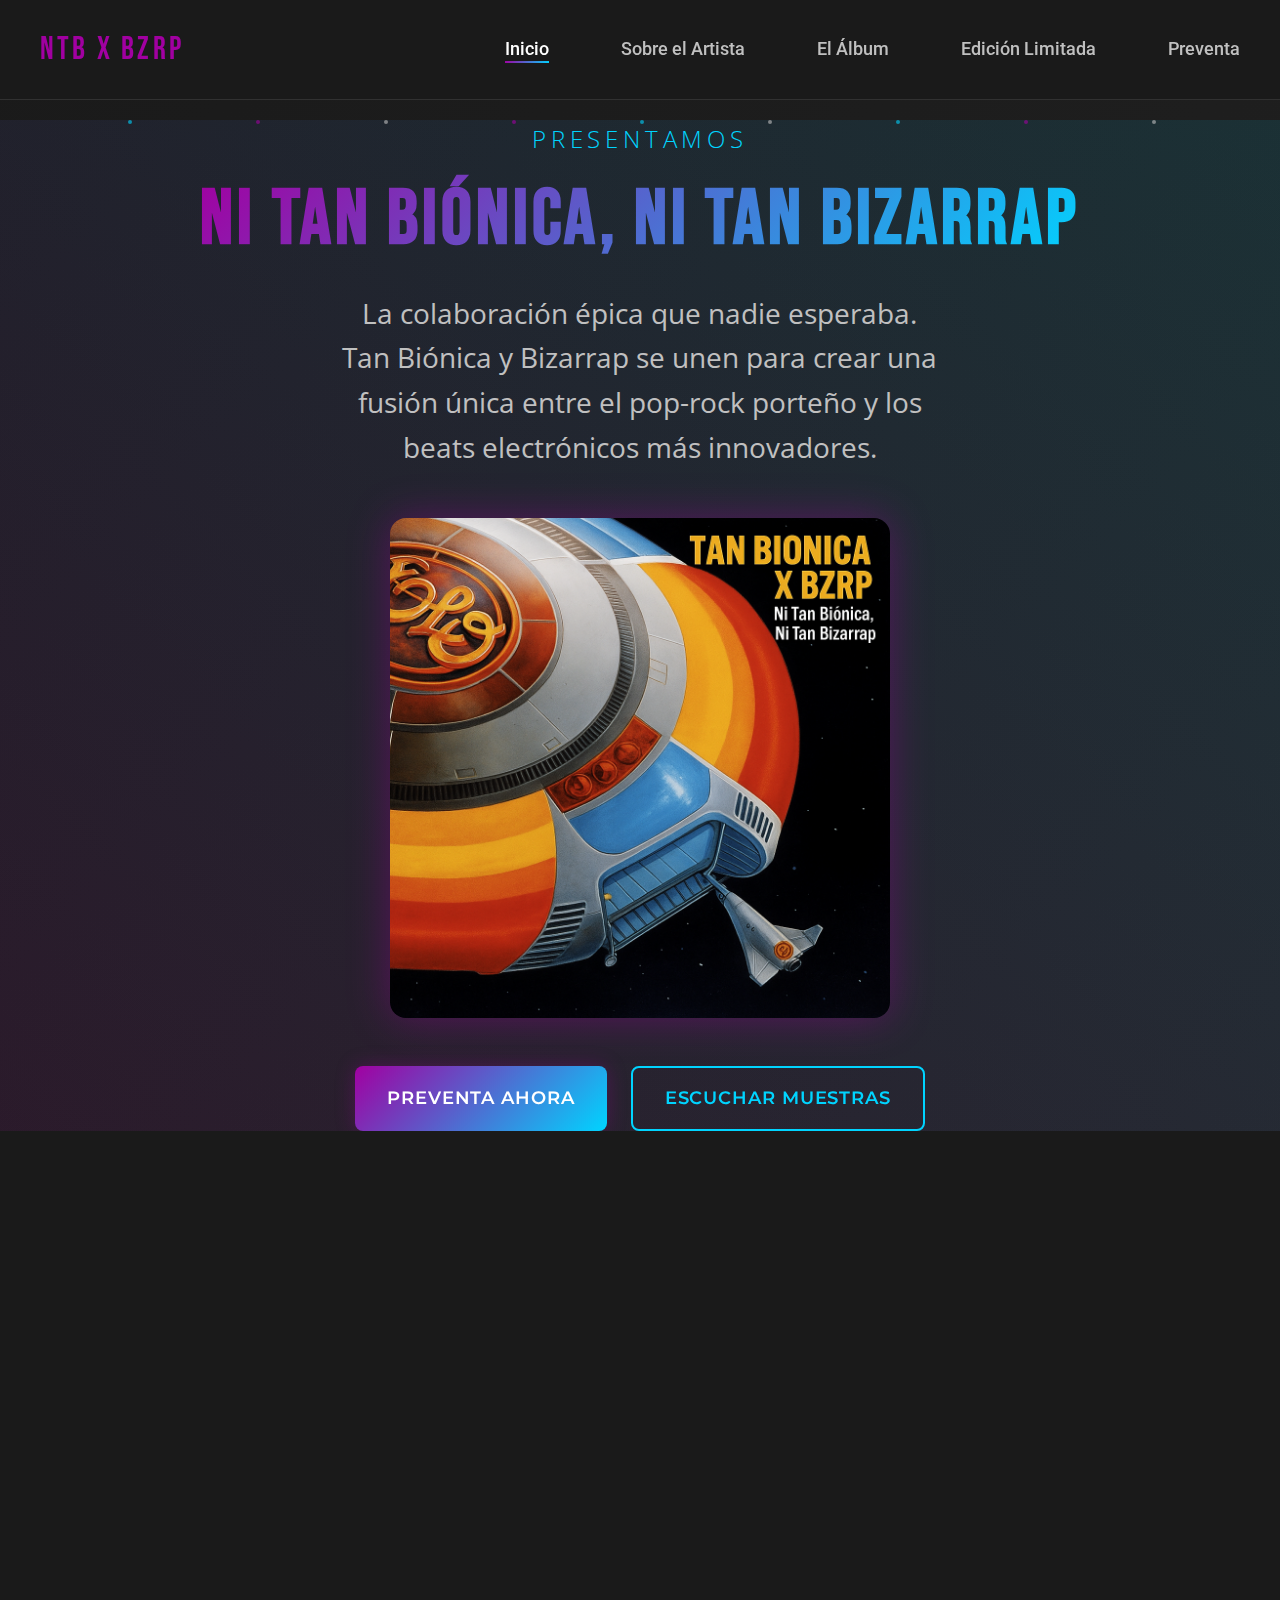
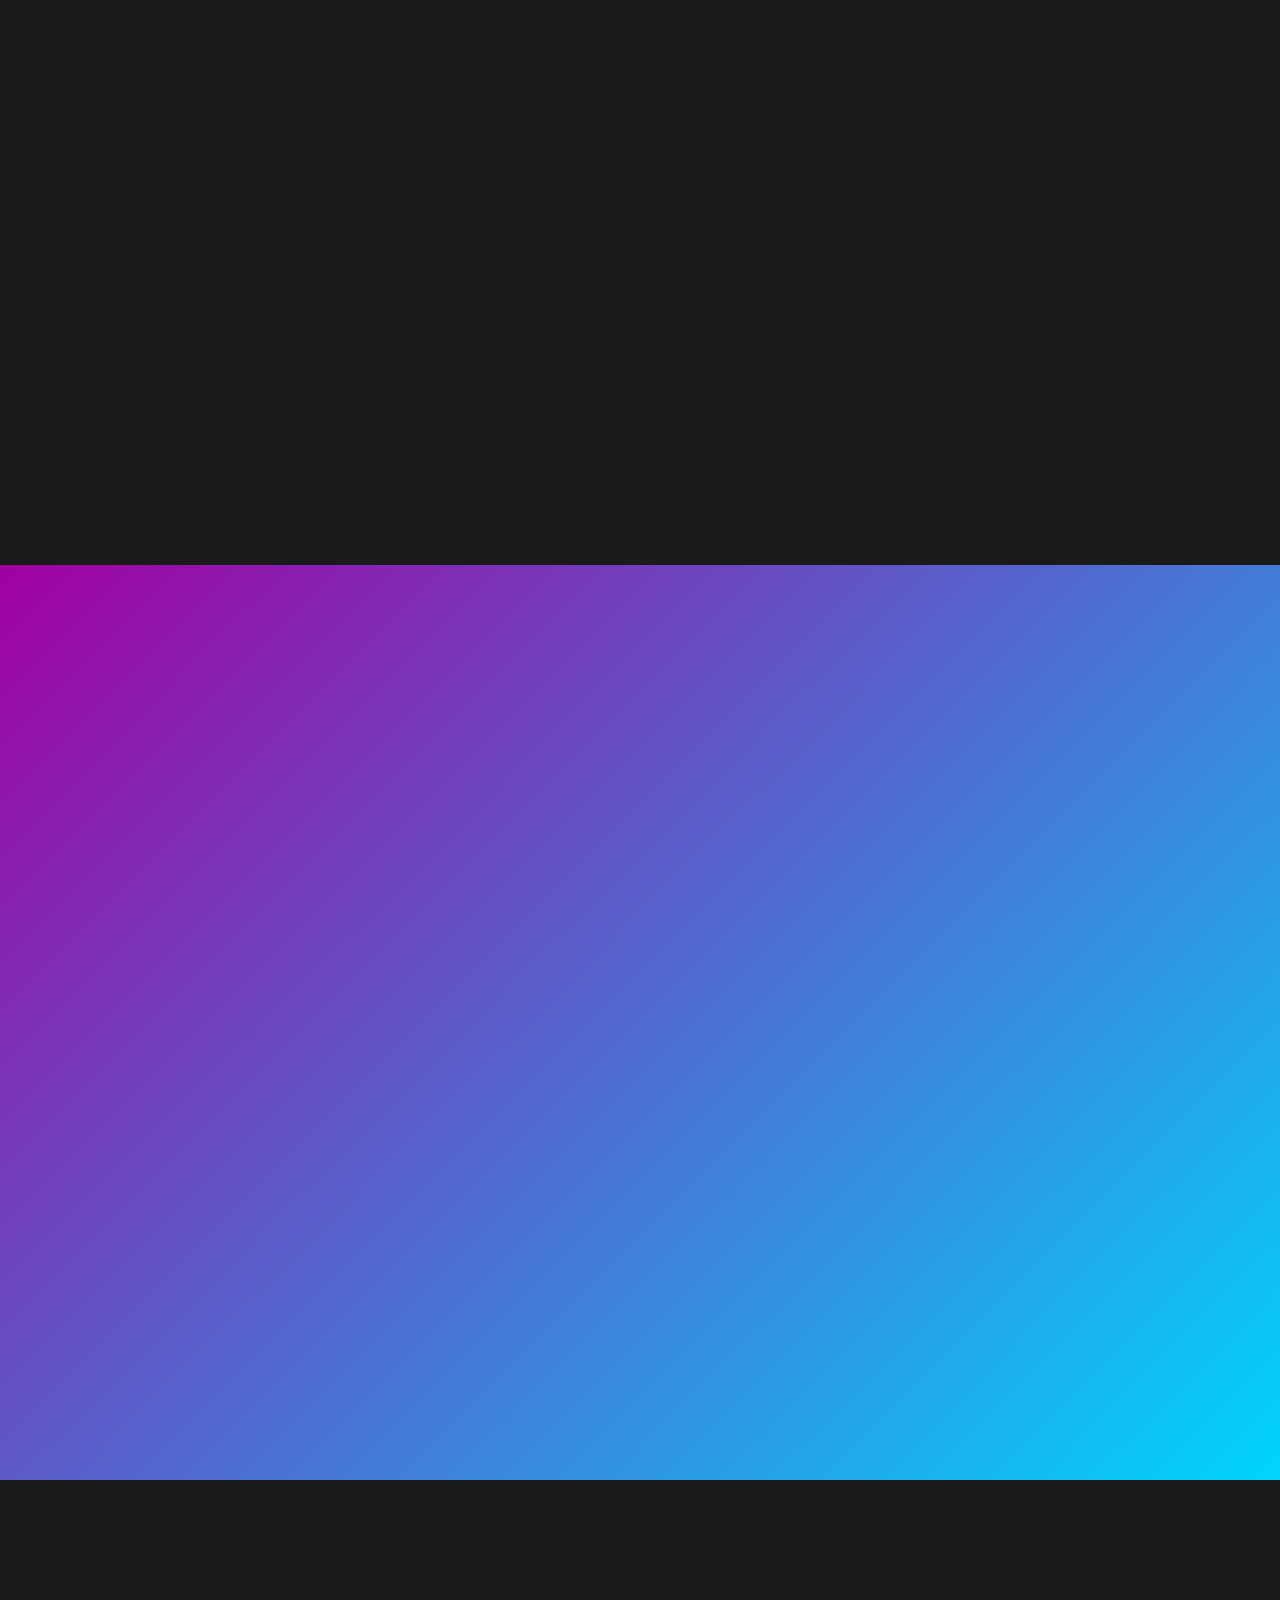
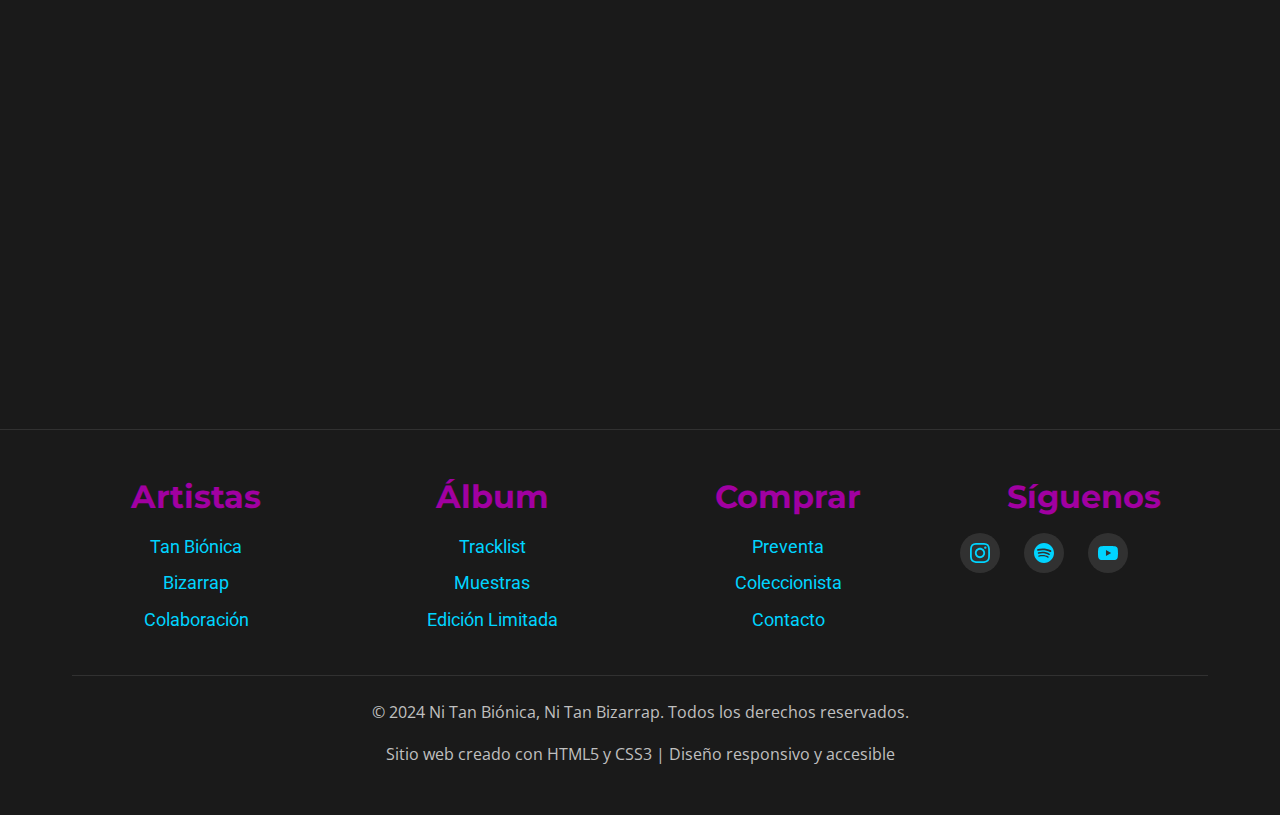
<file: Programación-Web-I/Parcial!-WebSite/index.html>
<!DOCTYPE html>
<html lang="es">
<head>
    <meta charset="UTF-8">
    <meta name="viewport" content="width=device-width, initial-scale=1.0">
    <meta name="description" content="Ni Tan Biónica, Ni Tan Bizarrap - El álbum colaborativo que fusiona pop-rock y electronic/trap. Edición limitada disponible.">
    <meta name="keywords" content="Tan Biónica, Bizarrap, álbum, música, pop-rock, electronic, trap, Buenos Aires, edición limitada">
    <meta name="author" content="Ni Tan Biónica, Ni Tan Bizarrap">
    
    <!-- Open Graph Meta Tags -->
    <meta property="og:title" content="Ni Tan Biónica, Ni Tan Bizarrap - Álbum Oficial">
    <meta property="og:description" content="La colaboración épica entre Tan Biónica y Bizarrap. Fusión única de pop-rock y electronic/trap.">
    <meta property="og:type" content="website">
    <meta property="og:url" content="">
    <meta property="og:image" content="assets/images/album/album-cover.jpg">
    
    <!-- Twitter Card Meta Tags -->
    <meta name="twitter:card" content="summary_large_image">
    <meta name="twitter:title" content="Ni Tan Biónica, Ni Tan Bizarrap">
    <meta name="twitter:description" content="La colaboración épica entre Tan Biónica y Bizarrap">
    <meta name="twitter:image" content="assets/images/album/album-cover.jpg">
    
    <!-- Favicon -->
    <link rel="icon" type="image/x-icon" href="assets/images/icons/favicon.ico">
    <link rel="apple-touch-icon" sizes="180x180" href="assets/images/icons/apple-touch-icon.png">
    
    <title>Ni Tan Biónica, Ni Tan Bizarrap - Inicio</title>
    
    <!-- CSS Imports -->
    <link rel="stylesheet" href="assets/css/styles.css">
    <link rel="stylesheet" href="assets/css/animations.css">
    <link rel="stylesheet" href="assets/css/responsive.css">
    
    <!-- Preload Critical Resources -->
    <link rel="preload" href="assets/images/album/album-cover.jpg" as="image">
    <link rel="preload" href="https://fonts.googleapis.com/css2?family=Montserrat:wght@300;400;600;700;900&display=swap" as="style">
    
    <!-- Structured Data -->
    <script type="application/ld+json">
    {
        "@context": "https://schema.org",
        "@type": "MusicAlbum",
        "name": "Ni Tan Biónica, Ni Tan Bizarrap",
        "byArtist": [
            {
                "@type": "MusicGroup",
                "name": "Tan Biónica"
            },
            {
                "@type": "Person",
                "name": "Bizarrap"
            }
        ],
        "genre": ["Pop Rock", "Electronic", "Trap"],
        "albumReleaseType": "Limited Edition",
        "description": "Colaboración épica entre Tan Biónica y Bizarrap, fusionando pop-rock con electronic/trap en un álbum de edición limitada."
    }
    </script>
</head>
<body>
    <!-- Header Navigation -->
    <header class="header" role="banner">
        <nav class="nav container" role="navigation" aria-label="Navegación principal">
            <a href="index.html" class="nav__logo" aria-label="Ir al inicio">
                NTB x BZRP
            </a>
            
            <button class="nav__toggle" aria-label="Abrir menú de navegación" aria-expanded="false">
                ☰
            </button>
            
            <ul class="nav__menu" role="menubar">
                <li role="none">
                    <a href="index.html" class="nav__link active" role="menuitem" aria-current="page">Inicio</a>
                </li>
                <li role="none">
                    <a href="about.html" class="nav__link" role="menuitem">Sobre el Artista</a>
                </li>
                <li role="none">
                    <a href="album.html" class="nav__link" role="menuitem">El Álbum</a>
                </li>
                <li role="none">
                    <a href="limited-edition.html" class="nav__link" role="menuitem">Edición Limitada</a>
                </li>
                <li role="none">
                    <a href="contact.html" class="nav__link" role="menuitem">Preventa</a>
                </li>
            </ul>
        </nav>
    </header>

    <!-- Main Content -->
    <main role="main">
        <!-- Hero Section -->
        <section class="hero" id="hero" aria-labelledby="hero-title">
            <!-- Particle Background Animation -->
            <div class="particles" aria-hidden="true">
                <div class="particle" style="left: 10%; animation-delay: 0s;"></div>
                <div class="particle" style="left: 20%; animation-delay: -1s;"></div>
                <div class="particle" style="left: 30%; animation-delay: -2s;"></div>
                <div class="particle" style="left: 40%; animation-delay: -3s;"></div>
                <div class="particle" style="left: 50%; animation-delay: -4s;"></div>
                <div class="particle" style="left: 60%; animation-delay: -5s;"></div>
                <div class="particle" style="left: 70%; animation-delay: -1.5s;"></div>
                <div class="particle" style="left: 80%; animation-delay: -2.5s;"></div>
                <div class="particle" style="left: 90%; animation-delay: -3.5s;"></div>
            </div>
            
            <div class="container">
                <div class="hero__content fade-in">
                    <p class="hero__subtitle">Presentamos</p>
                    <h1 id="hero-title" class="hero__title glitch-text" data-text="Ni Tan Biónica, Ni Tan Bizarrap">
                        Ni Tan Biónica, Ni Tan Bizarrap
                    </h1>
                    <p class="hero__description">
                        La colaboración épica que nadie esperaba. Tan Biónica y Bizarrap se unen para crear una fusión única entre el pop-rock porteño y los beats electrónicos más innovadores.
                    </p>
                    
                    <!-- Animated Album Cover -->
                    <div class="album-cover will-change-transform" role="img" aria-label="Portada del álbum Ni Tan Biónica, Ni Tan Bizarrap">
                        <img src="assets/images/album/album-cover.jpg" 
                             alt="Portada oficial del álbum Ni Tan Biónica, Ni Tan Bizarrap" 
                             class="album-cover__image"
                             loading="eager"
                             width="500"
                             height="500">
                    </div>
                    
                    <div class="hero__cta">
                        <a href="contact.html" class="btn btn--primary" aria-label="Realizar preventa del álbum">
                            <span>Preventa Ahora</span>
                        </a>
                        <a href="album.html" class="btn btn--secondary" aria-label="Escuchar muestras del álbum">
                            <span>Escuchar Muestras</span>
                        </a>
                    </div>
                </div>
            </div>
            
            <!-- Scroll Indicator -->
            <div class="scroll-indicator" aria-hidden="true">
                <div class="scroll-arrow"></div>
            </div>
        </section>

        <!-- Album Preview Section -->
        <section class="section section--dark" id="preview" aria-labelledby="preview-title">
            <div class="container">
                <div class="fade-in">
                    <h2 id="preview-title" class="text-center mb-lg">Una Fusión Sin Precedentes</h2>
                    <div class="grid grid--2">
                        <div class="card slide-in-left">
                            <div class="card__content">
                                <h3 class="card__title">🎸 Tan Biónica</h3>
                                <p>El legendario sonido pop-rock de Buenos Aires se encuentra con la innovación electrónica. Melodías pegadizas y la inconfundible voz de Chano dan vida a esta colaboración única.</p>
                            </div>
                        </div>
                        
                        <div class="card slide-in-right">
                            <div class="card__content">
                                <h3 class="card__title">🎛️ Bizarrap</h3>
                                <p>Los beats más frescos del trap y electrónica latina. Producciones de vanguardia que han revolucionado la música urbana se fusionan con el rock argentino.</p>
                            </div>
                        </div>
                    </div>
                </div>
                
                <!-- Featured Tracks Preview -->
                <div class="fade-in mt-xl">
                    <h3 class="text-center mb-lg">Tracks Destacados</h3>
                    <div class="grid grid--3">
                        <div class="card card--flip">
                            <div class="card__inner">
                                <div class="card__front">
                                    <h4 class="card__title">Electric Pastillas</h4>
                                    <p class="card__content">La colaboración original que une guitarras y trap beats</p>
                                </div>
                                <div class="card__back">
                                    <div class="audio-visualizer">
                                        <div class="audio-bar"></div>
                                        <div class="audio-bar"></div>
                                        <div class="audio-bar"></div>
                                        <div class="audio-bar"></div>
                                        <div class="audio-bar"></div>
                                        <div class="audio-bar"></div>
                                        <div class="audio-bar"></div>
                                    </div>
                                    <p>Preview disponible</p>
                                </div>
                            </div>
                        </div>
                        
                        <div class="card card--flip">
                            <div class="card__inner">
                                <div class="card__front">
                                    <h4 class="card__title">Ciudad Mágica (Remix BZRP)</h4>
                                    <p class="card__content">El clásico reimaginado con 808s y sintetizadores futuristas</p>
                                </div>
                                <div class="card__back">
                                    <div class="audio-visualizer">
                                        <div class="audio-bar"></div>
                                        <div class="audio-bar"></div>
                                        <div class="audio-bar"></div>
                                        <div class="audio-bar"></div>
                                        <div class="audio-bar"></div>
                                        <div class="audio-bar"></div>
                                        <div class="audio-bar"></div>
                                    </div>
                                    <p>Preview disponible</p>
                                </div>
                            </div>
                        </div>
                        
                        <div class="card card--flip">
                            <div class="card__inner">
                                <div class="card__front">
                                    <h4 class="card__title">Bzrp Music Sessions, Vol. 58</h4>
                                    <p class="card__content">Chano en una sesión íntima con el toque característico de Bizarrap</p>
                                </div>
                                <div class="card__back">
                                    <div class="audio-visualizer">
                                        <div class="audio-bar"></div>
                                        <div class="audio-bar"></div>
                                        <div class="audio-bar"></div>
                                        <div class="audio-bar"></div>
                                        <div class="audio-bar"></div>
                                        <div class="audio-bar"></div>
                                        <div class="audio-bar"></div>
                                    </div>
                                    <p>Preview disponible</p>
                                </div>
                            </div>
                        </div>
                    </div>
                </div>
            </div>
        </section>

        <!-- Limited Edition Showcase -->
        <section class="section section--gradient" id="limited-edition" aria-labelledby="limited-title">
            <div class="container">
                <div class="fade-in">
                    <h2 id="limited-title" class="text-center mb-lg" style="color: var(--color-light);">Edición Limitada</h2>
                    <div class="flex flex--center flex--column text-center">
                        <div class="vinyl-record mb-lg"></div>
                        <h3 class="mb-md" style="color: var(--color-light);">Solo 500 Copias Disponibles</h3>
                        <p class="mb-lg" style="color: rgba(255,255,255,0.9); max-width: 600px;">
                            Vinilo en colores neón (púrpura y azul eléctrico), booklet de 24 páginas con letras exclusivas, 
                            merchandising oficial y póster firmado. Una pieza de colección única.
                        </p>
                        <div class="flex gap-md flex-wrap justify-center">
                            <a href="limited-edition.html" class="btn btn--ghost">Ver Detalles</a>
                            <a href="contact.html" class="btn btn--secondary">Reservar Ahora</a>
                        </div>
                    </div>
                </div>
            </div>
        </section>

        <!-- Call to Action Section -->
        <section class="section section--dark" id="cta" aria-labelledby="cta-title">
            <div class="container">
                <div class="fade-in text-center">
                    <h2 id="cta-title" class="mb-md">¿Listo para la Experiencia?</h2>
                    <p class="mb-lg" style="font-size: 1.25rem; max-width: 700px; margin: 0 auto var(--space-lg);">
                        No te pierdas esta colaboración histórica. Accede a preventa exclusiva, 
                        escucha muestras de todos los tracks y asegura tu copia de edición limitada.
                    </p>
                    <div class="flex flex--center gap-lg flex-wrap">
                        <a href="album.html" class="btn btn--primary">
                            <span>Explorar Álbum Completo</span>
                        </a>
                        <a href="about.html" class="btn btn--secondary">
                            <span>Conocer a los Artistas</span>
                        </a>
                    </div>
                </div>
            </div>
        </section>
    </main>

    <!-- Footer -->
    <footer class="footer" role="contentinfo">
        <div class="container">
            <div class="footer__content">
                <div class="footer__section">
                    <h3>Artistas</h3>
                    <ul class="footer__links">
                        <li><a href="about.html">Tan Biónica</a></li>
                        <li><a href="about.html">Bizarrap</a></li>
                        <li><a href="about.html">Colaboración</a></li>
                    </ul>
                </div>
                
                <div class="footer__section">
                    <h3>Álbum</h3>
                    <ul class="footer__links">
                        <li><a href="album.html">Tracklist</a></li>
                        <li><a href="album.html">Muestras</a></li>
                        <li><a href="limited-edition.html">Edición Limitada</a></li>
                    </ul>
                </div>
                
                <div class="footer__section">
                    <h3>Comprar</h3>
                    <ul class="footer__links">
                        <li><a href="contact.html">Preventa</a></li>
                        <li><a href="limited-edition.html">Coleccionista</a></li>
                        <li><a href="contact.html">Contacto</a></li>
                    </ul>
                </div>
                
                <div class="footer__section">
                    <h3>Síguenos</h3>
                    <div class="flex gap-sm">
                        <a href="#" class="social-icon" aria-label="Instagram">
                            <svg width="20" height="20" viewBox="0 0 24 24" fill="currentColor">
                                <path d="M12 2.163c3.204 0 3.584.012 4.85.07 3.252.148 4.771 1.691 4.919 4.919.058 1.265.069 1.645.069 4.849 0 3.205-.012 3.584-.069 4.849-.149 3.225-1.664 4.771-4.919 4.919-1.266.058-1.644.07-4.85.07-3.204 0-3.584-.012-4.849-.07-3.26-.149-4.771-1.699-4.919-4.92-.058-1.265-.07-1.644-.07-4.849 0-3.204.013-3.583.07-4.849.149-3.227 1.664-4.771 4.919-4.919 1.266-.057 1.645-.069 4.849-.069zm0-2.163c-3.259 0-3.667.014-4.947.072-4.358.2-6.78 2.618-6.98 6.98-.059 1.281-.073 1.689-.073 4.948 0 3.259.014 3.668.072 4.948.2 4.358 2.618 6.78 6.98 6.98 1.281.058 1.689.072 4.948.072 3.259 0 3.668-.014 4.948-.072 4.354-.2 6.782-2.618 6.979-6.98.059-1.28.073-1.689.073-4.948 0-3.259-.014-3.667-.072-4.947-.196-4.354-2.617-6.78-6.979-6.98-1.281-.059-1.69-.073-4.949-.073zm0 5.838c-3.403 0-6.162 2.759-6.162 6.162s2.759 6.163 6.162 6.163 6.162-2.759 6.162-6.163c0-3.403-2.759-6.162-6.162-6.162zm0 10.162c-2.209 0-4-1.79-4-4 0-2.209 1.791-4 4-4s4 1.791 4 4c0 2.21-1.791 4-4 4zm6.406-11.845c-.796 0-1.441.645-1.441 1.44s.645 1.44 1.441 1.44c.795 0 1.439-.645 1.439-1.44s-.644-1.44-1.439-1.44z"/>
                            </svg>
                        </a>
                        <a href="#" class="social-icon" aria-label="Spotify">
                            <svg width="20" height="20" viewBox="0 0 24 24" fill="currentColor">
                                <path d="M12 0C5.4 0 0 5.4 0 12s5.4 12 12 12 12-5.4 12-12S18.66 0 12 0zm5.521 17.34c-.24.359-.66.48-1.021.24-2.82-1.74-6.36-2.101-10.561-1.141-.418.122-.779-.179-.899-.539-.12-.421.18-.78.54-.9 4.56-1.021 8.52-.6 11.64 1.32.42.18.479.659.301 1.02zm1.44-3.3c-.301.42-.841.6-1.262.3-3.239-1.98-8.159-2.58-11.939-1.38-.479.12-1.02-.12-1.14-.6-.12-.48.12-1.021.6-1.141C9.6 9.9 15 10.561 18.72 12.84c.361.181.54.78.241 1.2zm.12-3.36C15.24 8.4 8.82 8.16 5.16 9.301c-.6.179-1.2-.181-1.38-.721-.18-.601.18-1.2.72-1.381 4.26-1.26 11.28-1.02 15.721 1.621.539.3.719 1.02.42 1.56-.299.421-1.02.599-1.559.3z"/>
                            </svg>
                        </a>
                        <a href="#" class="social-icon" aria-label="YouTube">
                            <svg width="20" height="20" viewBox="0 0 24 24" fill="currentColor">
                                <path d="M23.498 6.186a3.016 3.016 0 0 0-2.122-2.136C19.505 3.545 12 3.545 12 3.545s-7.505 0-9.377.505A3.017 3.017 0 0 0 .502 6.186C0 8.07 0 12 0 12s0 3.93.502 5.814a3.016 3.016 0 0 0 2.122 2.136c1.871.505 9.376.505 9.376.505s7.505 0 9.377-.505a3.015 3.015 0 0 0 2.122-2.136C24 15.93 24 12 24 12s0-3.93-.502-5.814zM9.545 15.568V8.432L15.818 12l-6.273 3.568z"/>
                            </svg>
                        </a>
                    </div>
                </div>
            </div>
            
            <div class="footer__bottom">
                <p>&copy; 2024 Ni Tan Biónica, Ni Tan Bizarrap. Todos los derechos reservados.</p>
                <p>Sitio web creado con HTML5 y CSS3 | Diseño responsivo y accesible</p>
            </div>
        </div>
    </footer>

    <!-- JavaScript for Interactivity -->
    <script>
        // Mobile Navigation Toggle
        document.addEventListener('DOMContentLoaded', function() {
            const navToggle = document.querySelector('.nav__toggle');
            const navMenu = document.querySelector('.nav__menu');
            
            if (navToggle && navMenu) {
                navToggle.addEventListener('click', function() {
                    const isOpen = navMenu.classList.contains('active');
                    navMenu.classList.toggle('active');
                    navToggle.setAttribute('aria-expanded', !isOpen);
                });
            }
            
            // Scroll animations
            const observerOptions = {
                threshold: 0.1,
                rootMargin: '0px 0px -50px 0px'
            };
            
            const observer = new IntersectionObserver(function(entries) {
                entries.forEach(entry => {
                    if (entry.isIntersecting) {
                        entry.target.classList.add('animate');
                    }
                });
            }, observerOptions);
            
            // Observe all animation elements
            document.querySelectorAll('.fade-in, .slide-in-left, .slide-in-right').forEach(el => {
                observer.observe(el);
            });
        });
    </script>
</body>
</html>
</file>
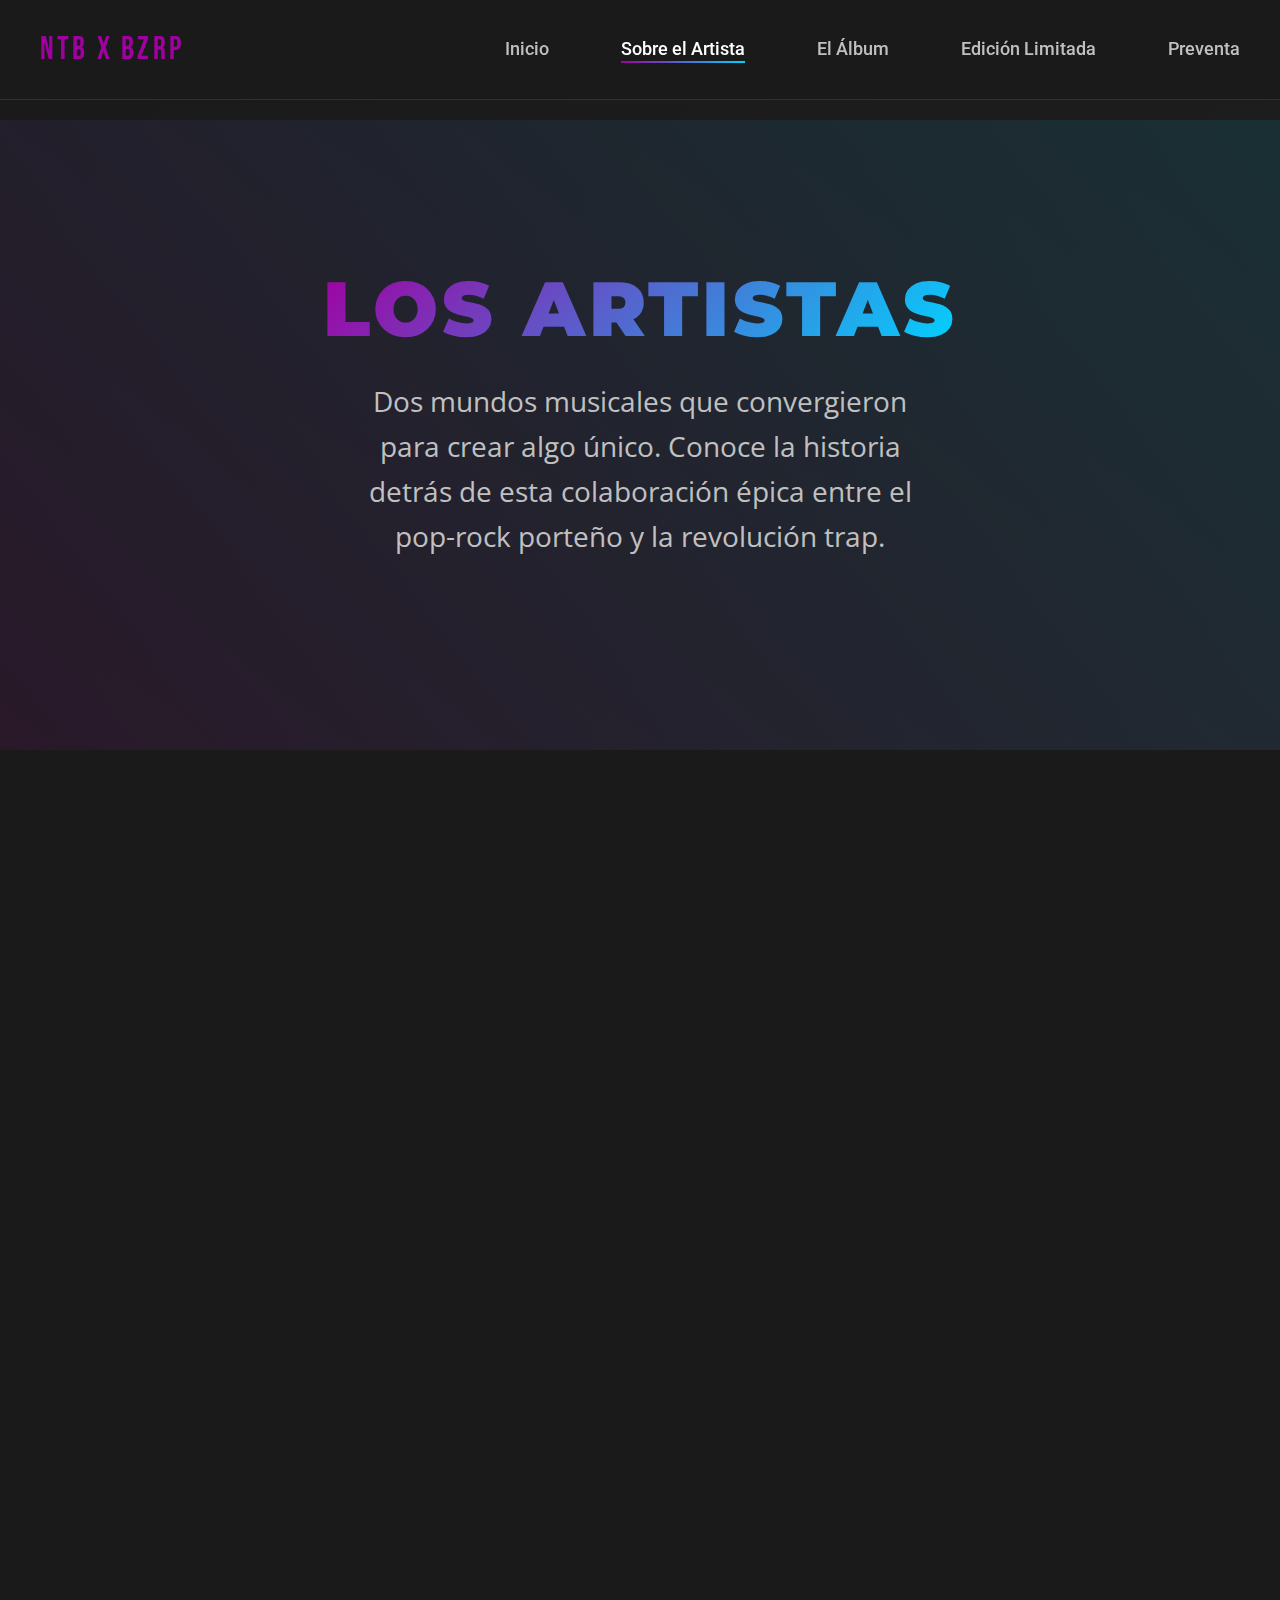
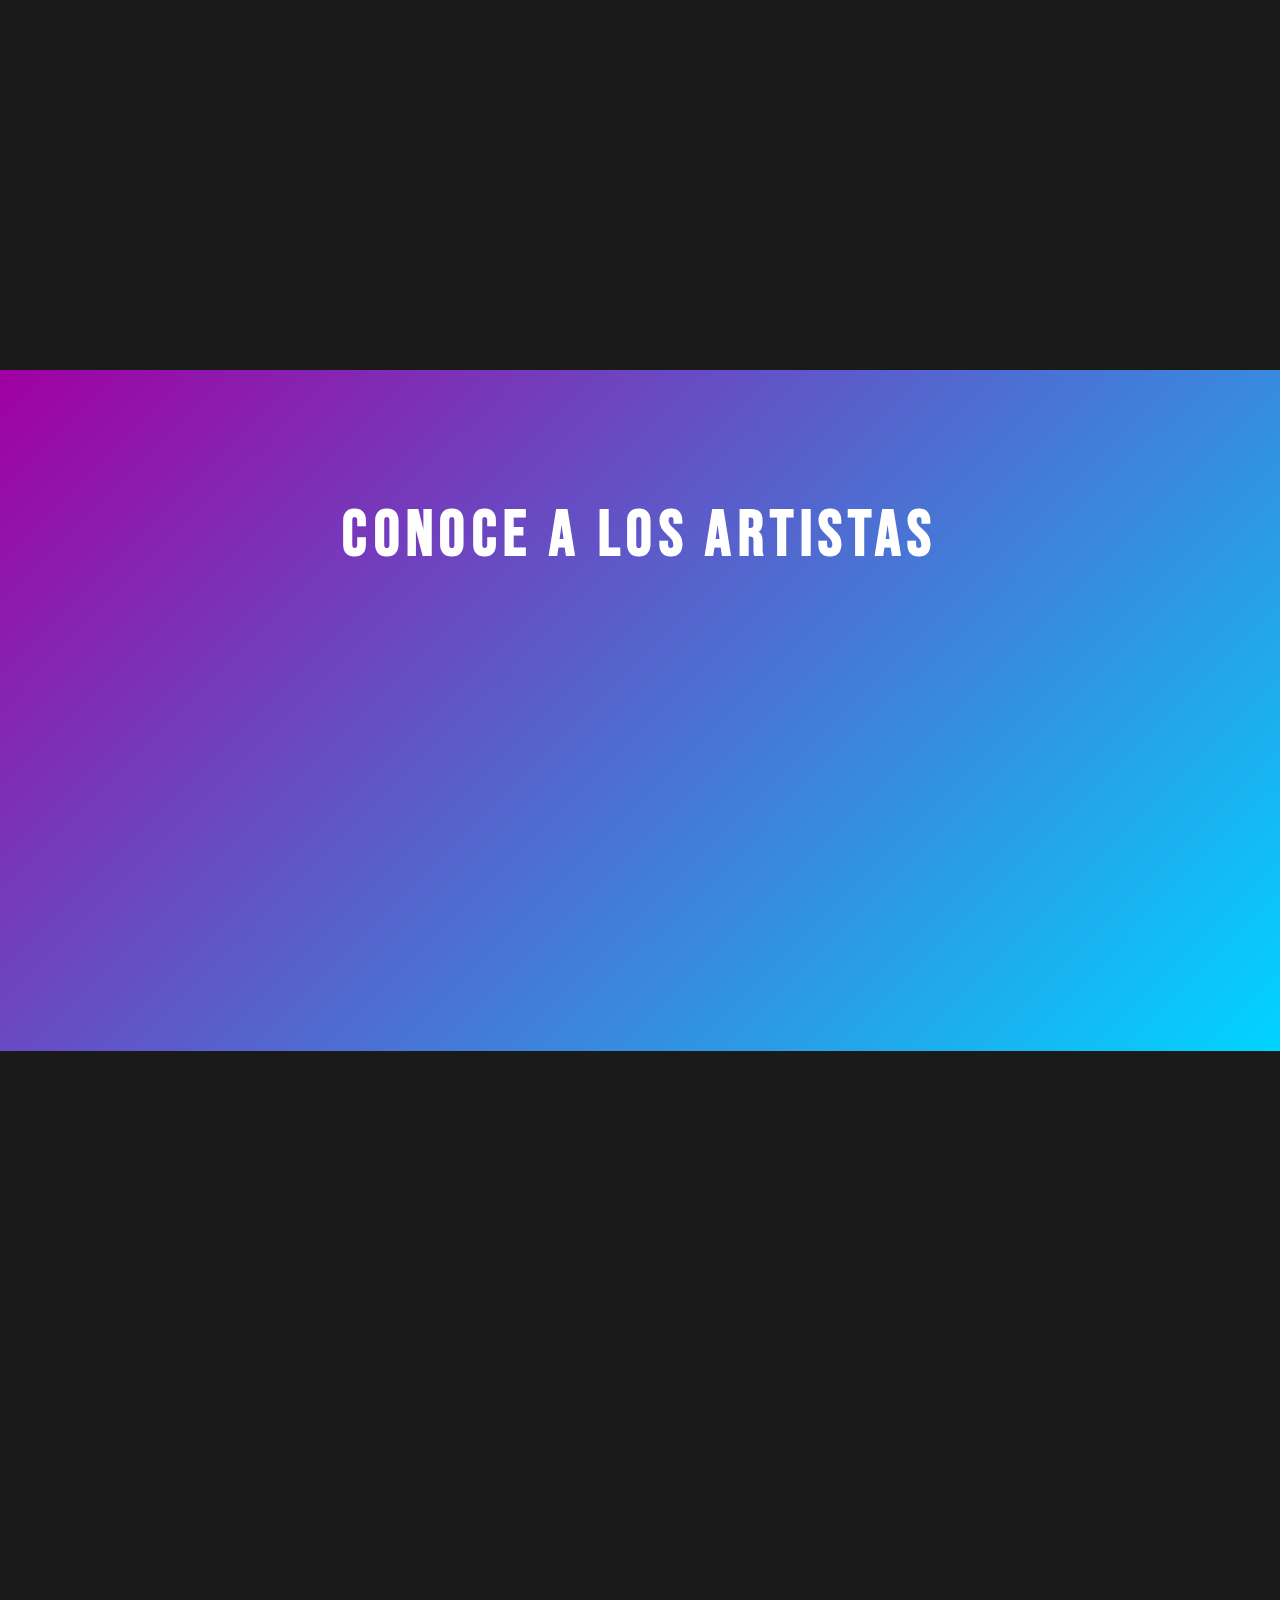
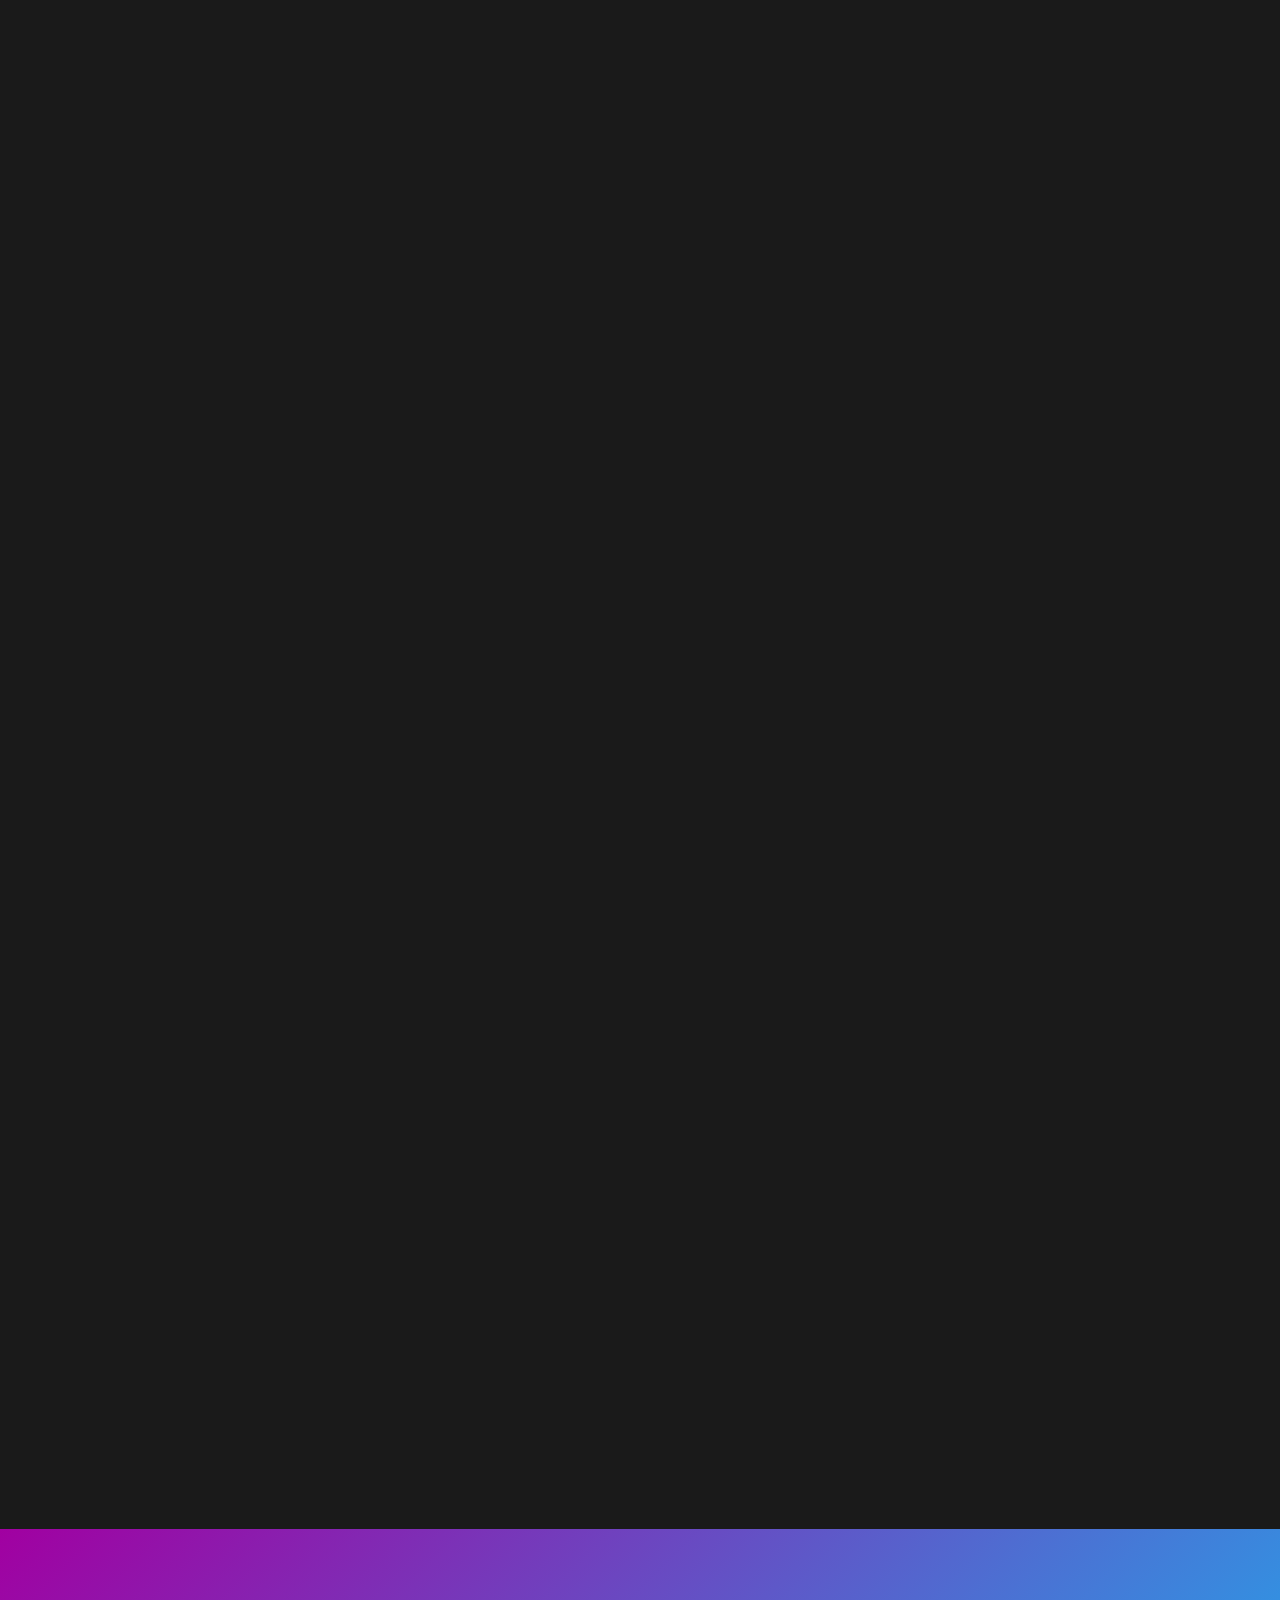
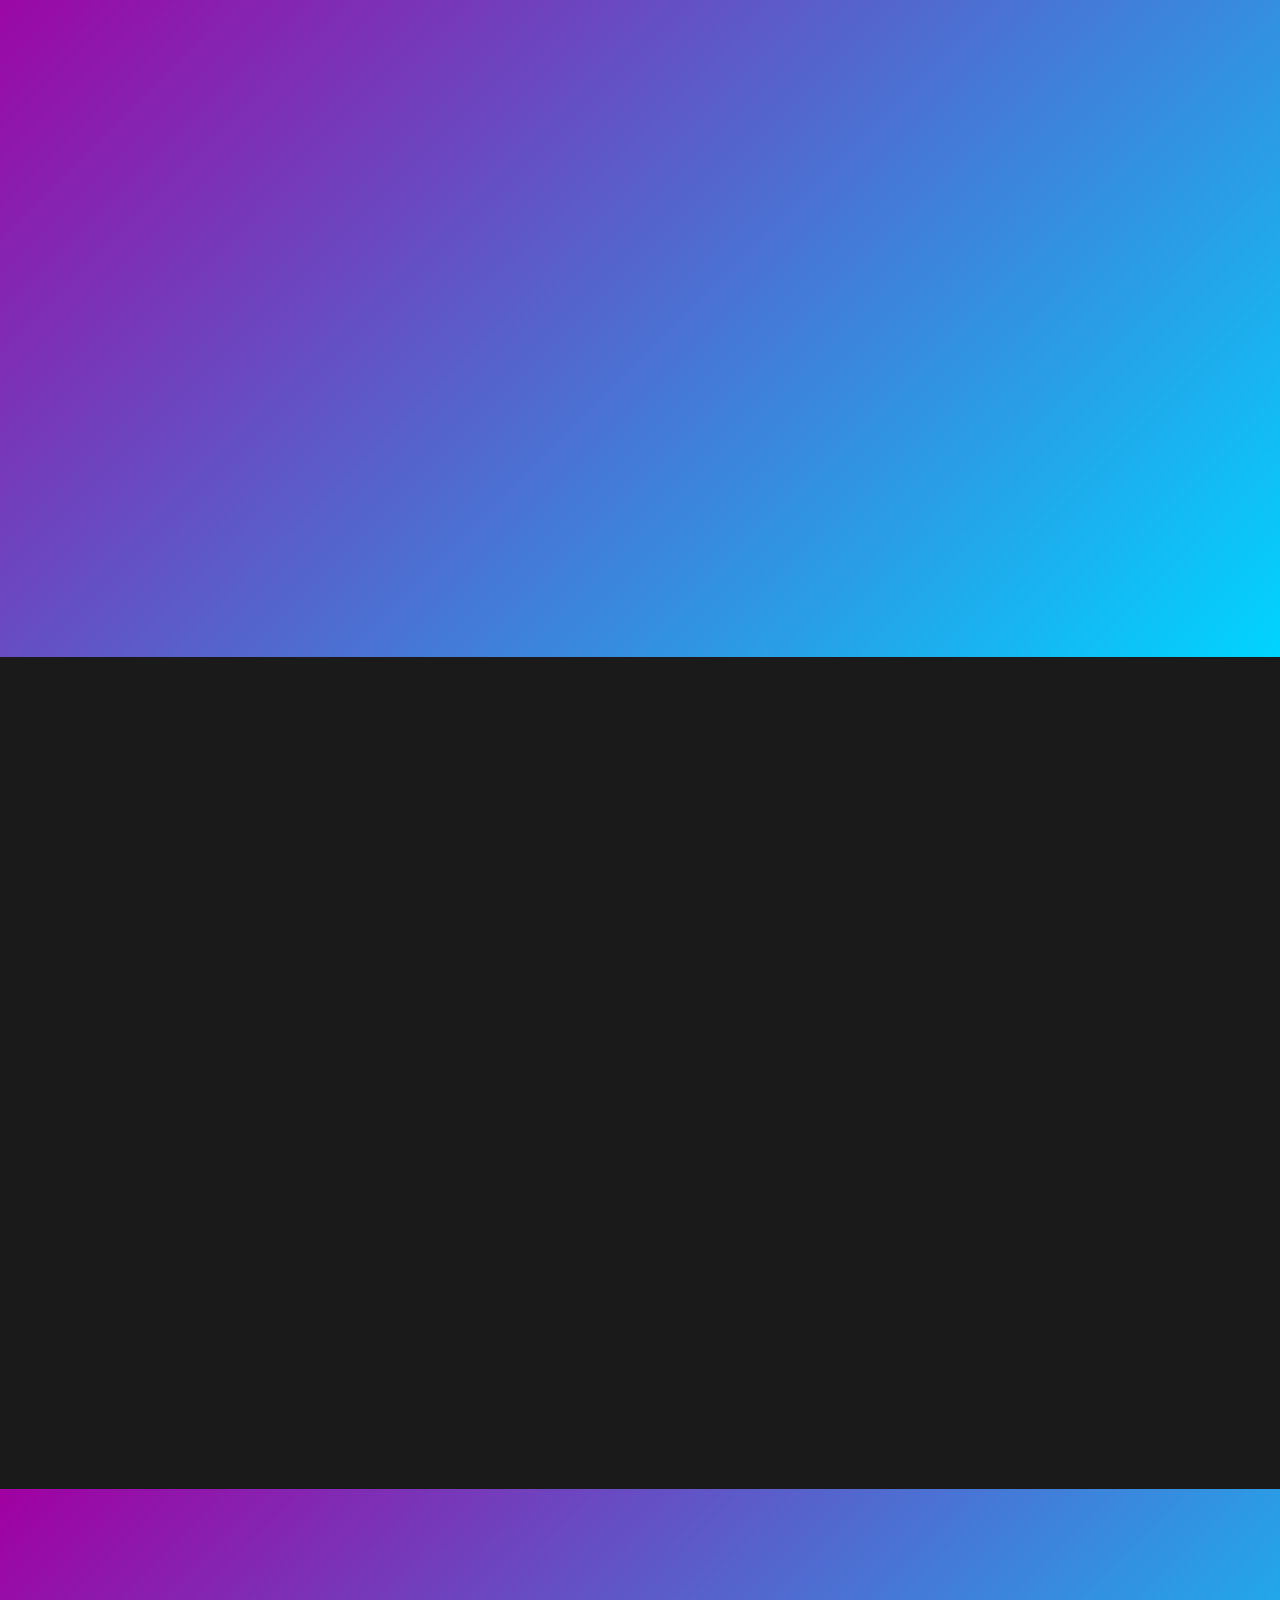
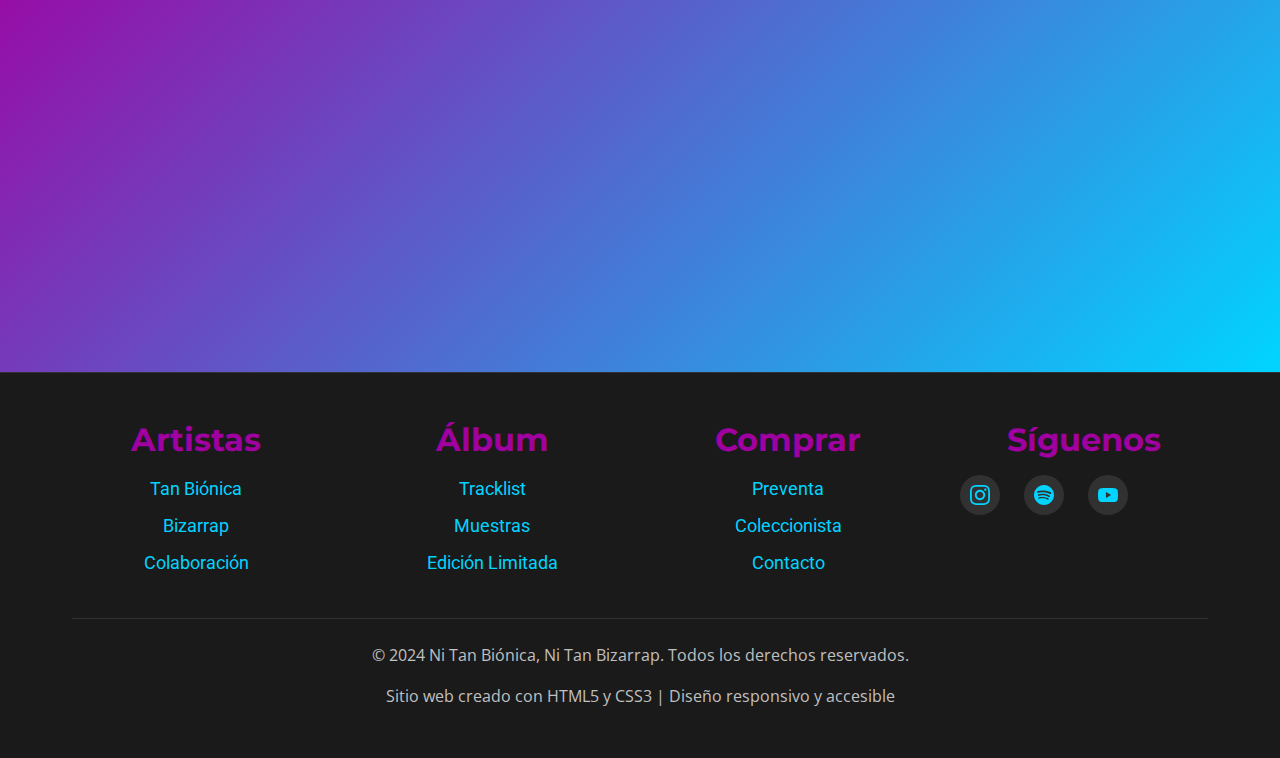
<file: Programación-Web-I/Parcial!-WebSite/about.html>
<!DOCTYPE html>
<html lang="es">
<head>
    <meta charset="UTF-8">
    <meta name="viewport" content="width=device-width, initial-scale=1.0">
    <meta name="description" content="Conoce la historia de Tan Biónica y Bizarrap, su colaboración épica y las influencias que dieron vida a Ni Tan Biónica, Ni Tan Bizarrap">
    <meta name="keywords" content="Tan Biónica, Bizarrap, Chano, biografía, Buenos Aires, pop-rock, electronic, trap, colaboración">
    
    <title>Sobre el Artista - Ni Tan Biónica, Ni Tan Bizarrap</title>
    
    <link rel="stylesheet" href="assets/css/styles.css">
    <link rel="stylesheet" href="assets/css/animations.css">
    <link rel="stylesheet" href="assets/css/responsive.css">
</head>
<body>
    <!-- Header Navigation -->
    <header class="header" role="banner">
        <nav class="nav container">
            <a href="index.html" class="nav__logo">NTB x BZRP</a>
            <button class="nav__toggle" aria-label="Abrir menú">☰</button>
            <ul class="nav__menu">
                <li><a href="index.html" class="nav__link">Inicio</a></li>
                <li><a href="about.html" class="nav__link active">Sobre el Artista</a></li>
                <li><a href="album.html" class="nav__link">El Álbum</a></li>
                <li><a href="limited-edition.html" class="nav__link">Edición Limitada</a></li>
                <li><a href="contact.html" class="nav__link">Preventa</a></li>
            </ul>
        </nav>
    </header>

    <main role="main">
        <!-- Hero Section -->
        <section class="hero" style="min-height: 70vh;">
            <div class="container">
                <div class="hero__content fade-in">
                    <h1 class="hero__title">Los Artistas</h1>
                    <p class="hero__description">
                        Dos mundos musicales que convergieron para crear algo único. 
                        Conoce la historia detrás de esta colaboración épica entre el pop-rock porteño y la revolución trap.
                    </p>
                </div>
            </div>
        </section>

        <!-- Collaboration Story Section -->
        <section class="section section--dark">
            <div class="container">
                <div class="fade-in text-center mb-xl">
                    <h2 class="mb-lg">La Historia de una Colaboración Épica</h2>
                    <div class="card" style="max-width: 800px; margin: 0 auto;">
                        <div class="card__content">
                            <p class="mb-md" style="font-size: 1.25rem;">
                                Todo comenzó en una sesión casual en Buenos Aires, cuando Bizarrap escuchó por primera vez 
                                los clásicos de Tan Biónica y se preguntó: "¿Qué pasaría si estos hits tuvieran beats modernos?"
                            </p>
                            <p class="mb-md">
                                La química fue instantánea. Chano conectó inmediatamente con la visión de Bizarrap de 
                                reimaginar la música argentina, mientras que Bizarrap encontró en las melodías de 
                                Tan Biónica la perfecta fusión entre nostalgia y modernidad.
                            </p>
                            <p>
                                El resultado: <strong>"Ni Tan Biónica, Ni Tan Bizarrap"</strong> - un álbum que trasciende 
                                géneros y generaciones, creando un nuevo sonido que es auténticamente argentino pero 
                                universalmente relevante.
                            </p>
                        </div>
                    </div>
                </div>

                <!-- Collaboration Photo -->
                <div class="fade-in text-center">
                    <img src="assets/images/artists/collaboration-photo.jpg" 
                         alt="Tan Biónica y Bizarrap trabajando juntos en el estudio" 
                         style="max-width: 100%; height: 400px; object-fit: cover; border-radius: var(--border-radius-lg); box-shadow: var(--shadow-lg);">
                </div>
            </div>
        </section>

        <!-- Artists Section -->
        <section class="section section--gradient">
            <div class="container">
                <h2 class="text-center mb-xl" style="color: var(--color-light);">Conoce a los Artistas</h2>
                
                <div class="grid grid--2">
                    <!-- Tan Biónica Card -->
                    <div class="card card--flip fade-in">
                        <div class="card__inner">
                            <div class="card__front">
                                <img src="assets/images/artists/tan-bionica-band.jpg" 
                                     alt="Tan Biónica - Banda completa" 
                                     style="width: 100%; height: 200px; object-fit: cover; border-radius: var(--border-radius); margin-bottom: var(--space-md);">
                                <h3 class="card__title">🎸 Tan Biónica</h3>
                                <p class="card__content">
                                    La banda que definió el pop-rock argentino de los 2000s con hits como "Ciudad Mágica" y "Ella".
                                </p>
                            </div>
                            <div class="card__back">
                                <h3 style="color: var(--color-light); margin-bottom: var(--space-md);">Historia de la Banda</h3>
                                <p style="color: rgba(255,255,255,0.9); line-height: 1.6;">
                                    Formada en Buenos Aires, Tan Biónica marcó una era con su sonido único que mezcla rock, pop y electrónica. 
                                    Su líder, Chano, se convirtió en un ícono de la música argentina.
                                </p>
                            </div>
                        </div>
                    </div>

                    <!-- Bizarrap Card -->
                    <div class="card card--flip fade-in">
                        <div class="card__inner">
                            <div class="card__front">
                                <img src="assets/images/artists/bizarrap-portrait.jpg" 
                                     alt="Bizarrap en el estudio" 
                                     style="width: 100%; height: 200px; object-fit: cover; border-radius: var(--border-radius); margin-bottom: var(--space-md);">
                                <h3 class="card__title">🎛️ Bizarrap</h3>
                                <p class="card__content">
                                    El productor que revolucionó la música urbana latina con sus icónicas Music Sessions.
                                </p>
                            </div>
                            <div class="card__back">
                                <h3 style="color: var(--color-light); margin-bottom: var(--space-md);">El Innovador</h3>
                                <p style="color: rgba(255,255,255,0.9); line-height: 1.6;">
                                    Gonzalo Julián Conde, conocido como Bizarrap, cambió el panorama musical con su formato único de sesiones. 
                                    Su estilo ha influenciado a toda una generación.
                                </p>
                            </div>
                        </div>
                    </div>
                </div>
            </div>
        </section>

        <!-- Detailed Biographies -->
        <section class="section section--dark">
            <div class="container">
                <!-- Tan Biónica Biography -->
                <div class="mb-xxl">
                    <div class="grid grid--2">
                        <div class="fade-in">
                            <img src="assets/images/artists/chano-portrait.jpg" 
                                 alt="Chano, vocalista de Tan Biónica" 
                                 style="width: 100%; height: 500px; object-fit: cover; border-radius: var(--border-radius-lg);">
                        </div>
                        <div class="fade-in">
                            <h2 class="mb-md">Tan Biónica: Los Pioneros del Pop-Rock Porteño</h2>
                            <div class="card">
                                <div class="card__content">
                                    <h3 class="card__title mb-md">Orígenes y Formación</h3>
                                    <p class="mb-md">
                                        Formada en Buenos Aires a principios de los 2000s, Tan Biónica emergió como una banda 
                                        que fusionaba rock alternativo con elementos electrónicos y pop, creando un sonido 
                                        distintivamente argentino pero con alcance internacional.
                                    </p>
                                    
                                    <h4 class="mb-sm" style="color: var(--color-secondary);">Hits Emblemáticos:</h4>
                                    <ul style="color: var(--color-accent); margin-bottom: var(--space-md);">
                                        <li>• "Ciudad Mágica" - El himno porteño por excelencia</li>
                                        <li>• "Ella" - Balada que conquistó corazones</li>
                                        <li>• "La Noche" - Retrato de la vida nocturna porteña</li>
                                        <li>• "Destinología" - Filosofía musical argentina</li>
                                    </ul>
                                    
                                    <h4 class="mb-sm" style="color: var(--color-secondary);">Influencias:</h4>
                                    <p>
                                        Su sonido se nutre de la cultura porteña, el tango modernizado, el rock nacional 
                                        argentino y elementos de música electrónica europea, creando una identidad sonora única.
                                    </p>
                                </div>
                            </div>
                        </div>
                    </div>
                </div>

                <!-- Bizarrap Biography -->
                <div>
                    <div class="grid grid--2">
                        <div class="fade-in" style="order: 2;">
                            <img src="assets/images/artists/bizarrap-portrait.jpg" 
                                 alt="Bizarrap produciendo en su estudio" 
                                 style="width: 100%; height: 500px; object-fit: cover; border-radius: var(--border-radius-lg);">
                        </div>
                        <div class="fade-in" style="order: 1;">
                            <h2 class="mb-md">Bizarrap: La Revolución del Trap Latino</h2>
                            <div class="card">
                                <div class="card__content">
                                    <h3 class="card__title mb-md">El Fenómeno BZRP</h3>
                                    <p class="mb-md">
                                        Gonzalo Julián Conde, conocido mundialmente como Bizarrap, revolucionó la industria 
                                        musical con su formato innovador de "Music Sessions", colaborando con los artistas 
                                        más importantes de Latinoamérica.
                                    </p>
                                    
                                    <h4 class="mb-sm" style="color: var(--color-secondary);">Logros Destacados:</h4>
                                    <ul style="color: var(--color-accent); margin-bottom: var(--space-md);">
                                        <li>• Más de 50 Music Sessions exitosas</li>
                                        <li>• Colaboraciones internacionales</li>
                                        <li>• Innovador formato audiovisual</li>
                                        <li>• Influencia en nueva generación de productores</li>
                                    </ul>
                                    
                                    <h4 class="mb-sm" style="color: var(--color-secondary);">Estilo de Producción:</h4>
                                    <p>
                                        Sus beats combinan trap moderno, cumbia urbana, reggaeton y elementos electrónicos, 
                                        siempre con una identidad sonora reconocible al instante. Su enfoque minimalista 
                                        pero impactante ha definido el sonido de la música urbana latina contemporánea.
                                    </p>
                                </div>
                            </div>
                        </div>
                    </div>
                </div>
            </div>
        </section>

        <!-- Musical Influences Section -->
        <section class="section section--gradient">
            <div class="container">
                <div class="fade-in text-center mb-xl">
                    <h2 class="mb-lg" style="color: var(--color-light);">Influencias Musicales</h2>
                </div>
                
                <div class="grid grid--3">
                    <div class="card fade-in">
                        <div class="card__content text-center">
                            <h3 class="card__title">🏙️ Buenos Aires</h3>
                            <p>
                                La ciudad que nunca duerme. Sus noches, su energía, sus contrastes sociales 
                                y su rica cultura musical alimentan cada beat y cada melodía.
                            </p>
                        </div>
                    </div>
                    
                    <div class="card fade-in">
                        <div class="card__content text-center">
                            <h3 class="card__title">🎭 Tango Moderno</h3>
                            <p>
                                La pasión del tango reimaginada para nuevas generaciones. El drama, 
                                la intensidad y la narrativa emocional del género más argentino.
                            </p>
                        </div>
                    </div>
                    
                    <div class="card fade-in">
                        <div class="card__content text-center">
                            <h3 class="card__title">🌎 Música Urbana Global</h3>
                            <p>
                                Trap, reggaeton, cumbia urbana y electrónica mundial se fusionan 
                                con la identidad argentina para crear algo completamente nuevo.
                            </p>
                        </div>
                    </div>
                </div>
            </div>
        </section>

        <!-- Behind the Scenes -->
        <section class="section section--dark">
            <div class="container">
                <div class="fade-in text-center mb-xl">
                    <h2 class="mb-lg">Detrás de las Cámaras</h2>
                    <p style="max-width: 700px; margin: 0 auto;">
                        Un vistazo exclusivo al proceso creativo que dio vida a este álbum revolucionario.
                    </p>
                </div>
                
                <div class="grid grid--2">
                    <div class="card fade-in">
                        <div class="card__content">
                            <h3 class="card__title">🎤 Proceso de Grabación</h3>
                            <p class="mb-md">
                                Las sesiones se llevaron a cabo en Buenos Aires durante 6 meses intensos de trabajo. 
                                Chano y Bizarrap experimentaron con diferentes enfoques, desde reinterpretaciones 
                                completas hasta fusiones sutiles.
                            </p>
                            <p>
                                <strong>Estudios utilizados:</strong> Red Room Studios (Buenos Aires), 
                                estudio personal de Bizarrap, y grabaciones en vivo en icónicos lugares porteños.
                            </p>
                        </div>
                    </div>
                    
                    <div class="card fade-in">
                        <div class="card__content">
                            <h3 class="card__title">🎵 Filosofía Musical</h3>
                            <p class="mb-md">
                                "No queríamos hacer un remix más", explica Bizarrap. "Buscábamos crear algo que 
                                honrara el legado de Tan Biónica pero que también representara hacia dónde va la música."
                            </p>
                            <p>
                                <strong>Concepto clave:</strong> Respeto por la tradición + Innovación sin límites = 
                                Nueva identidad sonora argentina.
                            </p>
                        </div>
                    </div>
                </div>
            </div>
        </section>

        <!-- Call to Action -->
        <section class="section section--gradient">
            <div class="container">
                <div class="fade-in text-center">
                    <h2 class="mb-md" style="color: var(--color-light);">¿Conoces la Historia?</h2>
                    <p class="mb-lg" style="color: rgba(255,255,255,0.9);">
                        Ahora que conoces a los artistas, es hora de experimentar su colaboración musical única.
                    </p>
                    <div class="flex flex--center gap-lg flex-wrap">
                        <a href="album.html" class="btn btn--ghost">Escuchar el Álbum</a>
                        <a href="limited-edition.html" class="btn btn--secondary">Ver Edición Especial</a>
                    </div>
                </div>
            </div>
        </section>
    </main>

    <!-- Footer -->
    <footer class="footer">
        <div class="container">
            <div class="footer__content">
                <div class="footer__section">
                    <h3>Artistas</h3>
                    <ul class="footer__links">
                        <li><a href="about.html">Tan Biónica</a></li>
                        <li><a href="about.html">Bizarrap</a></li>
                        <li><a href="about.html">Colaboración</a></li>
                    </ul>
                </div>
                <div class="footer__section">
                    <h3>Álbum</h3>
                    <ul class="footer__links">
                        <li><a href="album.html">Tracklist</a></li>
                        <li><a href="album.html">Muestras</a></li>
                        <li><a href="limited-edition.html">Edición Limitada</a></li>
                    </ul>
                </div>
                <div class="footer__section">
                    <h3>Comprar</h3>
                    <ul class="footer__links">
                        <li><a href="contact.html">Preventa</a></li>
                        <li><a href="limited-edition.html">Coleccionista</a></li>
                        <li><a href="contact.html">Contacto</a></li>
                    </ul>
                </div>
                <div class="footer__section">
                    <h3>Síguenos</h3>
                    <div class="flex gap-sm">
                        <a href="#" class="social-icon" aria-label="Instagram">
                            <svg width="20" height="20" viewBox="0 0 24 24" fill="currentColor">
                                <path d="M12 2.163c3.204 0 3.584.012 4.85.07 3.252.148 4.771 1.691 4.919 4.919.058 1.265.069 1.645.069 4.849 0 3.205-.012 3.584-.069 4.849-.149 3.225-1.664 4.771-4.919 4.919-1.266.058-1.644.07-4.85.07-3.204 0-3.584-.012-4.849-.07-3.26-.149-4.771-1.699-4.919-4.92-.058-1.265-.07-1.644-.07-4.849 0-3.204.013-3.583.07-4.849.149-3.227 1.664-4.771 4.919-4.919 1.266-.057 1.645-.069 4.849-.069zm0-2.163c-3.259 0-3.667.014-4.947.072-4.358.2-6.78 2.618-6.98 6.98-.059 1.281-.073 1.689-.073 4.948 0 3.259.014 3.668.072 4.948.2 4.358 2.618 6.78 6.98 6.98 1.281.058 1.689.072 4.948.072 3.259 0 3.668-.014 4.948-.072 4.354-.2 6.782-2.618 6.979-6.98.059-1.28.073-1.689.073-4.948 0-3.259-.014-3.667-.072-4.947-.196-4.354-2.617-6.78-6.979-6.98-1.281-.059-1.69-.073-4.949-.073zm0 5.838c-3.403 0-6.162 2.759-6.162 6.162s2.759 6.163 6.162 6.163 6.162-2.759 6.162-6.163c0-3.403-2.759-6.162-6.162-6.162zm0 10.162c-2.209 0-4-1.79-4-4 0-2.209 1.791-4 4-4s4 1.791 4 4c0 2.21-1.791 4-4 4zm6.406-11.845c-.796 0-1.441.645-1.441 1.44s.645 1.44 1.441 1.44c.795 0 1.439-.645 1.439-1.44s-.644-1.44-1.439-1.44z"/>
                            </svg>
                        </a>
                        <a href="#" class="social-icon" aria-label="Spotify">
                            <svg width="20" height="20" viewBox="0 0 24 24" fill="currentColor">
                                <path d="M12 0C5.4 0 0 5.4 0 12s5.4 12 12 12 12-5.4 12-12S18.66 0 12 0zm5.521 17.34c-.24.359-.66.48-1.021.24-2.82-1.74-6.36-2.101-10.561-1.141-.418.122-.779-.179-.899-.539-.12-.421.18-.78.54-.9 4.56-1.021 8.52-.6 11.64 1.32.42.18.479.659.301 1.02zm1.44-3.3c-.301.42-.841.6-1.262.3-3.239-1.98-8.159-2.58-11.939-1.38-.479.12-1.02-.12-1.14-.6-.12-.48.12-1.021.6-1.141C9.6 9.9 15 10.561 18.72 12.84c.361.181.54.78.241 1.2zm.12-3.36C15.24 8.4 8.82 8.16 5.16 9.301c-.6.179-1.2-.181-1.38-.721-.18-.601.18-1.2.72-1.381 4.26-1.26 11.28-1.02 15.721 1.621.539.3.719 1.02.42 1.56-.299.421-1.02.599-1.559.3z"/>
                            </svg>
                        </a>
                        <a href="#" class="social-icon" aria-label="YouTube">
                            <svg width="20" height="20" viewBox="0 0 24 24" fill="currentColor">
                                <path d="M23.498 6.186a3.016 3.016 0 0 0-2.122-2.136C19.505 3.545 12 3.545 12 3.545s-7.505 0-9.377.505A3.017 3.017 0 0 0 .502 6.186C0 8.07 0 12 0 12s0 3.93.502 5.814a3.016 3.016 0 0 0 2.122 2.136c1.871.505 9.376.505 9.376.505s7.505 0 9.377-.505a3.015 3.015 0 0 0 2.122-2.136C24 15.93 24 12 24 12s0-3.93-.502-5.814zM9.545 15.568V8.432L15.818 12l-6.273 3.568z"/>
                            </svg>
                        </a>
                    </div>
                </div>
            </div>
            <div class="footer__bottom">
                <p>&copy; 2024 Ni Tan Biónica, Ni Tan Bizarrap. Todos los derechos reservados.</p>
                <p>Sitio web creado con HTML5 y CSS3 | Diseño responsivo y accesible</p>
            </div>
        </div>
    </footer>

    <script>
        // Mobile Navigation Toggle
        document.addEventListener('DOMContentLoaded', function() {
            const navToggle = document.querySelector('.nav__toggle');
            const navMenu = document.querySelector('.nav__menu');
            
            if (navToggle && navMenu) {
                navToggle.addEventListener('click', function() {
                    const isOpen = navMenu.classList.contains('active');
                    navMenu.classList.toggle('active');
                    navToggle.setAttribute('aria-expanded', !isOpen);
                });
            }
            
            // Scroll animations
            const observerOptions = {
                threshold: 0.1,
                rootMargin: '0px 0px -50px 0px'
            };
            
            const observer = new IntersectionObserver(function(entries) {
                entries.forEach(entry => {
                    if (entry.isIntersecting) {
                        entry.target.classList.add('animate');
                    }
                });
            }, observerOptions);
            
            document.querySelectorAll('.fade-in, .slide-in-left, .slide-in-right').forEach(el => {
                observer.observe(el);
            });
        });
    </script>
</body>
</html>
</file>
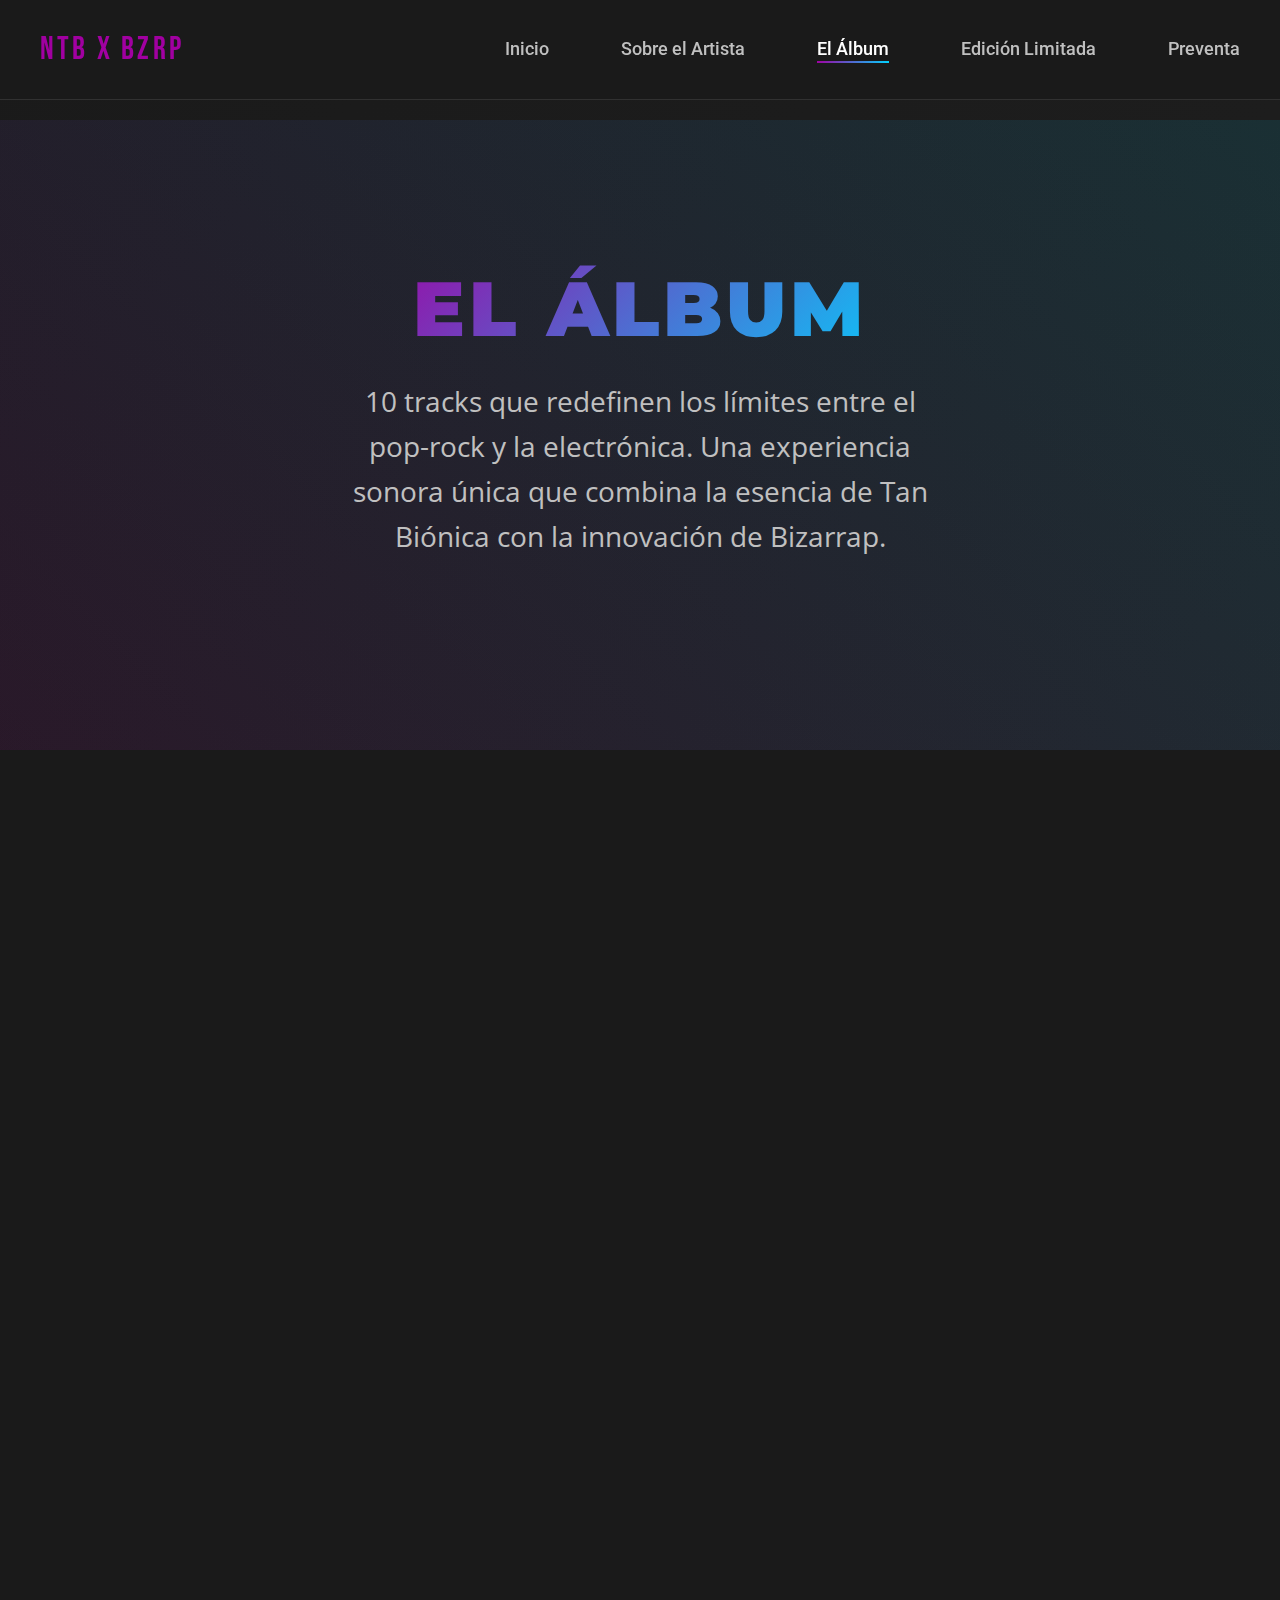
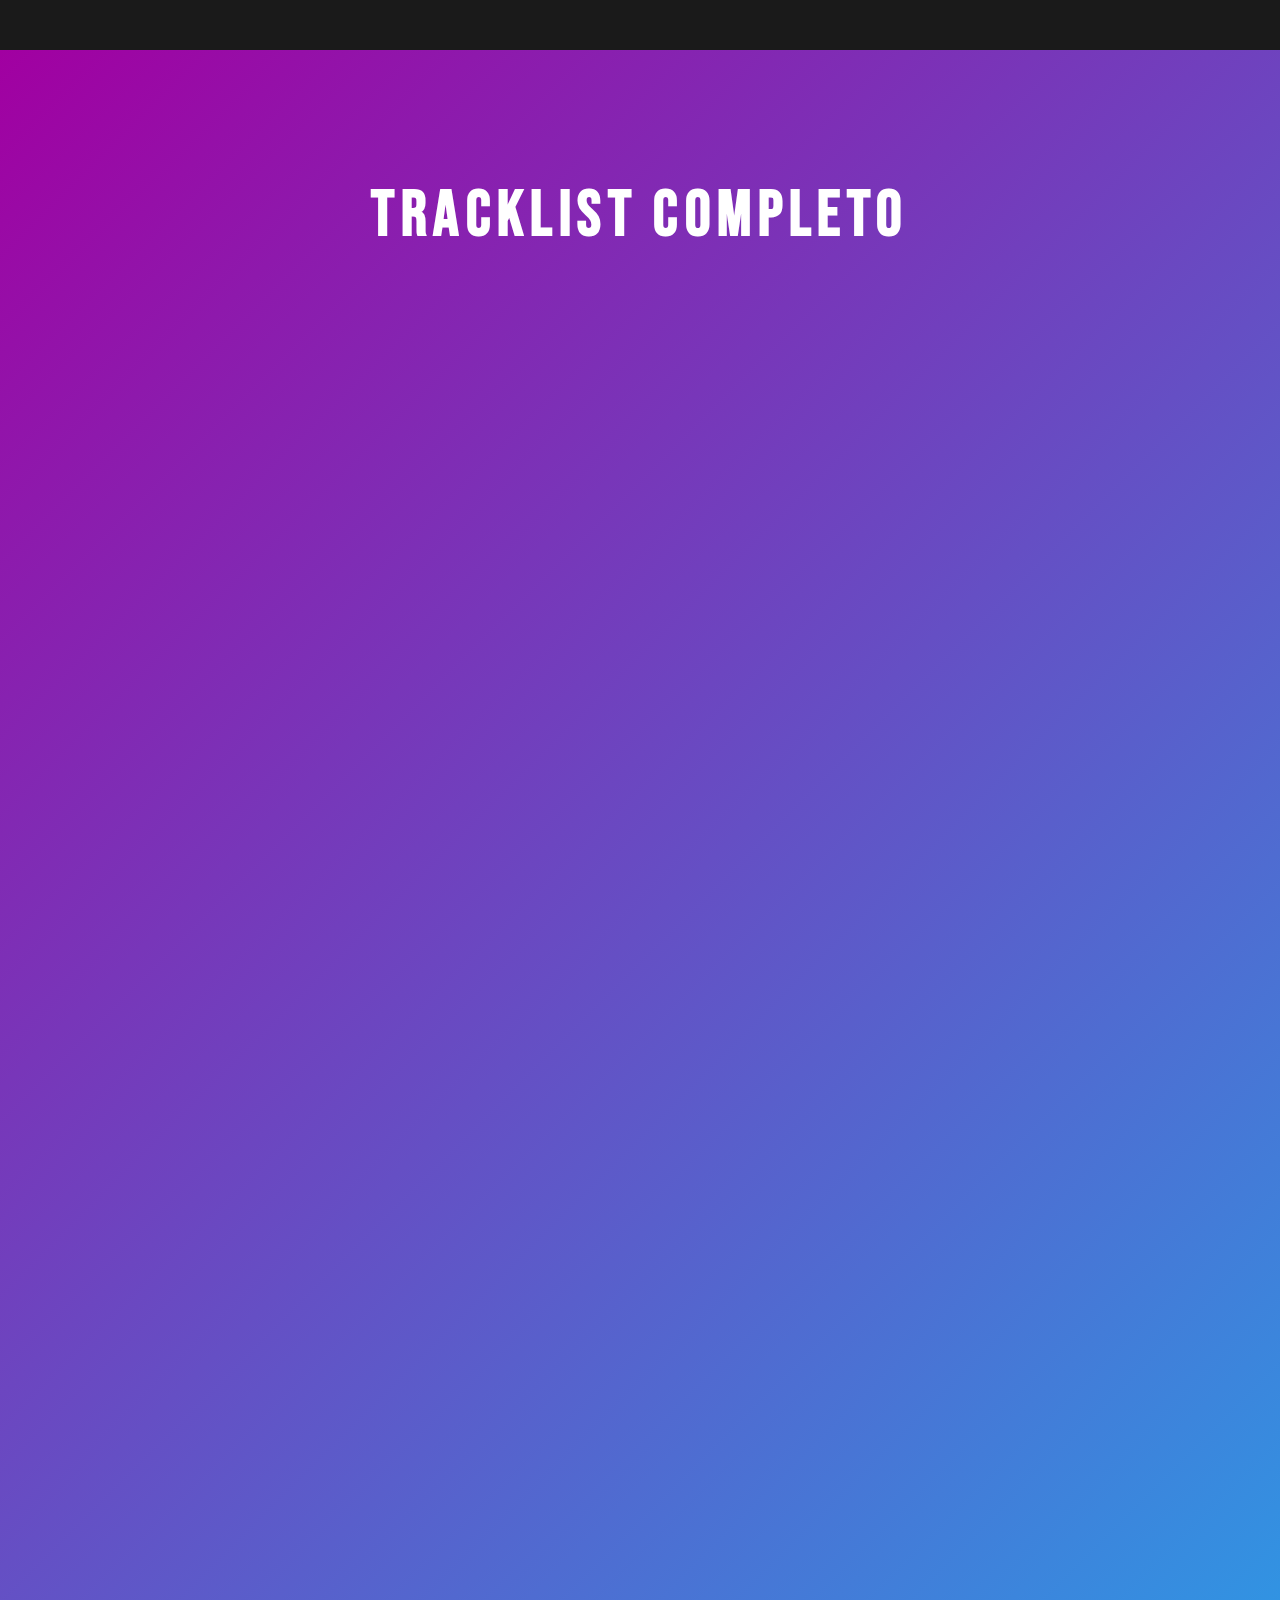
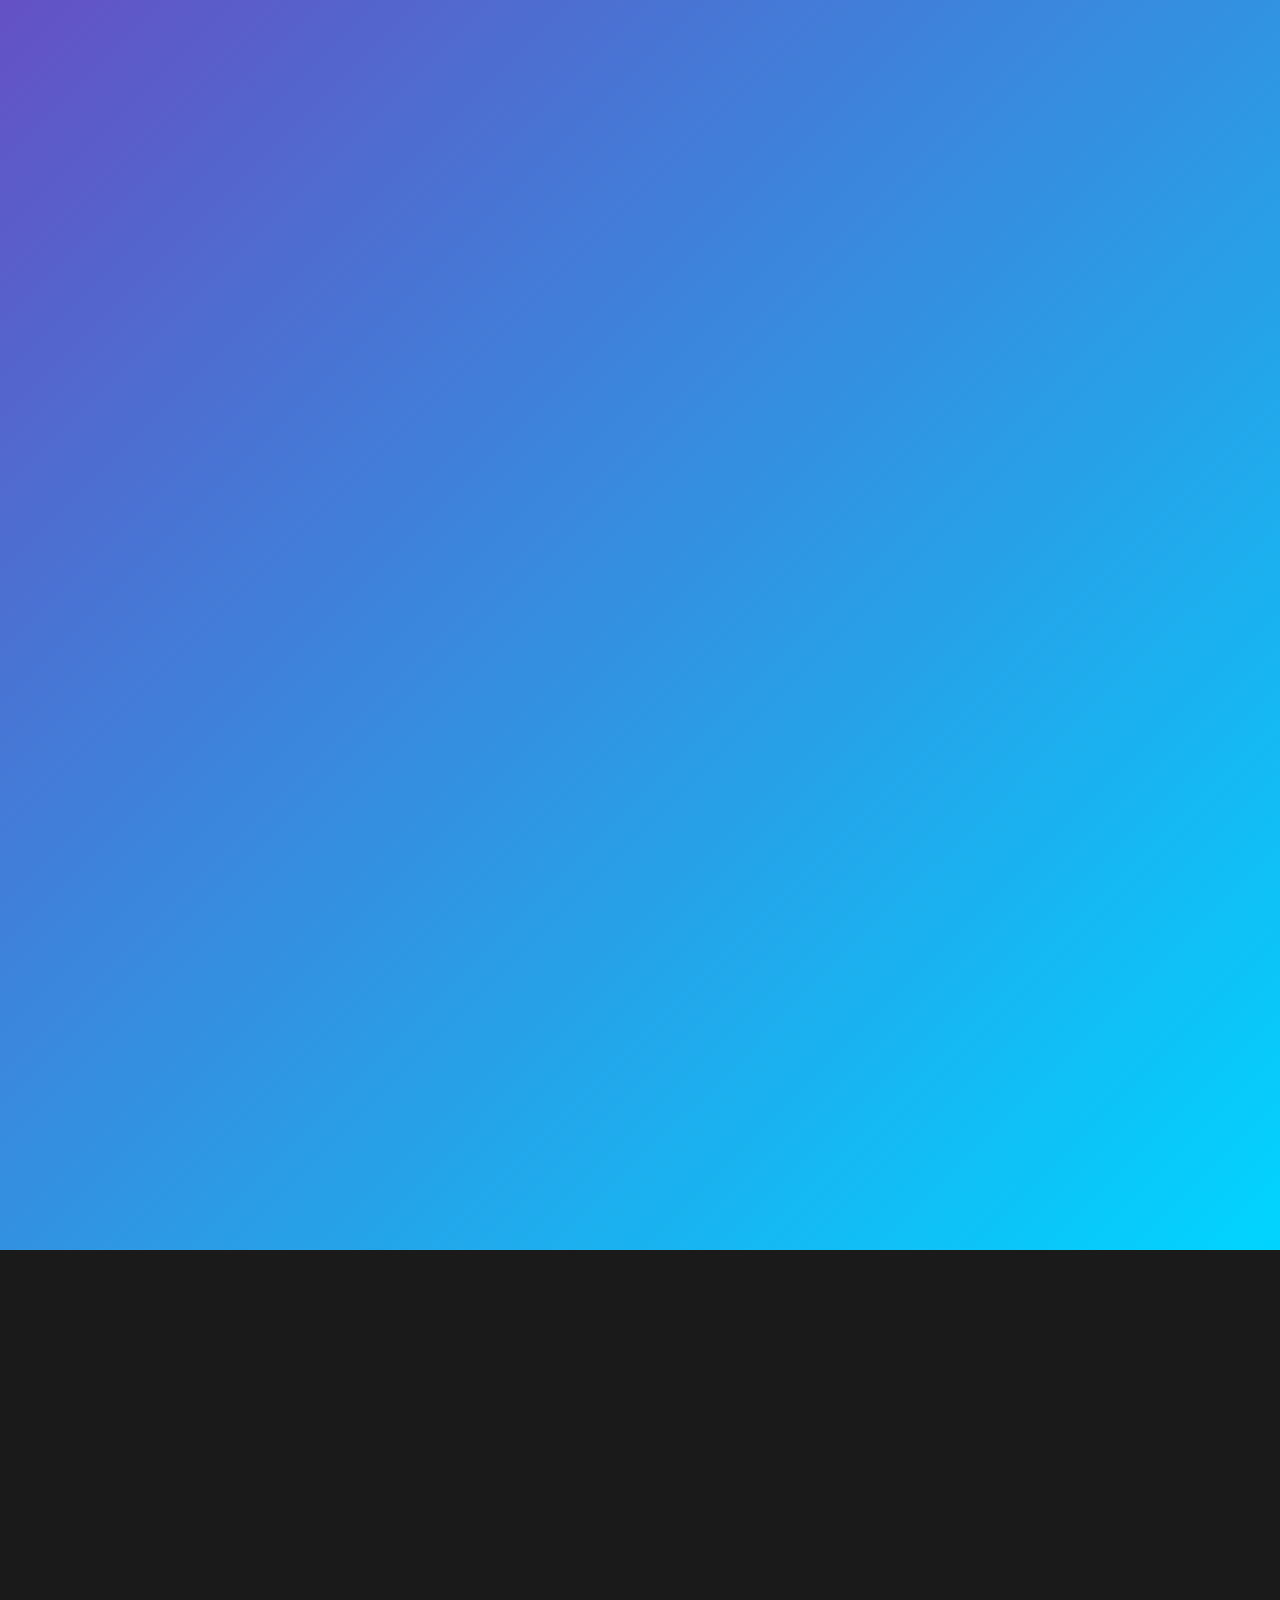
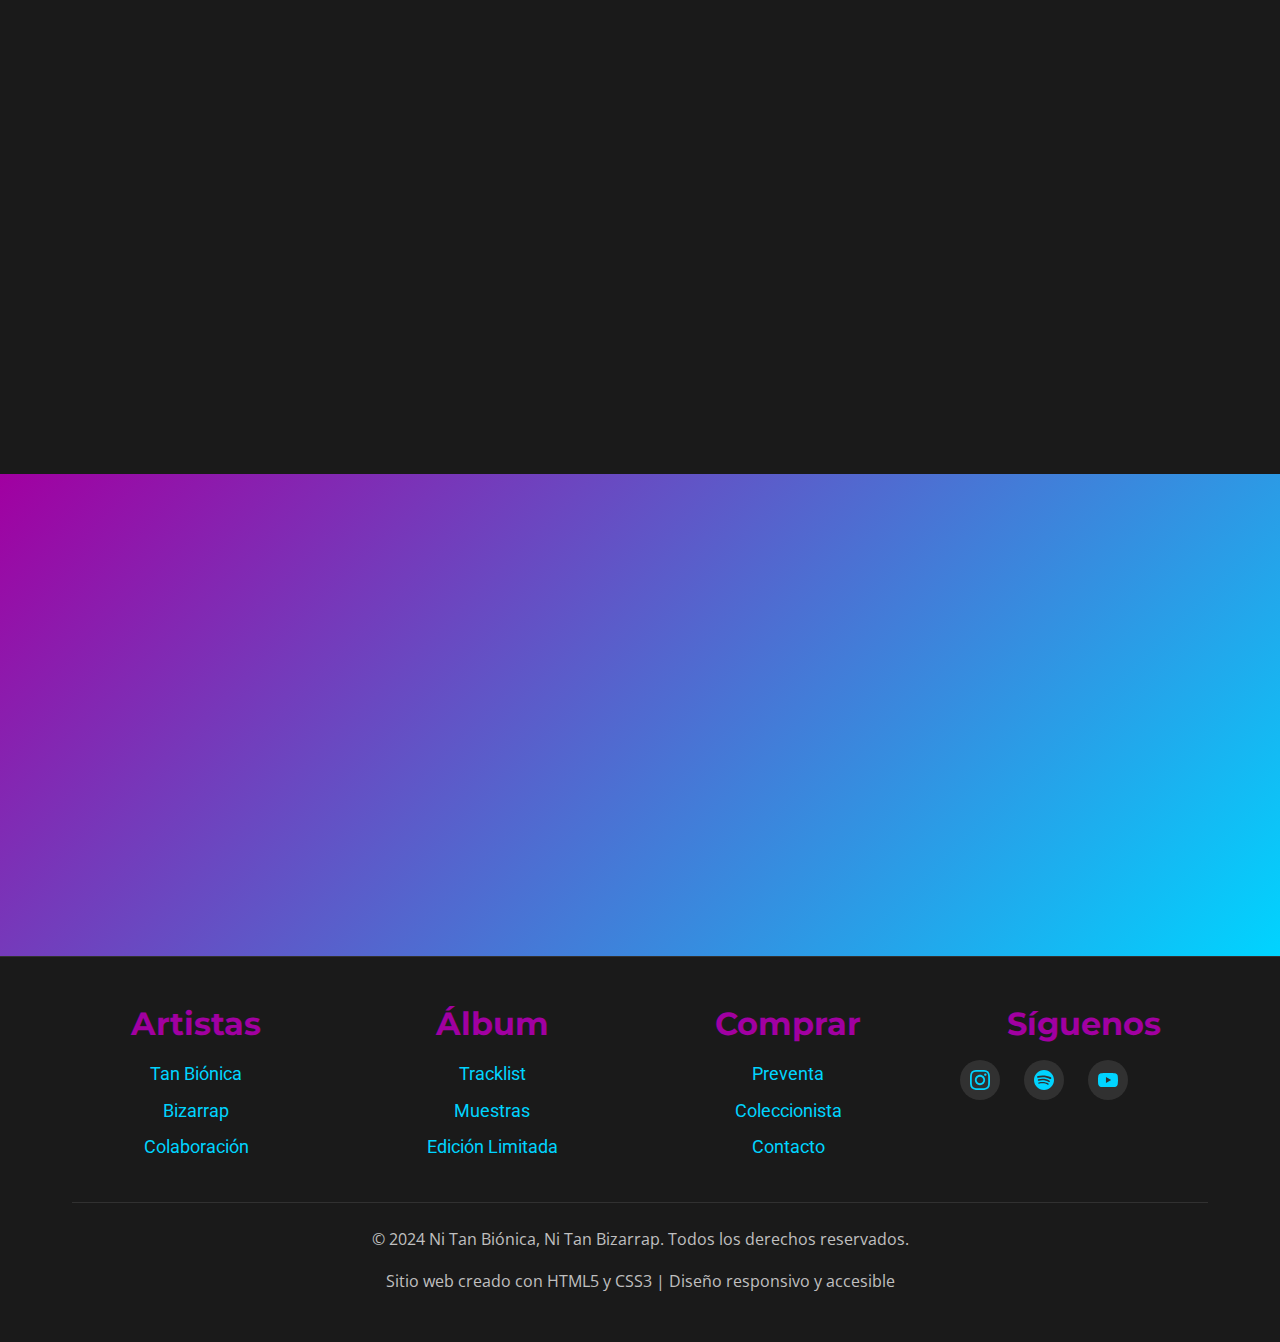
<file: Programación-Web-I/Parcial!-WebSite/album.html>
<!DOCTYPE html>
<html lang="es">
<head>
    <meta charset="UTF-8">
    <meta name="viewport" content="width=device-width, initial-scale=1.0">
    <meta name="description" content="Tracklist completo de Ni Tan Biónica, Ni Tan Bizarrap - 10 tracks que fusionan pop-rock y electronic/trap">
    <meta name="keywords" content="tracklist, Tan Biónica, Bizarrap, Electric Pastillas, Ciudad Mágica, BZRP Music Sessions">
    
    <title>El Álbum - Ni Tan Biónica, Ni Tan Bizarrap</title>
    
    <link rel="stylesheet" href="assets/css/styles.css">
    <link rel="stylesheet" href="assets/css/animations.css">
    <link rel="stylesheet" href="assets/css/responsive.css">
</head>
<body>
    <!-- Header Navigation -->
    <header class="header" role="banner">
        <nav class="nav container">
            <a href="index.html" class="nav__logo">NTB x BZRP</a>
            <button class="nav__toggle" aria-label="Abrir menú">☰</button>
            <ul class="nav__menu">
                <li><a href="index.html" class="nav__link">Inicio</a></li>
                <li><a href="about.html" class="nav__link">Sobre el Artista</a></li>
                <li><a href="album.html" class="nav__link active">El Álbum</a></li>
                <li><a href="limited-edition.html" class="nav__link">Edición Limitada</a></li>
                <li><a href="contact.html" class="nav__link">Preventa</a></li>
            </ul>
        </nav>
    </header>

    <main role="main">
        <!-- Album Hero Section -->
        <section class="hero" style="min-height: 70vh;">
            <div class="container">
                <div class="hero__content fade-in">
                    <h1 class="hero__title">El Álbum</h1>
                    <p class="hero__description">
                        10 tracks que redefinen los límites entre el pop-rock y la electrónica. 
                        Una experiencia sonora única que combina la esencia de Tan Biónica con la innovación de Bizarrap.
                    </p>
                </div>
            </div>
        </section>

        <!-- Album Info Section -->
        <section class="section section--dark">
            <div class="container">
                <div class="grid grid--2 mb-xl">
                    <div class="fade-in">
                        <div class="album-cover" style="width: 100%; max-width: 400px;">
                            <img src="assets/images/album/album-cover.jpg" 
                                 alt="Portada del álbum Ni Tan Biónica, Ni Tan Bizarrap" 
                                 class="album-cover__image">
                        </div>
                    </div>
                    <div class="fade-in">
                        <h2 class="mb-md">Información del Álbum</h2>
                        <div class="card">
                            <div class="card__content">
                                <p><strong>Artistas:</strong> Tan Biónica x Bizarrap</p>
                                <p><strong>Género:</strong> Pop-Rock / Electronic / Trap</p>
                                <p><strong>Duración:</strong> 42 minutos</p>
                                <p><strong>Tracks:</strong> 10</p>
                                <p><strong>Producido por:</strong> Bizarrap</p>
                                <p><strong>Grabado en:</strong> Buenos Aires, Argentina</p>
                                <p><strong>Año:</strong> 2024</p>
                            </div>
                        </div>
                    </div>
                </div>
            </div>
        </section>

        <!-- Tracklist Section -->
        <section class="section section--gradient">
            <div class="container">
                <h2 class="text-center mb-xl" style="color: var(--color-light);">Tracklist Completo</h2>
                
                <div class="tracklist">
                    <!-- Track 1 -->
                    <div class="card tracklist__item fade-in">
                        <div class="flex flex--between">
                            <div>
                                <h3 class="card__title">01. Intro: La Noche Biónica de Bizarrap</h3>
                                <p class="card__content">
                                    Una introducción atmosférica con vocales glitcheados y ecos de "Ciudad Mágica". 
                                    Sintetizadores ambientales preparan el terreno para la fusión épica.
                                </p>
                                <p><strong>Duración:</strong> 2:15</p>
                            </div>
                            <div class="audio-visualizer">
                                <div class="audio-bar"></div>
                                <div class="audio-bar"></div>
                                <div class="audio-bar"></div>
                                <div class="audio-bar"></div>
                                <div class="audio-bar"></div>
                            </div>
                        </div>
                    </div>

                    <!-- Track 2 -->
                    <div class="card tracklist__item fade-in">
                        <div class="flex flex--between">
                            <div>
                                <h3 class="card__title">02. Electric Pastillas (Original Collaboration)</h3>
                                <p class="card__content">
                                    El himno principal del álbum. Guitarras de Tan Biónica se encuentran con los beats trap de Bizarrap. 
                                    La voz de Chano navega entre melodías pop y flows urbanos.
                                </p>
                                <p><strong>Duración:</strong> 4:32</p>
                            </div>
                            <div class="audio-visualizer">
                                <div class="audio-bar"></div>
                                <div class="audio-bar"></div>
                                <div class="audio-bar"></div>
                                <div class="audio-bar"></div>
                                <div class="audio-bar"></div>
                            </div>
                        </div>
                    </div>

                    <!-- Track 3 -->
                    <div class="card tracklist__item fade-in">
                        <div class="flex flex--between">
                            <div>
                                <h3 class="card__title">03. Bzrp Music Sessions, Vol. 58 (ft. Chano)</h3>
                                <p class="card__content">
                                    Chano en una sesión íntima con el toque característico de Bizarrap. 
                                    Letras introspectivas sobre la vida, el amor y la música, con auto-tune sutil.
                                </p>
                                <p><strong>Duración:</strong> 3:47</p>
                            </div>
                            <div class="audio-visualizer">
                                <div class="audio-bar"></div>
                                <div class="audio-bar"></div>
                                <div class="audio-bar"></div>
                                <div class="audio-bar"></div>
                                <div class="audio-bar"></div>
                            </div>
                        </div>
                    </div>

                    <!-- Track 4 -->
                    <div class="card tracklist__item fade-in">
                        <div class="flex flex--between">
                            <div>
                                <h3 class="card__title">04. Mis Noches de Cumbia (Mashup: "La Noche" vs. BZRP Cumbia Trap Beat)</h3>
                                <p class="card__content">
                                    Un remix revolucionario de "La Noche" con elementos de cumbia-trap. 
                                    Bajo pesado, percusión reggaeton y la magia nocturna de Buenos Aires.
                                </p>
                                <p><strong>Duración:</strong> 4:18</p>
                            </div>
                            <div class="audio-visualizer">
                                <div class="audio-bar"></div>
                                <div class="audio-bar"></div>
                                <div class="audio-bar"></div>
                                <div class="audio-bar"></div>
                                <div class="audio-bar"></div>
                            </div>
                        </div>
                    </div>

                    <!-- Track 5 -->
                    <div class="card tracklist__item fade-in">
                        <div class="flex flex--between">
                            <div>
                                <h3 class="card__title">05. Ciudad Mágica (Remix BZRP)</h3>
                                <p class="card__content">
                                    El clásico de Tan Biónica reimaginado para la pista de baile. 
                                    808s futuristas, sintetizadores espaciales y la esencia porteña intacta.
                                </p>
                                <p><strong>Duración:</strong> 5:02</p>
                            </div>
                            <div class="audio-visualizer">
                                <div class="audio-bar"></div>
                                <div class="audio-bar"></div>
                                <div class="audio-bar"></div>
                                <div class="audio-bar"></div>
                                <div class="audio-bar"></div>
                            </div>
                        </div>
                    </div>

                    <!-- Track 6 -->
                    <div class="card tracklist__item fade-in">
                        <div class="flex flex--between">
                            <div>
                                <h3 class="card__title">06. Beautiful Day & Friends (Original Collaboration)</h3>
                                <p class="card__content">
                                    Una colaboración experimental con artista invitado. Tempo medio, 
                                    elementos electrónicos ambientales y una melodía que se queda en la cabeza.
                                </p>
                                <p><strong>Duración:</strong> 4:25</p>
                            </div>
                            <div class="audio-visualizer">
                                <div class="audio-bar"></div>
                                <div class="audio-bar"></div>
                                <div class="audio-bar"></div>
                                <div class="audio-bar"></div>
                                <div class="audio-bar"></div>
                            </div>
                        </div>
                    </div>

                    <!-- Track 7 -->
                    <div class="card tracklist__item fade-in">
                        <div class="flex flex--between">
                            <div>
                                <h3 class="card__title">07. Destinología V2.0 (Mashup: "Destinología" vs. BZRP Electro Pop Beat)</h3>
                                <p class="card__content">
                                    "Destinología" transformada en un himno electro-pop. 
                                    Sintetizadores pulsantes, beats modernos y la filosofía de Tan Biónica.
                                </p>
                                <p><strong>Duración:</strong> 4:08</p>
                            </div>
                            <div class="audio-visualizer">
                                <div class="audio-bar"></div>
                                <div class="audio-bar"></div>
                                <div class="audio-bar"></div>
                                <div class="audio-bar"></div>
                                <div class="audio-bar"></div>
                            </div>
                        </div>
                    </div>

                    <!-- Track 8 -->
                    <div class="card tracklist__item fade-in">
                        <div class="flex flex--between">
                            <div>
                                <h3 class="card__title">08. Pétalos y Beats (Original Collaboration)</h3>
                                <p class="card__content">
                                    Una balada melancólica que combina acústica y electrónica. 
                                    Letras sobre amor y pérdida con la producción emotiva característica de ambos artistas.
                                </p>
                                <p><strong>Duración:</strong> 4:45</p>
                            </div>
                            <div class="audio-visualizer">
                                <div class="audio-bar"></div>
                                <div class="audio-bar"></div>
                                <div class="audio-bar"></div>
                                <div class="audio-bar"></div>
                                <div class="audio-bar"></div>
                            </div>
                        </div>
                    </div>

                    <!-- Track 9 -->
                    <div class="card tracklist__item fade-in">
                        <div class="flex flex--between">
                            <div>
                                <h3 class="card__title">09. Ella (BZRP Reimagined)</h3>
                                <p class="card__content">
                                    Una reinterpretación oscura y trap/R&B de "Ella". 
                                    Bajo profundo, atmósfera nocturna y la emotividad de Chano en su máxima expresión.
                                </p>
                                <p><strong>Duración:</strong> 4:12</p>
                            </div>
                            <div class="audio-visualizer">
                                <div class="audio-bar"></div>
                                <div class="audio-bar"></div>
                                <div class="audio-bar"></div>
                                <div class="audio-bar"></div>
                                <div class="audio-bar"></div>
                            </div>
                        </div>
                    </div>

                    <!-- Track 10 -->
                    <div class="card tracklist__item fade-in">
                        <div class="flex flex--between">
                            <div>
                                <h3 class="card__title">10. El Vals del Apocalipsis Sonoro (Original Collaboration / Outro)</h3>
                                <p class="card__content">
                                    El cierre cinematográfico del álbum. Orquestación electrónica épica 
                                    que combina elementos clásicos con beats futuristas. Una despedida memorable.
                                </p>
                                <p><strong>Duración:</strong> 6:33</p>
                            </div>
                            <div class="audio-visualizer">
                                <div class="audio-bar"></div>
                                <div class="audio-bar"></div>
                                <div class="audio-bar"></div>
                                <div class="audio-bar"></div>
                                <div class="audio-bar"></div>
                            </div>
                        </div>
                    </div>
                </div>
            </div>
        </section>

        <!-- Audio Player Section -->
        <section class="section section--dark">
            <div class="container">
                <div class="fade-in text-center">
                    <h2 class="mb-lg">Escucha las Muestras</h2>
                    <p class="mb-xl">Previews de 30 segundos disponibles para cada track</p>
                    
                    <!-- Simulated Audio Player -->
                    <div class="card" style="max-width: 600px; margin: 0 auto;">
                        <div class="card__content">
                            <h3 class="card__title mb-md">🎵 Reproductor de Muestras</h3>
                            <div class="audio-player">
                                <div class="audio-controls flex flex--center gap-md mb-md">
                                    <button class="btn btn--secondary">⏮️</button>
                                    <button class="btn btn--primary">▶️</button>
                                    <button class="btn btn--secondary">⏭️</button>
                                </div>
                                <div class="progress-bar mb-sm">
                                    <div class="progress-fill" style="width: 35%;"></div>
                                </div>
                                <p class="text-center">
                                    <strong>Reproduciendo:</strong> Electric Pastillas (Original Collaboration)<br>
                                    <small>0:45 / 4:32</small>
                                </p>
                            </div>
                        </div>
                    </div>
                </div>
            </div>
        </section>

        <!-- Call to Action -->
        <section class="section section--gradient">
            <div class="container">
                <div class="fade-in text-center">
                    <h2 class="mb-md" style="color: var(--color-light);">¿Te Gusta Lo Que Escuchas?</h2>
                    <p class="mb-lg" style="color: rgba(255,255,255,0.9);">
                        Asegura tu copia del álbum completo y accede a la edición limitada de colección.
                    </p>
                    <div class="flex flex--center gap-lg flex-wrap">
                        <a href="contact.html" class="btn btn--ghost">Realizar Preventa</a>
                        <a href="limited-edition.html" class="btn btn--secondary">Ver Edición Limitada</a>
                    </div>
                </div>
            </div>
        </section>
    </main>

    <!-- Footer -->
    <footer class="footer">
        <div class="container">
            <div class="footer__content">
                <div class="footer__section">
                    <h3>Artistas</h3>
                    <ul class="footer__links">
                        <li><a href="about.html">Tan Biónica</a></li>
                        <li><a href="about.html">Bizarrap</a></li>
                        <li><a href="about.html">Colaboración</a></li>
                    </ul>
                </div>
                <div class="footer__section">
                    <h3>Álbum</h3>
                    <ul class="footer__links">
                        <li><a href="album.html">Tracklist</a></li>
                        <li><a href="album.html">Muestras</a></li>
                        <li><a href="limited-edition.html">Edición Limitada</a></li>
                    </ul>
                </div>
                <div class="footer__section">
                    <h3>Comprar</h3>
                    <ul class="footer__links">
                        <li><a href="contact.html">Preventa</a></li>
                        <li><a href="limited-edition.html">Coleccionista</a></li>
                        <li><a href="contact.html">Contacto</a></li>
                    </ul>
                </div>
                <div class="footer__section">
                    <h3>Síguenos</h3>
                    <div class="flex gap-sm">
                        <a href="#" class="social-icon" aria-label="Instagram">
                            <svg width="20" height="20" viewBox="0 0 24 24" fill="currentColor">
                                <path d="M12 2.163c3.204 0 3.584.012 4.85.07 3.252.148 4.771 1.691 4.919 4.919.058 1.265.069 1.645.069 4.849 0 3.205-.012 3.584-.069 4.849-.149 3.225-1.664 4.771-4.919 4.919-1.266.058-1.644.07-4.85.07-3.204 0-3.584-.012-4.849-.07-3.26-.149-4.771-1.699-4.919-4.92-.058-1.265-.07-1.644-.07-4.849 0-3.204.013-3.583.07-4.849.149-3.227 1.664-4.771 4.919-4.919 1.266-.057 1.645-.069 4.849-.069zm0-2.163c-3.259 0-3.667.014-4.947.072-4.358.2-6.78 2.618-6.98 6.98-.059 1.281-.073 1.689-.073 4.948 0 3.259.014 3.668.072 4.948.2 4.358 2.618 6.78 6.98 6.98 1.281.058 1.689.072 4.948.072 3.259 0 3.668-.014 4.948-.072 4.354-.2 6.782-2.618 6.979-6.98.059-1.28.073-1.689.073-4.948 0-3.259-.014-3.667-.072-4.947-.196-4.354-2.617-6.78-6.979-6.98-1.281-.059-1.69-.073-4.949-.073zm0 5.838c-3.403 0-6.162 2.759-6.162 6.162s2.759 6.163 6.162 6.163 6.162-2.759 6.162-6.163c0-3.403-2.759-6.162-6.162-6.162zm0 10.162c-2.209 0-4-1.79-4-4 0-2.209 1.791-4 4-4s4 1.791 4 4c0 2.21-1.791 4-4 4zm6.406-11.845c-.796 0-1.441.645-1.441 1.44s.645 1.44 1.441 1.44c.795 0 1.439-.645 1.439-1.44s-.644-1.44-1.439-1.44z"/>
                            </svg>
                        </a>
                        <a href="#" class="social-icon" aria-label="Spotify">
                            <svg width="20" height="20" viewBox="0 0 24 24" fill="currentColor">
                                <path d="M12 0C5.4 0 0 5.4 0 12s5.4 12 12 12 12-5.4 12-12S18.66 0 12 0zm5.521 17.34c-.24.359-.66.48-1.021.24-2.82-1.74-6.36-2.101-10.561-1.141-.418.122-.779-.179-.899-.539-.12-.421.18-.78.54-.9 4.56-1.021 8.52-.6 11.64 1.32.42.18.479.659.301 1.02zm1.44-3.3c-.301.42-.841.6-1.262.3-3.239-1.98-8.159-2.58-11.939-1.38-.479.12-1.02-.12-1.14-.6-.12-.48.12-1.021.6-1.141C9.6 9.9 15 10.561 18.72 12.84c.361.181.54.78.241 1.2zm.12-3.36C15.24 8.4 8.82 8.16 5.16 9.301c-.6.179-1.2-.181-1.38-.721-.18-.601.18-1.2.72-1.381 4.26-1.26 11.28-1.02 15.721 1.621.539.3.719 1.02.42 1.56-.299.421-1.02.599-1.559.3z"/>
                            </svg>
                        </a>
                        <a href="#" class="social-icon" aria-label="YouTube">
                            <svg width="20" height="20" viewBox="0 0 24 24" fill="currentColor">
                                <path d="M23.498 6.186a3.016 3.016 0 0 0-2.122-2.136C19.505 3.545 12 3.545 12 3.545s-7.505 0-9.377.505A3.017 3.017 0 0 0 .502 6.186C0 8.07 0 12 0 12s0 3.93.502 5.814a3.016 3.016 0 0 0 2.122 2.136c1.871.505 9.376.505 9.376.505s7.505 0 9.377-.505a3.015 3.015 0 0 0 2.122-2.136C24 15.93 24 12 24 12s0-3.93-.502-5.814zM9.545 15.568V8.432L15.818 12l-6.273 3.568z"/>
                            </svg>
                        </a>
                    </div>
                </div>
            </div>
            <div class="footer__bottom">
                <p>&copy; 2024 Ni Tan Biónica, Ni Tan Bizarrap. Todos los derechos reservados.</p>
                <p>Sitio web creado con HTML5 y CSS3 | Diseño responsivo y accesible</p>
            </div>
        </div>
    </footer>

    <script>
        // Mobile Navigation Toggle
        document.addEventListener('DOMContentLoaded', function() {
            const navToggle = document.querySelector('.nav__toggle');
            const navMenu = document.querySelector('.nav__menu');
            
            if (navToggle && navMenu) {
                navToggle.addEventListener('click', function() {
                    const isOpen = navMenu.classList.contains('active');
                    navMenu.classList.toggle('active');
                    navToggle.setAttribute('aria-expanded', !isOpen);
                });
            }
            
            // Scroll animations
            const observerOptions = {
                threshold: 0.1,
                rootMargin: '0px 0px -50px 0px'
            };
            
            const observer = new IntersectionObserver(function(entries) {
                entries.forEach(entry => {
                    if (entry.isIntersecting) {
                        entry.target.classList.add('animate');
                    }
                });
            }, observerOptions);
            
            document.querySelectorAll('.fade-in, .slide-in-left, .slide-in-right').forEach(el => {
                observer.observe(el);
            });
        });
    </script>
</body>
</html>
</file>
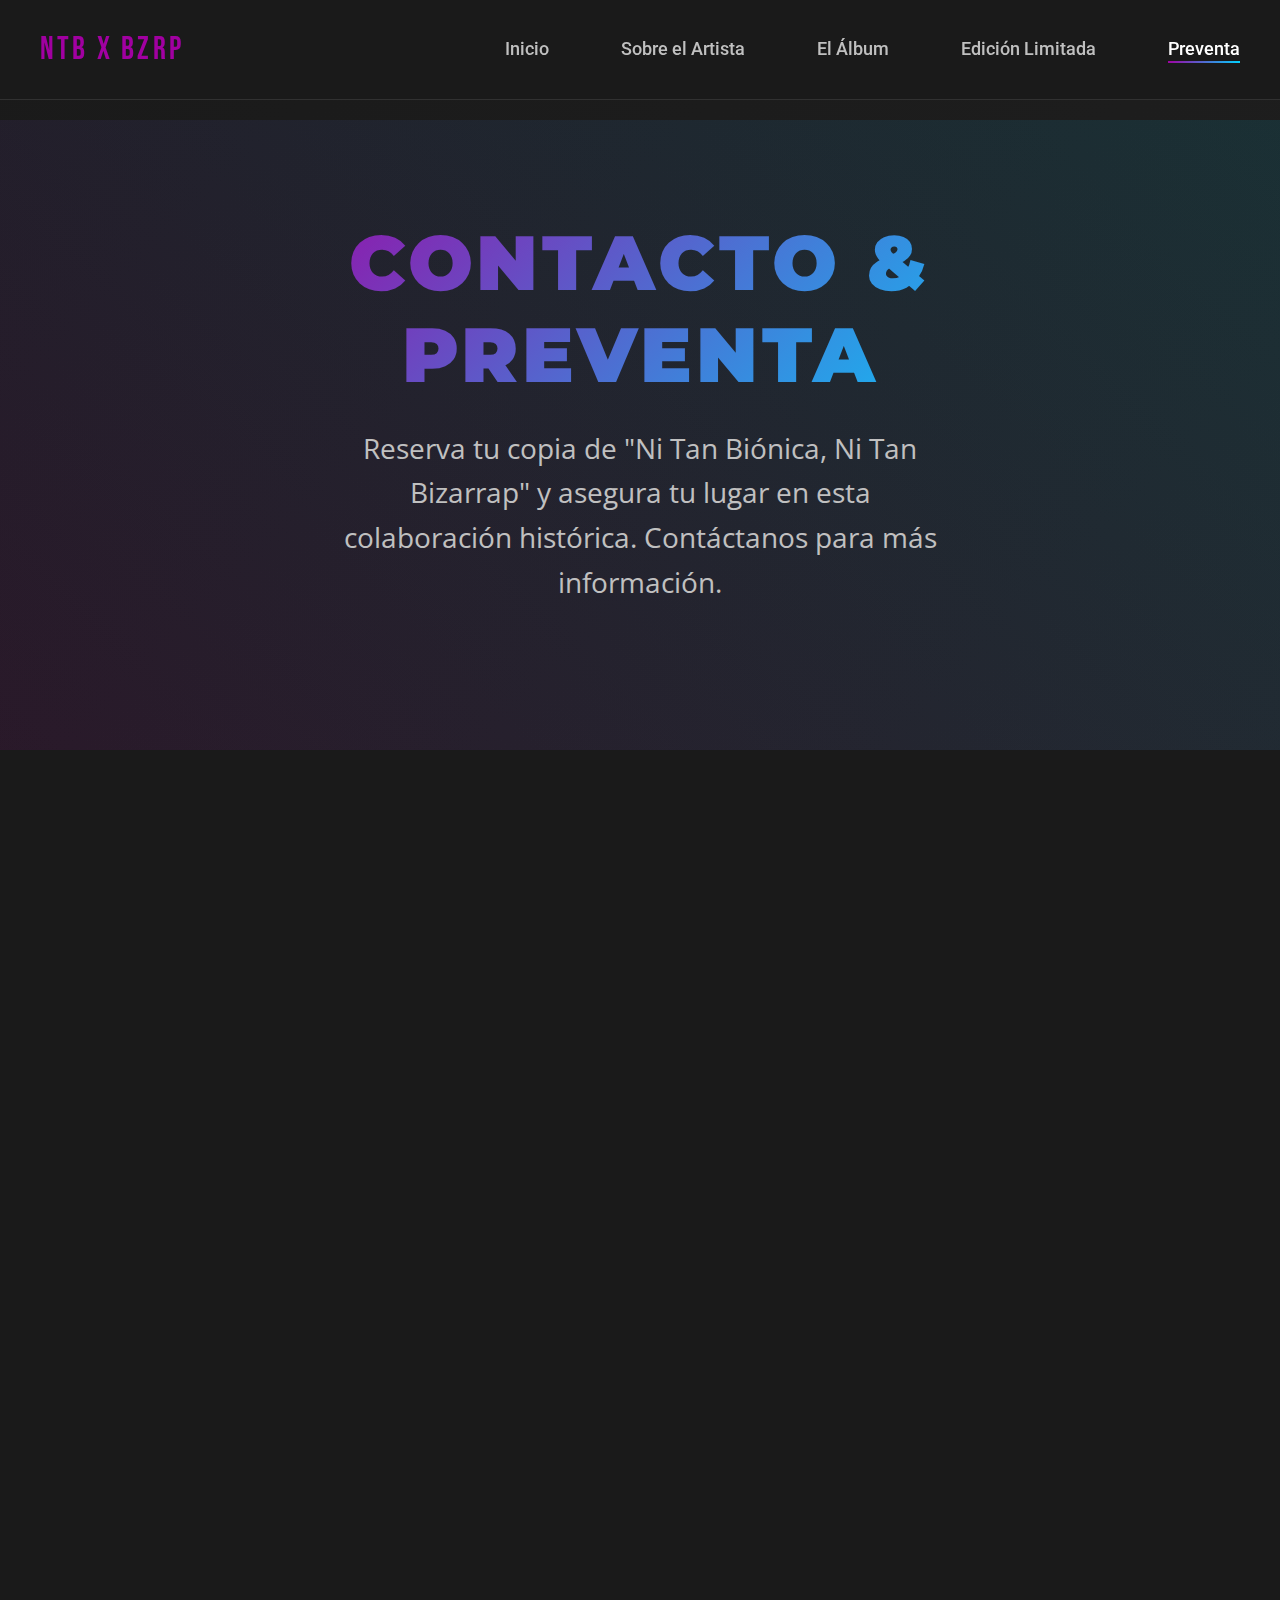
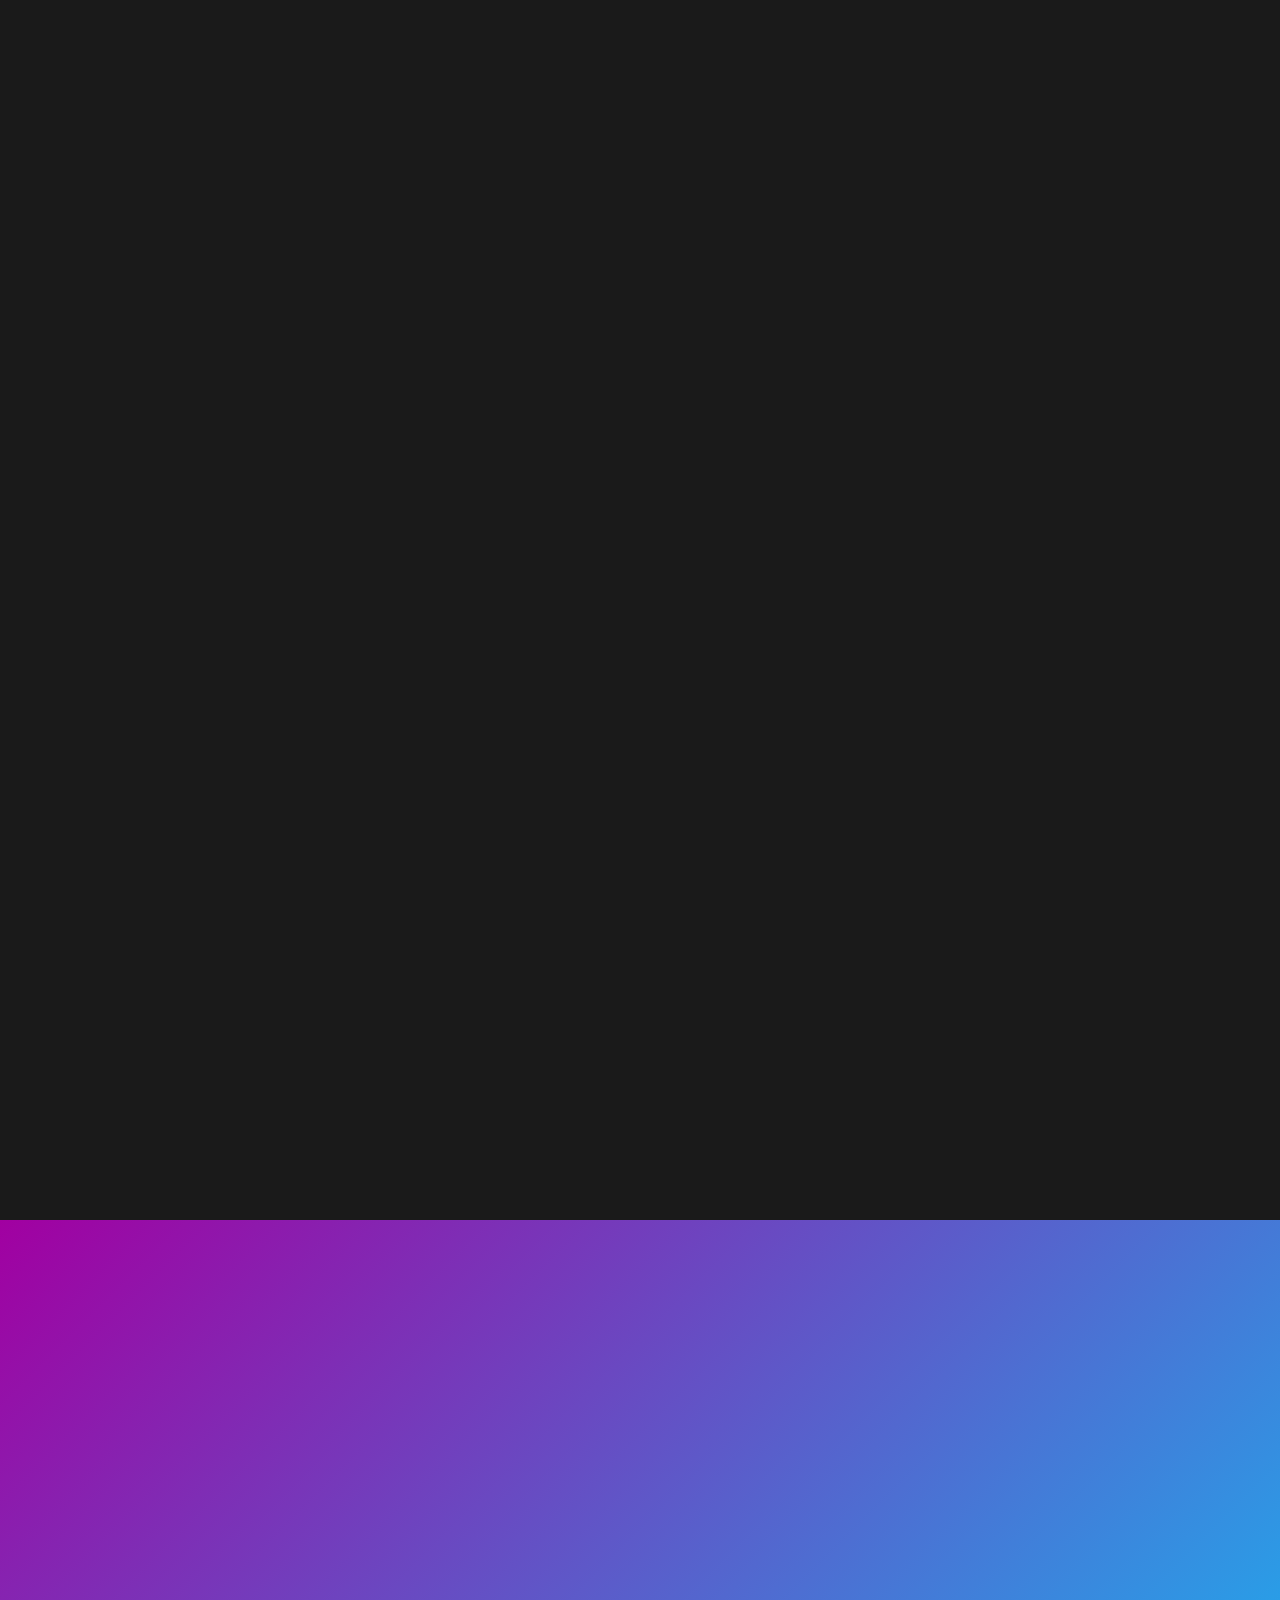
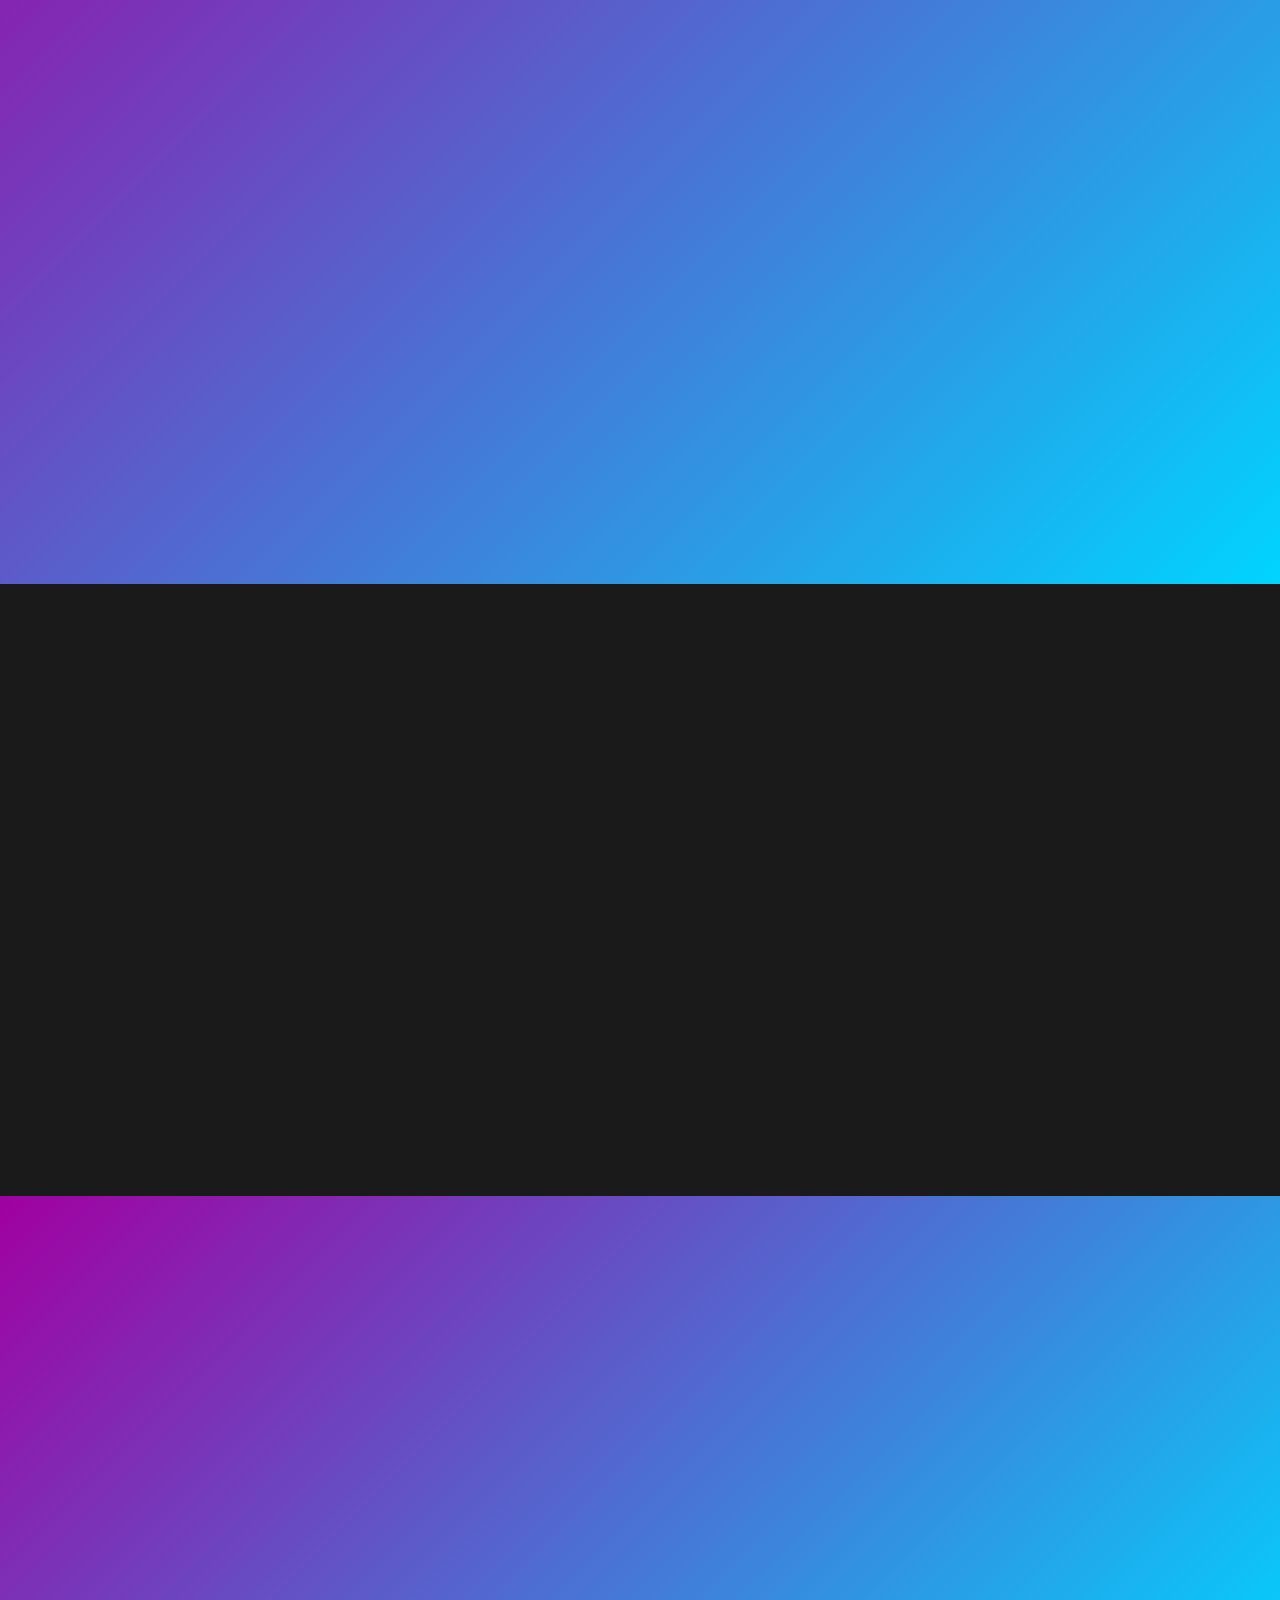
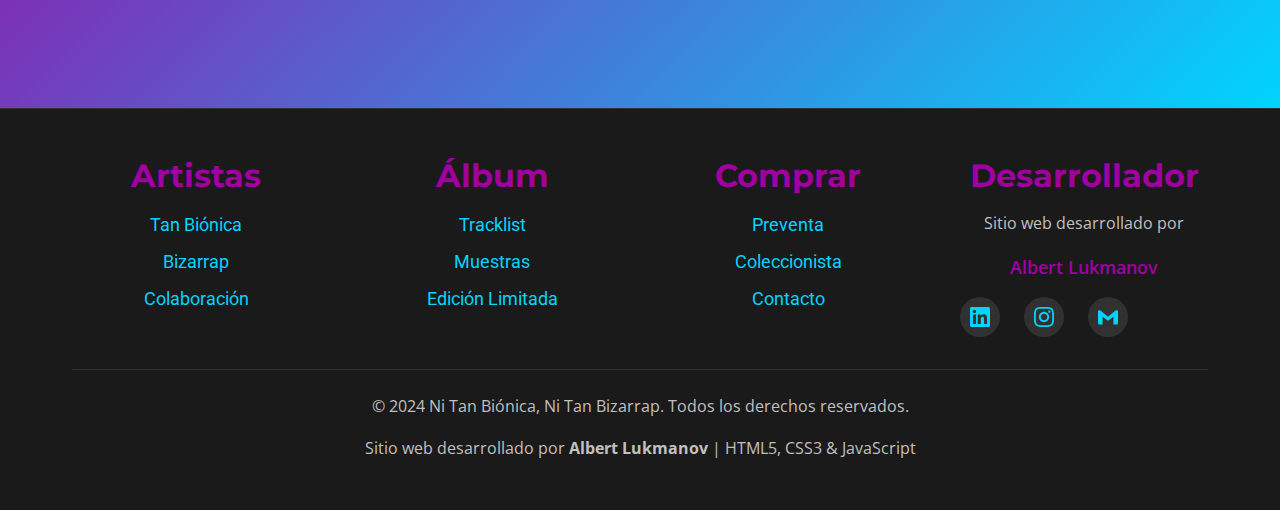
<file: Programación-Web-I/Parcial!-WebSite/contact.html>
<!DOCTYPE html>
<html lang="es">
<head>
    <meta charset="UTF-8">
    <meta name="viewport" content="width=device-width, initial-scale=1.0">
    <meta name="description" content="Preventa y contacto para Ni Tan Biónica, Ni Tan Bizarrap. Reserva tu copia de edición limitada y contacta con nosotros.">
    <meta name="keywords" content="preventa, contacto, reserva, Tan Biónica, Bizarrap, edición limitada, álbum">
    
    <title>Contacto y Preventa - Ni Tan Biónica, Ni Tan Bizarrap</title>
    
    <link rel="stylesheet" href="assets/css/styles.css">
    <link rel="stylesheet" href="assets/css/animations.css">
    <link rel="stylesheet" href="assets/css/responsive.css">
    
    <style>
        /* Additional styles for forms */
        .form-group {
            margin-bottom: var(--space-md);
        }
        
        .form-label {
            display: block;
            margin-bottom: var(--space-xs);
            font-weight: 600;
            color: var(--color-light);
            font-family: var(--font-primary);
        }
        
        .form-input,
        .form-textarea,
        .form-select {
            width: 100%;
            padding: var(--space-sm) var(--space-md);
            border: 2px solid rgba(255, 255, 255, 0.1);
            border-radius: var(--border-radius);
            background: rgba(42, 42, 42, 0.8);
            color: var(--color-light);
            font-family: var(--font-body);
            font-size: var(--fs-body);
            transition: border-color var(--transition-base);
        }
        
        .form-input:focus,
        .form-textarea:focus,
        .form-select:focus {
            outline: none;
            border-color: var(--color-primary);
            box-shadow: 0 0 0 3px rgba(161, 0, 161, 0.1);
        }
        
        .form-textarea {
            resize: vertical;
            min-height: 120px;
        }
        
        .form-row {
            display: grid;
            grid-template-columns: 1fr 1fr;
            gap: var(--space-md);
        }
        
        @media (max-width: 768px) {
            .form-row {
                grid-template-columns: 1fr;
            }
        }
        
        .form-checkbox {
            display: flex;
            align-items: flex-start;
            gap: var(--space-sm);
            margin: var(--space-md) 0;
        }
        
        .form-checkbox input[type="checkbox"] {
            margin-top: 2px;
            accent-color: var(--color-primary);
        }
        
        .contact-info {
            background: rgba(42, 42, 42, 0.8);
            border-radius: var(--border-radius-lg);
            padding: var(--space-xl);
            backdrop-filter: blur(10px);
            border: 1px solid rgba(255, 255, 255, 0.1);
        }
        
        .contact-method {
            display: flex;
            align-items: center;
            gap: var(--space-md);
            margin-bottom: var(--space-lg);
            padding: var(--space-md);
            background: rgba(255, 255, 255, 0.05);
            border-radius: var(--border-radius);
            transition: background var(--transition-base);
        }
        
        .contact-method:hover {
            background: rgba(255, 255, 255, 0.1);
        }
        
        .contact-icon {
            width: 40px;
            height: 40px;
            background: var(--gradient-primary);
            border-radius: 50%;
            display: flex;
            align-items: center;
            justify-content: center;
            color: var(--color-light);
            font-size: 1.2rem;
            flex-shrink: 0;
        }
    </style>
</head>
<body>
    <!-- Header Navigation -->
    <header class="header" role="banner">
        <nav class="nav container">
            <a href="index.html" class="nav__logo">NTB x BZRP</a>
            <button class="nav__toggle" aria-label="Abrir menú">☰</button>
            <ul class="nav__menu">
                <li><a href="index.html" class="nav__link">Inicio</a></li>
                <li><a href="about.html" class="nav__link">Sobre el Artista</a></li>
                <li><a href="album.html" class="nav__link">El Álbum</a></li>
                <li><a href="limited-edition.html" class="nav__link">Edición Limitada</a></li>
                <li><a href="contact.html" class="nav__link active">Preventa</a></li>
            </ul>
        </nav>
    </header>

    <main role="main">
        <!-- Hero Section -->
        <section class="hero" style="min-height: 70vh;">
            <div class="container">
                <div class="hero__content fade-in">
                    <h1 class="hero__title">Contacto & Preventa</h1>
                    <p class="hero__description">
                        Reserva tu copia de "Ni Tan Biónica, Ni Tan Bizarrap" y asegura tu lugar 
                        en esta colaboración histórica. Contáctanos para más información.
                    </p>
                </div>
            </div>
        </section>

        <!-- Pre-order Form Section -->
        <section class="section section--dark">
            <div class="container">
                <div class="grid grid--2">
                    <!-- Pre-order Form -->
                    <div class="fade-in">
                        <h2 class="mb-lg">Formulario de Preventa</h2>
                        <div class="card">
                            <div class="card__content">
                                <form id="preorderForm" action="#" method="POST">
                                    <!-- Personal Information -->
                                    <h3 class="card__title mb-md">Información Personal</h3>
                                    
                                    <div class="form-row">
                                        <div class="form-group">
                                            <label for="firstName" class="form-label">Nombre *</label>
                                            <input type="text" id="firstName" name="firstName" class="form-input" required>
                                        </div>
                                        <div class="form-group">
                                            <label for="lastName" class="form-label">Apellido *</label>
                                            <input type="text" id="lastName" name="lastName" class="form-input" required>
                                        </div>
                                    </div>
                                    
                                    <div class="form-group">
                                        <label for="email" class="form-label">Email *</label>
                                        <input type="email" id="email" name="email" class="form-input" required>
                                    </div>
                                    
                                    <div class="form-row">
                                        <div class="form-group">
                                            <label for="phone" class="form-label">Teléfono</label>
                                            <input type="tel" id="phone" name="phone" class="form-input">
                                        </div>
                                        <div class="form-group">
                                            <label for="country" class="form-label">País *</label>
                                            <select id="country" name="country" class="form-select" required>
                                                <option value="">Seleccionar país</option>
                                                <option value="AR">Argentina</option>
                                                <option value="MX">México</option>
                                                <option value="CO">Colombia</option>
                                                <option value="ES">España</option>
                                                <option value="US">Estados Unidos</option>
                                                <option value="CL">Chile</option>
                                                <option value="PE">Perú</option>
                                                <option value="UY">Uruguay</option>
                                                <option value="other">Otro</option>
                                            </select>
                                        </div>
                                    </div>
                                    
                                    <!-- Order Details -->
                                    <h3 class="card__title mb-md mt-lg">Detalles del Pedido</h3>
                                    
                                    <div class="form-group">
                                        <label for="albumFormat" class="form-label">Formato del Álbum *</label>
                                        <select id="albumFormat" name="albumFormat" class="form-select" required>
                                            <option value="">Seleccionar formato</option>
                                            <option value="limited-edition">Edición Limitada Completa - $89.99 USD</option>
                                            <option value="vinyl-only">Solo Vinilo Neón - $45.99 USD</option>
                                            <option value="digital-deluxe">Versión Digital Deluxe - $15.99 USD</option>
                                            <option value="standard-cd">CD Estándar - $19.99 USD</option>
                                        </select>
                                    </div>
                                    
                                    <div class="form-row">
                                        <div class="form-group">
                                            <label for="quantity" class="form-label">Cantidad</label>
                                            <select id="quantity" name="quantity" class="form-select">
                                                <option value="1">1 copia</option>
                                                <option value="2">2 copias</option>
                                                <option value="3">3 copias</option>
                                                <option value="4">4 copias</option>
                                                <option value="5">5+ copias (contactar)</option>
                                            </select>
                                        </div>
                                        <div class="form-group">
                                            <label for="tshirtSize" class="form-label">Talla Camiseta (Ed. Limitada)</label>
                                            <select id="tshirtSize" name="tshirtSize" class="form-select">
                                                <option value="">No aplicable</option>
                                                <option value="S">Small (S)</option>
                                                <option value="M">Medium (M)</option>
                                                <option value="L">Large (L)</option>
                                                <option value="XL">Extra Large (XL)</option>
                                                <option value="XXL">Double XL (XXL)</option>
                                            </select>
                                        </div>
                                    </div>
                                    
                                    <!-- Shipping Information -->
                                    <h3 class="card__title mb-md mt-lg">Información de Envío</h3>
                                    
                                    <div class="form-group">
                                        <label for="address" class="form-label">Dirección Completa *</label>
                                        <textarea id="address" name="address" class="form-textarea" placeholder="Calle, número, código postal, ciudad, estado/provincia" required></textarea>
                                    </div>
                                    
                                    <div class="form-group">
                                        <label for="specialInstructions" class="form-label">Instrucciones Especiales</label>
                                        <textarea id="specialInstructions" name="specialInstructions" class="form-textarea" placeholder="Horarios de entrega preferidos, referencias, etc."></textarea>
                                    </div>
                                    
                                    <!-- Newsletter and Terms -->
                                    <div class="form-checkbox">
                                        <input type="checkbox" id="newsletter" name="newsletter" checked>
                                        <label for="newsletter">
                                            Quiero recibir actualizaciones sobre el álbum, lanzamientos futuros y contenido exclusivo.
                                        </label>
                                    </div>
                                    
                                    <div class="form-checkbox">
                                        <input type="checkbox" id="terms" name="terms" required>
                                        <label for="terms">
                                            Acepto los <a href="#" style="color: var(--color-primary);">términos y condiciones</a> y la <a href="#" style="color: var(--color-primary);">política de privacidad</a>. *
                                        </label>
                                    </div>
                                    
                                    <!-- Submit Button -->
                                    <div class="text-center mt-lg">
                                        <button type="submit" class="btn btn--primary btn--large">
                                            <span>Enviar Preventa</span>
                                        </button>
                                        <p style="color: var(--color-accent); margin-top: var(--space-sm); font-size: var(--fs-small);">
                                            * El pago se procesará mediante enlace seguro enviado por email
                                        </p>
                                    </div>
                                </form>
                            </div>
                        </div>
                    </div>
                    
                    <!-- Contact Information -->
                    <div class="fade-in">
                        <h2 class="mb-lg">Información de Contacto</h2>
                        <div class="contact-info">
                            <h3 class="card__title mb-lg">¿Necesitas Ayuda?</h3>
                            <p class="mb-lg" style="color: var(--color-accent);">
                                Estamos aquí para ayudarte con tu preventa, resolver cualquier duda 
                                sobre el álbum o la edición limitada.
                            </p>
                            
                            <!-- Contact Methods -->
                            <div class="contact-method">
                                <div class="contact-icon">📧</div>
                                <div>
                                    <h4 style="color: var(--color-light); margin-bottom: var(--space-xs);">Email</h4>
                                    <p style="color: var(--color-accent); margin: 0;">
                                        <a href="mailto:albert.lukmanov@davinci.edu.ar" style="color: var(--color-secondary);">
                                            albert.lukmanov@davinci.edu.ar
                                        </a>
                                    </p>
                                    <small style="color: var(--color-accent);">Respuesta en 24-48 horas</small>
                                </div>
                            </div>
                            
                            <div class="contact-method">
                                <div class="contact-icon">📱</div>
                                <div>
                                    <h4 style="color: var(--color-light); margin-bottom: var(--space-xs);">WhatsApp</h4>
                                    <p style="color: var(--color-accent); margin: 0;">
                                        <a href="https://wa.me/5491127471348" style="color: var(--color-secondary);" target="_blank" rel="noopener">
                                            +54 911 2747-1348
                                        </a>
                                    </p>
                                    <small style="color: var(--color-accent);">Lun-Vie 9:00-18:00 (GMT-3)</small>
                                </div>
                            </div>
                            
                            <div class="contact-method">
                                <div class="contact-icon">💼</div>
                                <div>
                                    <h4 style="color: var(--color-light); margin-bottom: var(--space-xs);">LinkedIn</h4>
                                    <p style="color: var(--color-accent); margin: 0;">
                                        <a href="https://www.linkedin.com/in/albert-lukmanov/" style="color: var(--color-secondary);" target="_blank" rel="noopener">
                                            Albert Lukmanov
                                        </a>
                                    </p>
                                    <small style="color: var(--color-accent);">Contacto profesional</small>
                                </div>
                            </div>
                            
                            <div class="contact-method">
                                <div class="contact-icon">📸</div>
                                <div>
                                    <h4 style="color: var(--color-light); margin-bottom: var(--space-xs);">Instagram</h4>
                                    <p style="color: var(--color-accent); margin: 0;">
                                        <a href="https://www.instagram.com/etonealbert/" style="color: var(--color-secondary);" target="_blank" rel="noopener">
                                            @etonealbert
                                        </a>
                                    </p>
                                    <small style="color: var(--color-accent);">Síguenos para actualizaciones</small>
                                </div>
                            </div>
                        </div>
                    </div>
                </div>
            </div>
        </section>

        <!-- FAQ Section -->
        <section class="section section--gradient">
            <div class="container">
                <div class="fade-in text-center mb-xl">
                    <h2 class="mb-lg" style="color: var(--color-light);">Preguntas Frecuentes</h2>
                </div>
                
                <div class="grid grid--2">
                    <div class="card fade-in" style="background: rgba(255,255,255,0.1);">
                        <div class="card__content">
                            <h3 class="card__title" style="color: var(--color-light);">¿Cuándo se envía mi pedido?</h3>
                            <p style="color: rgba(255,255,255,0.9);">
                                Los envíos de la edición limitada comenzarán el 15 de febrero de 2024. 
                                Las versiones digitales estarán disponibles inmediatamente tras el lanzamiento oficial.
                            </p>
                        </div>
                    </div>
                    
                    <div class="card fade-in" style="background: rgba(255,255,255,0.1);">
                        <div class="card__content">
                            <h3 class="card__title" style="color: var(--color-light);">¿Hay gastos de envío?</h3>
                            <p style="color: rgba(255,255,255,0.9);">
                                El envío es gratuito para la edición limitada a nivel mundial. 
                                Para otros formatos, el envío se calcula según el destino.
                            </p>
                        </div>
                    </div>
                    
                    <div class="card fade-in" style="background: rgba(255,255,255,0.1);">
                        <div class="card__content">
                            <h3 class="card__title" style="color: var(--color-light);">¿Puedo cancelar mi preventa?</h3>
                            <p style="color: rgba(255,255,255,0.9);">
                                Sí, puedes cancelar tu preventa hasta 48 horas antes del lanzamiento 
                                para un reembolso completo.
                            </p>
                        </div>
                    </div>
                    
                    <div class="card fade-in" style="background: rgba(255,255,255,0.1);">
                        <div class="card__content">
                            <h3 class="card__title" style="color: var(--color-light);">¿Las firmas son auténticas?</h3>
                            <p style="color: rgba(255,255,255,0.9);">
                                Absolutamente. Cada póster viene con certificado de autenticidad 
                                y las firmas son realizadas personalmente por ambos artistas.
                            </p>
                        </div>
                    </div>
                </div>
            </div>
        </section>

        <!-- Developer Credit Section -->
        <section class="section section--dark">
            <div class="container">
                <div class="fade-in text-center">
                    <div class="card" style="max-width: 600px; margin: 0 auto; background: rgba(161, 0, 161, 0.1); border: 1px solid var(--color-primary);">
                        <div class="card__content">
                            <h3 class="card__title" style="color: var(--color-primary);">Desarrollo Web</h3>
                            <p class="mb-md" style="color: var(--color-light);">
                                Este sitio web fue desarrollado por <strong>Albert Lukmanov</strong>
                            </p>
                            <p class="mb-lg" style="color: var(--color-accent);">
                                Especialista en desarrollo frontend con HTML5, CSS3 y JavaScript. 
                                Creando experiencias web modernas y responsivas.
                            </p>
                            <div class="flex flex--center gap-lg">
                                <a href="https://www.linkedin.com/in/albert-lukmanov/" 
                                   target="_blank" rel="noopener" 
                                   class="btn btn--secondary btn--small">
                                    <span>LinkedIn</span>
                                </a>
                                <a href="https://www.instagram.com/etonealbert/" 
                                   target="_blank" rel="noopener" 
                                   class="btn btn--ghost btn--small">
                                    <span>Instagram</span>
                                </a>
                                <a href="mailto:albert.lukmanov@davinci.edu.ar" 
                                   class="btn btn--primary btn--small">
                                    <span>Contactar</span>
                                </a>
                            </div>
                        </div>
                    </div>
                </div>
            </div>
        </section>

        <!-- Final CTA -->
        <section class="section section--gradient">
            <div class="container">
                <div class="fade-in text-center">
                    <h2 class="mb-md" style="color: var(--color-light);">¿Listo para la Preventa?</h2>
                    <p class="mb-lg" style="color: rgba(255,255,255,0.9); max-width: 600px; margin: 0 auto var(--space-lg);">
                        No esperes más. Las copias de edición limitada se agotan rápidamente y esta 
                        colaboración histórica no se repetirá.
                    </p>
                    <div class="flex flex--center gap-lg flex-wrap">
                        <a href="#preorderForm" class="btn btn--ghost btn--large">
                            <span>Completar Preventa</span>
                        </a>
                        <a href="limited-edition.html" class="btn btn--secondary">
                            <span>Ver Edición Limitada</span>
                        </a>
                    </div>
                </div>
            </div>
        </section>
    </main>

    <!-- Footer -->
    <footer class="footer">
        <div class="container">
            <div class="footer__content">
                <div class="footer__section">
                    <h3>Artistas</h3>
                    <ul class="footer__links">
                        <li><a href="about.html">Tan Biónica</a></li>
                        <li><a href="about.html">Bizarrap</a></li>
                        <li><a href="about.html">Colaboración</a></li>
                    </ul>
                </div>
                <div class="footer__section">
                    <h3>Álbum</h3>
                    <ul class="footer__links">
                        <li><a href="album.html">Tracklist</a></li>
                        <li><a href="album.html">Muestras</a></li>
                        <li><a href="limited-edition.html">Edición Limitada</a></li>
                    </ul>
                </div>
                <div class="footer__section">
                    <h3>Comprar</h3>
                    <ul class="footer__links">
                        <li><a href="contact.html">Preventa</a></li>
                        <li><a href="limited-edition.html">Coleccionista</a></li>
                        <li><a href="contact.html">Contacto</a></li>
                    </ul>
                </div>
                <div class="footer__section">
                    <h3>Desarrollador</h3>
                    <div class="mb-sm">
                        <p style="color: var(--color-accent); font-size: var(--fs-small);">
                            Sitio web desarrollado por
                        </p>
                        <p style="color: var(--color-primary); font-weight: 600;">
                            Albert Lukmanov
                        </p>
                    </div>
                    <div class="flex gap-sm">
                        <a href="https://www.linkedin.com/in/albert-lukmanov/" class="social-icon" aria-label="LinkedIn" target="_blank" rel="noopener">
                            <svg width="20" height="20" viewBox="0 0 24 24" fill="currentColor">
                                <path d="M20.447 20.452h-3.554v-5.569c0-1.328-.027-3.037-1.852-3.037-1.853 0-2.136 1.445-2.136 2.939v5.667H9.351V9h3.414v1.561h.046c.477-.9 1.637-1.85 3.37-1.85 3.601 0 4.267 2.37 4.267 5.455v6.286zM5.337 7.433c-1.144 0-2.063-.926-2.063-2.065 0-1.138.92-2.063 2.063-2.063 1.14 0 2.064.925 2.064 2.063 0 1.139-.925 2.065-2.064 2.065zm1.782 13.019H3.555V9h3.564v11.452zM22.225 0H1.771C.792 0 0 .774 0 1.729v20.542C0 23.227.792 24 1.771 24h20.451C23.2 24 24 23.227 24 22.271V1.729C24 .774 23.2 0 22.222 0h.003z"/>
                            </svg>
                        </a>
                        <a href="https://www.instagram.com/etonealbert/" class="social-icon" aria-label="Instagram" target="_blank" rel="noopener">
                            <svg width="20" height="20" viewBox="0 0 24 24" fill="currentColor">
                                <path d="M12 2.163c3.204 0 3.584.012 4.85.07 3.252.148 4.771 1.691 4.919 4.919.058 1.265.069 1.645.069 4.849 0 3.205-.012 3.584-.069 4.849-.149 3.225-1.664 4.771-4.919 4.919-1.266.058-1.644.07-4.85.07-3.204 0-3.584-.012-4.849-.07-3.26-.149-4.771-1.699-4.919-4.92-.058-1.265-.07-1.644-.07-4.849 0-3.204.013-3.583.07-4.849.149-3.227 1.664-4.771 4.919-4.919 1.266-.057 1.645-.069 4.849-.069zm0-2.163c-3.259 0-3.667.014-4.947.072-4.358.2-6.78 2.618-6.98 6.98-.059 1.281-.073 1.689-.073 4.948 0 3.259.014 3.668.072 4.948.2 4.358 2.618 6.78 6.98 6.98 1.281.058 1.689.072 4.948.072 3.259 0 3.668-.014 4.948-.072 4.354-.2 6.782-2.618 6.979-6.98.059-1.28.073-1.689.073-4.948 0-3.259-.014-3.667-.072-4.947-.196-4.354-2.617-6.78-6.979-6.98-1.281-.059-1.69-.073-4.949-.073zm0 5.838c-3.403 0-6.162 2.759-6.162 6.162s2.759 6.163 6.162 6.163 6.162-2.759 6.162-6.163c0-3.403-2.759-6.162-6.162-6.162zm0 10.162c-2.209 0-4-1.79-4-4 0-2.209 1.791-4 4-4s4 1.791 4 4c0 2.21-1.791 4-4 4zm6.406-11.845c-.796 0-1.441.645-1.441 1.44s.645 1.44 1.441 1.44c.795 0 1.439-.645 1.439-1.44s-.644-1.44-1.439-1.44z"/>
                            </svg>
                        </a>
                        <a href="mailto:albert.lukmanov@davinci.edu.ar" class="social-icon" aria-label="Email">
                            <svg width="20" height="20" viewBox="0 0 24 24" fill="currentColor">
                                <path d="M24 5.457v13.909c0 .904-.732 1.636-1.636 1.636h-3.819V11.73L12 16.64l-6.545-4.91v9.273H1.636A1.636 1.636 0 0 1 0 19.366V5.457c0-.904.732-1.636 1.636-1.636h.909L12 11.64l9.455-7.819h.909c.904 0 1.636.732 1.636 1.636z"/>
                            </svg>
                        </a>
                    </div>
                </div>
            </div>
            <div class="footer__bottom">
                <p>&copy; 2024 Ni Tan Biónica, Ni Tan Bizarrap. Todos los derechos reservados.</p>
                <p>Sitio web desarrollado por <strong>Albert Lukmanov</strong> | HTML5, CSS3 & JavaScript</p>
            </div>
        </div>
    </footer>

    <script>
        // Mobile Navigation Toggle
        document.addEventListener('DOMContentLoaded', function() {
            const navToggle = document.querySelector('.nav__toggle');
            const navMenu = document.querySelector('.nav__menu');
            
            if (navToggle && navMenu) {
                navToggle.addEventListener('click', function() {
                    const isOpen = navMenu.classList.contains('active');
                    navMenu.classList.toggle('active');
                    navToggle.setAttribute('aria-expanded', !isOpen);
                });
            }
            
            // Scroll animations
            const observerOptions = {
                threshold: 0.1,
                rootMargin: '0px 0px -50px 0px'
            };
            
            const observer = new IntersectionObserver(function(entries) {
                entries.forEach(entry => {
                    if (entry.isIntersecting) {
                        entry.target.classList.add('animate');
                    }
                });
            }, observerOptions);
            
            document.querySelectorAll('.fade-in, .slide-in-left, .slide-in-right').forEach(el => {
                observer.observe(el);
            });
            
            // Form handling
            const preorderForm = document.getElementById('preorderForm');
            if (preorderForm) {
                preorderForm.addEventListener('submit', function(e) {
                    e.preventDefault();
                    
                    // Simple form validation
                    const requiredFields = preorderForm.querySelectorAll('[required]');
                    let isValid = true;
                    
                    requiredFields.forEach(field => {
                        if (!field.value.trim()) {
                            isValid = false;
                            field.style.borderColor = '#ff4757';
                        } else {
                            field.style.borderColor = 'rgba(255, 255, 255, 0.1)';
                        }
                    });
                    
                    if (isValid) {
                        alert('¡Gracias por tu preventa! Te enviaremos un email con los detalles de pago en las próximas 24 horas.');
                        preorderForm.reset();
                    } else {
                        alert('Por favor, completa todos los campos obligatorios.');
                    }
                });
            }
            
            // Dynamic album format change
            const albumFormat = document.getElementById('albumFormat');
            const tshirtSize = document.getElementById('tshirtSize');
            
            if (albumFormat && tshirtSize) {
                albumFormat.addEventListener('change', function() {
                    if (this.value === 'limited-edition') {
                        tshirtSize.disabled = false;
                        tshirtSize.required = true;
                    } else {
                        tshirtSize.disabled = true;
                        tshirtSize.required = false;
                        tshirtSize.value = '';
                    }
                });
            }
        });
    </script>
</body>
</html>
</file>
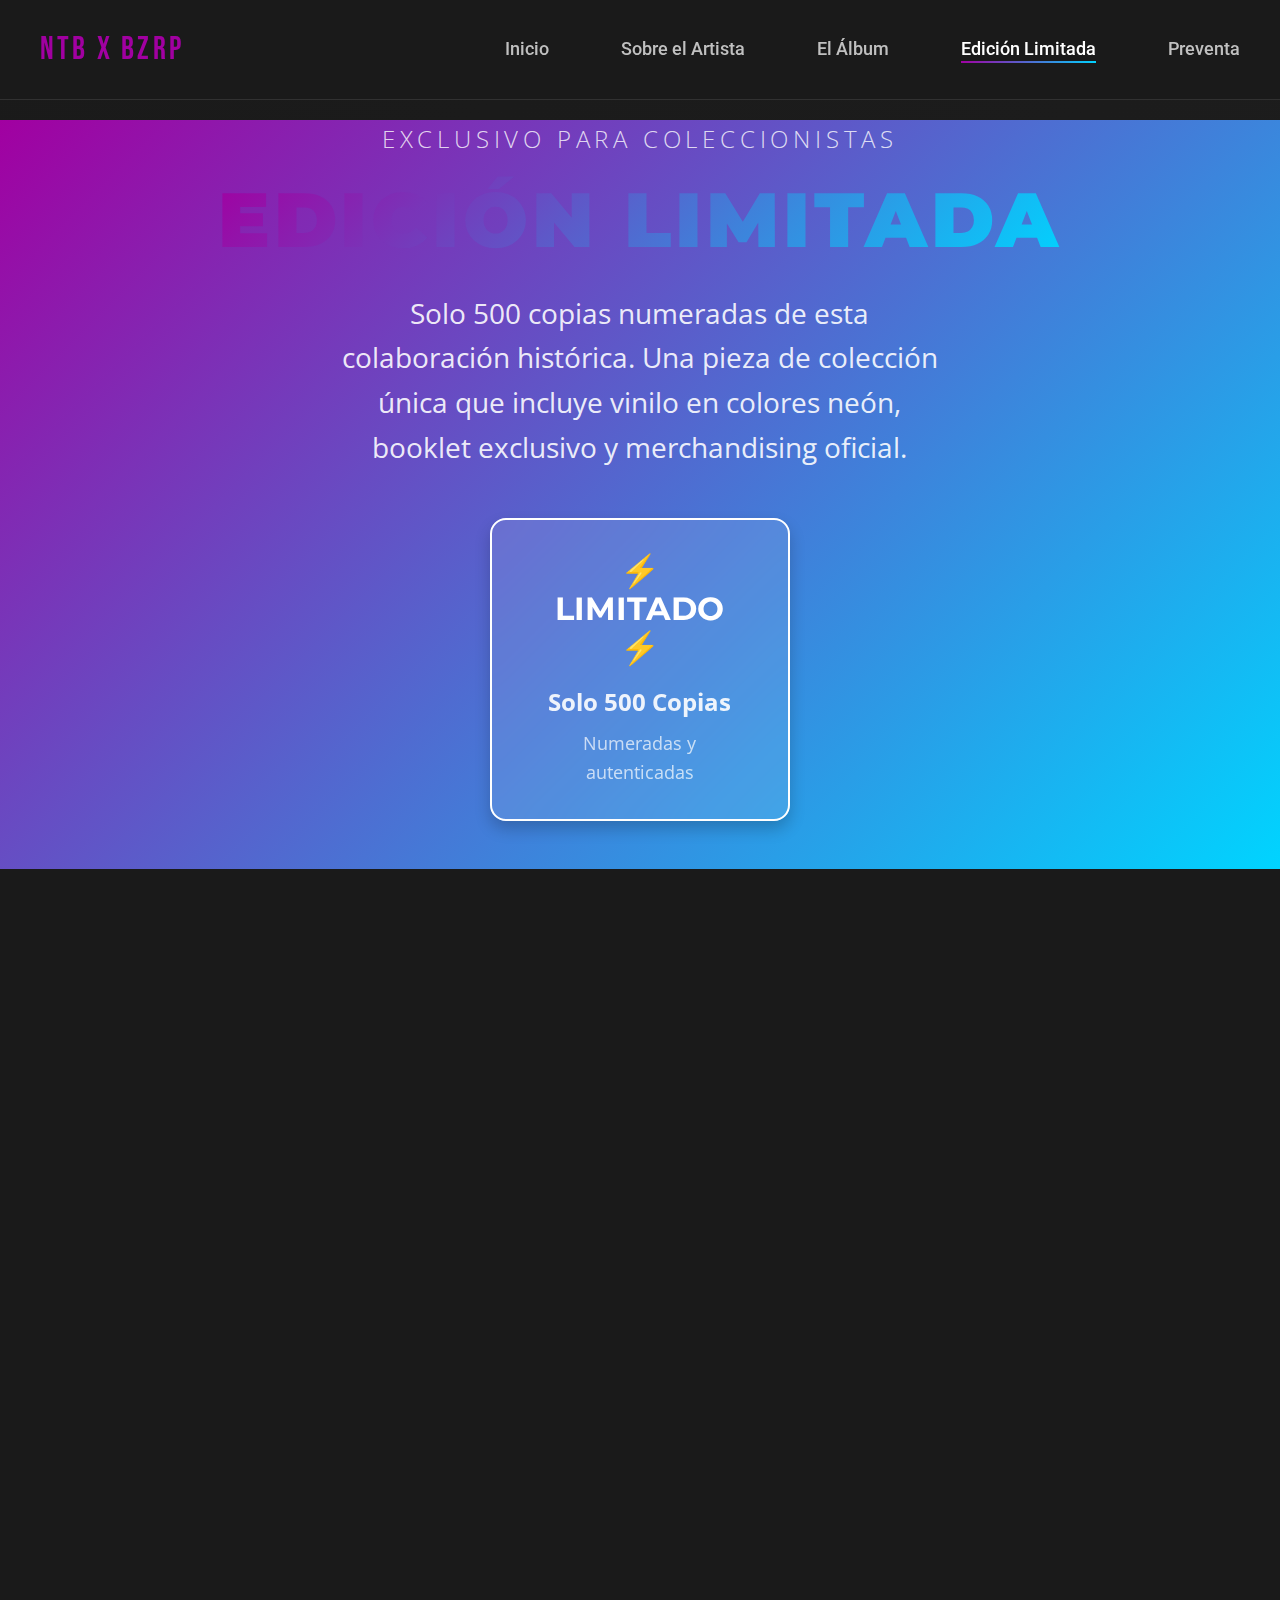
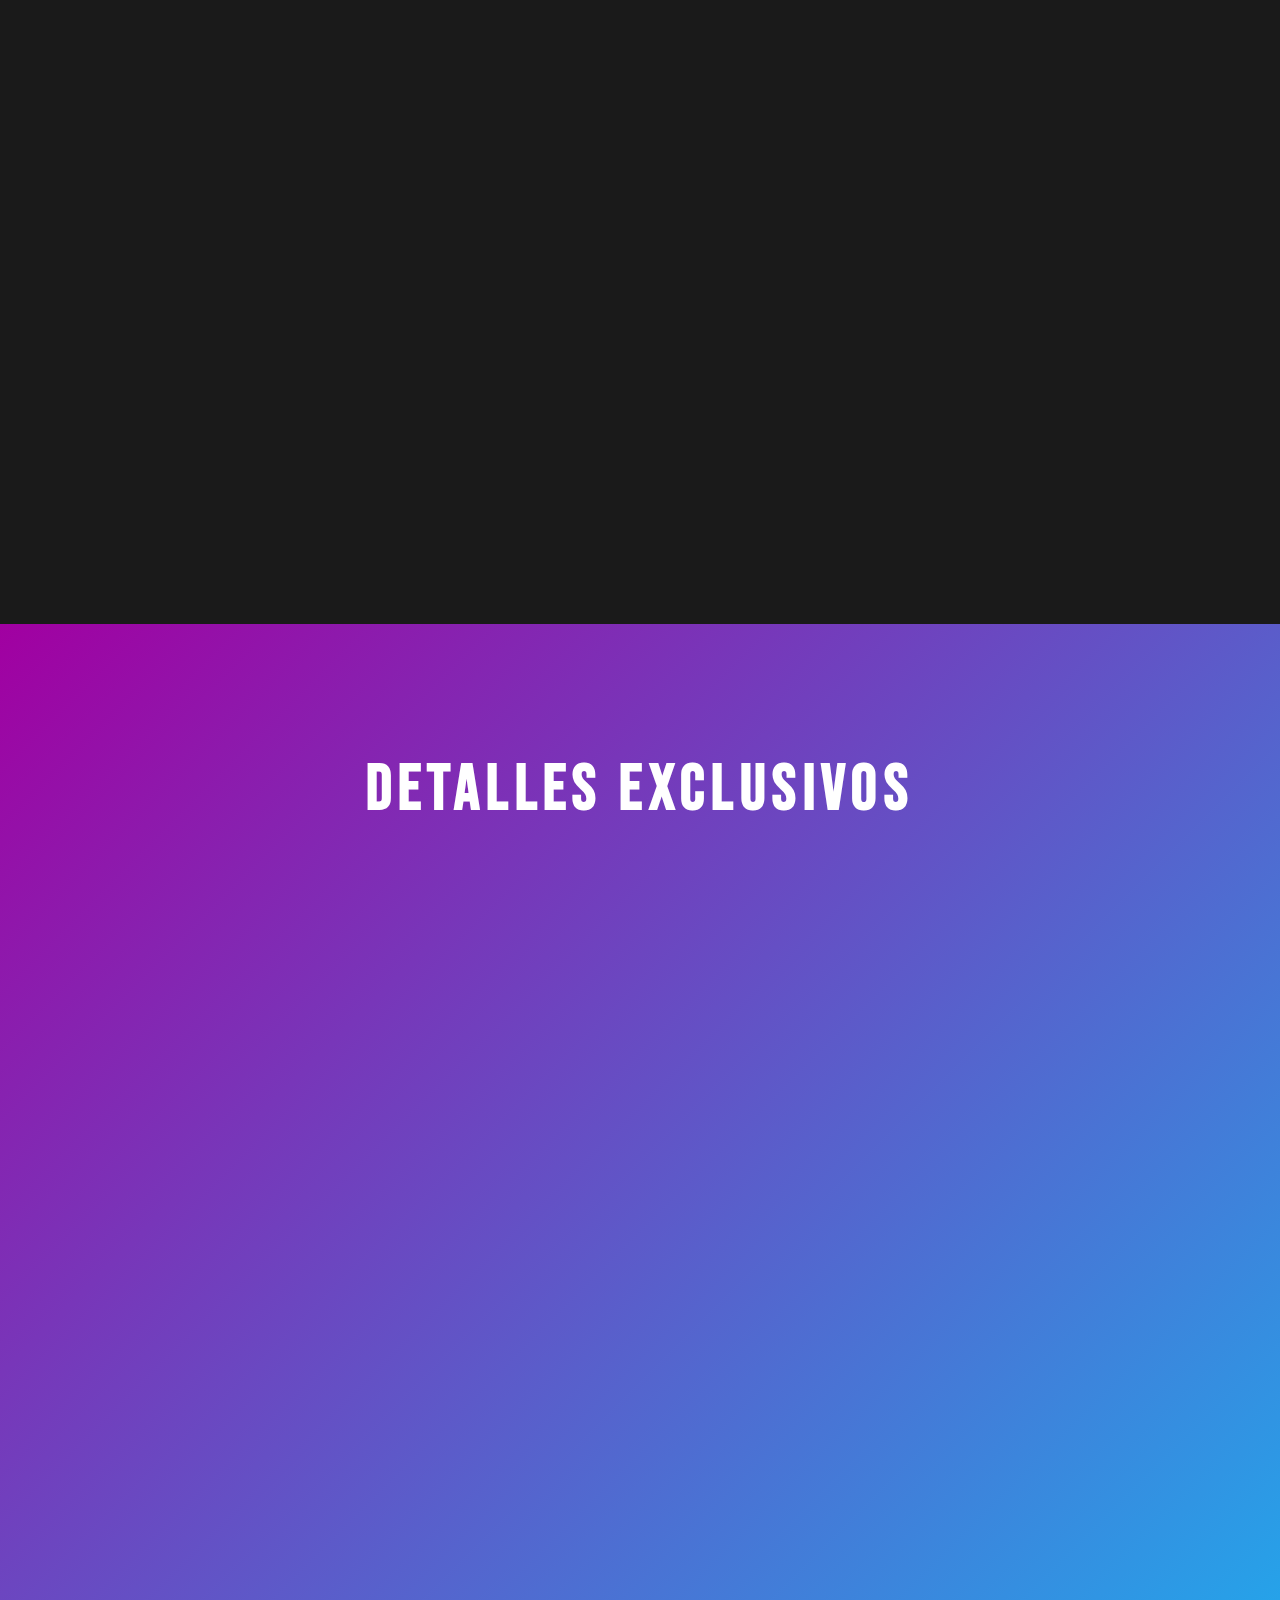
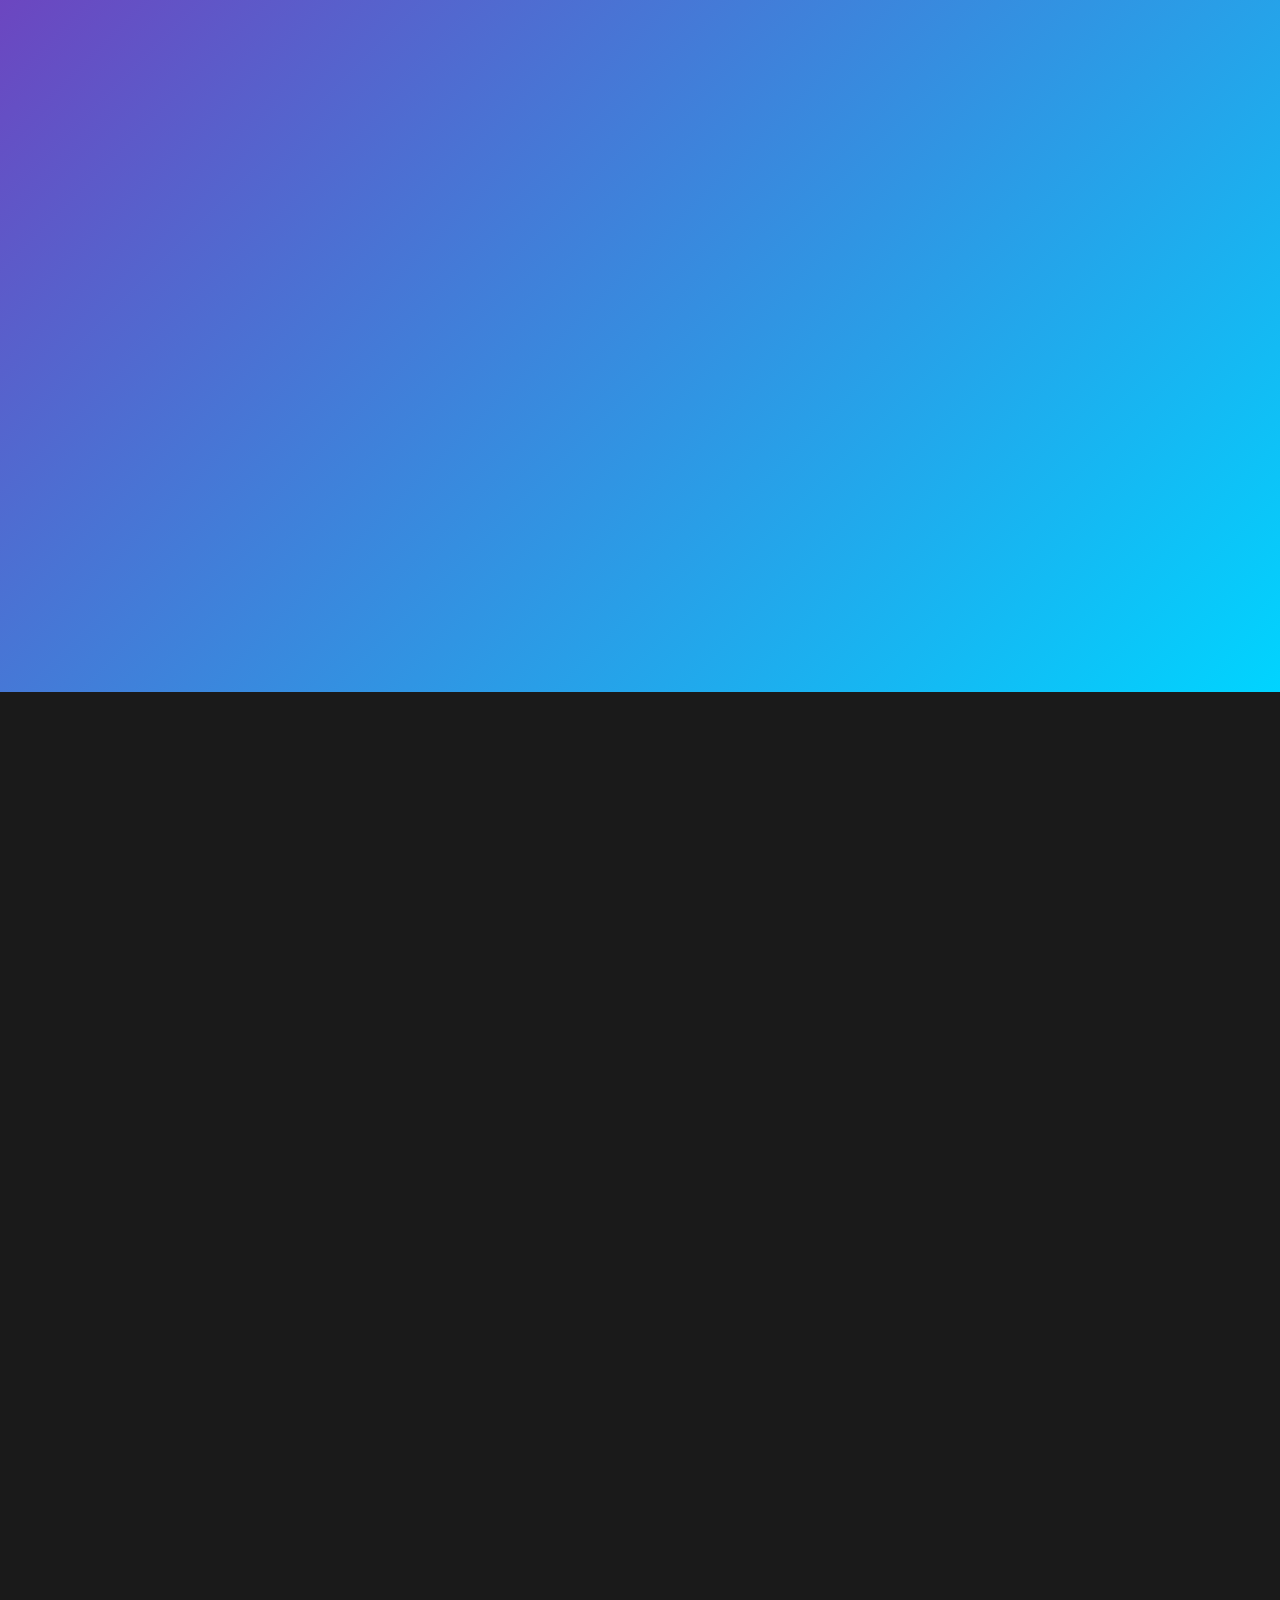
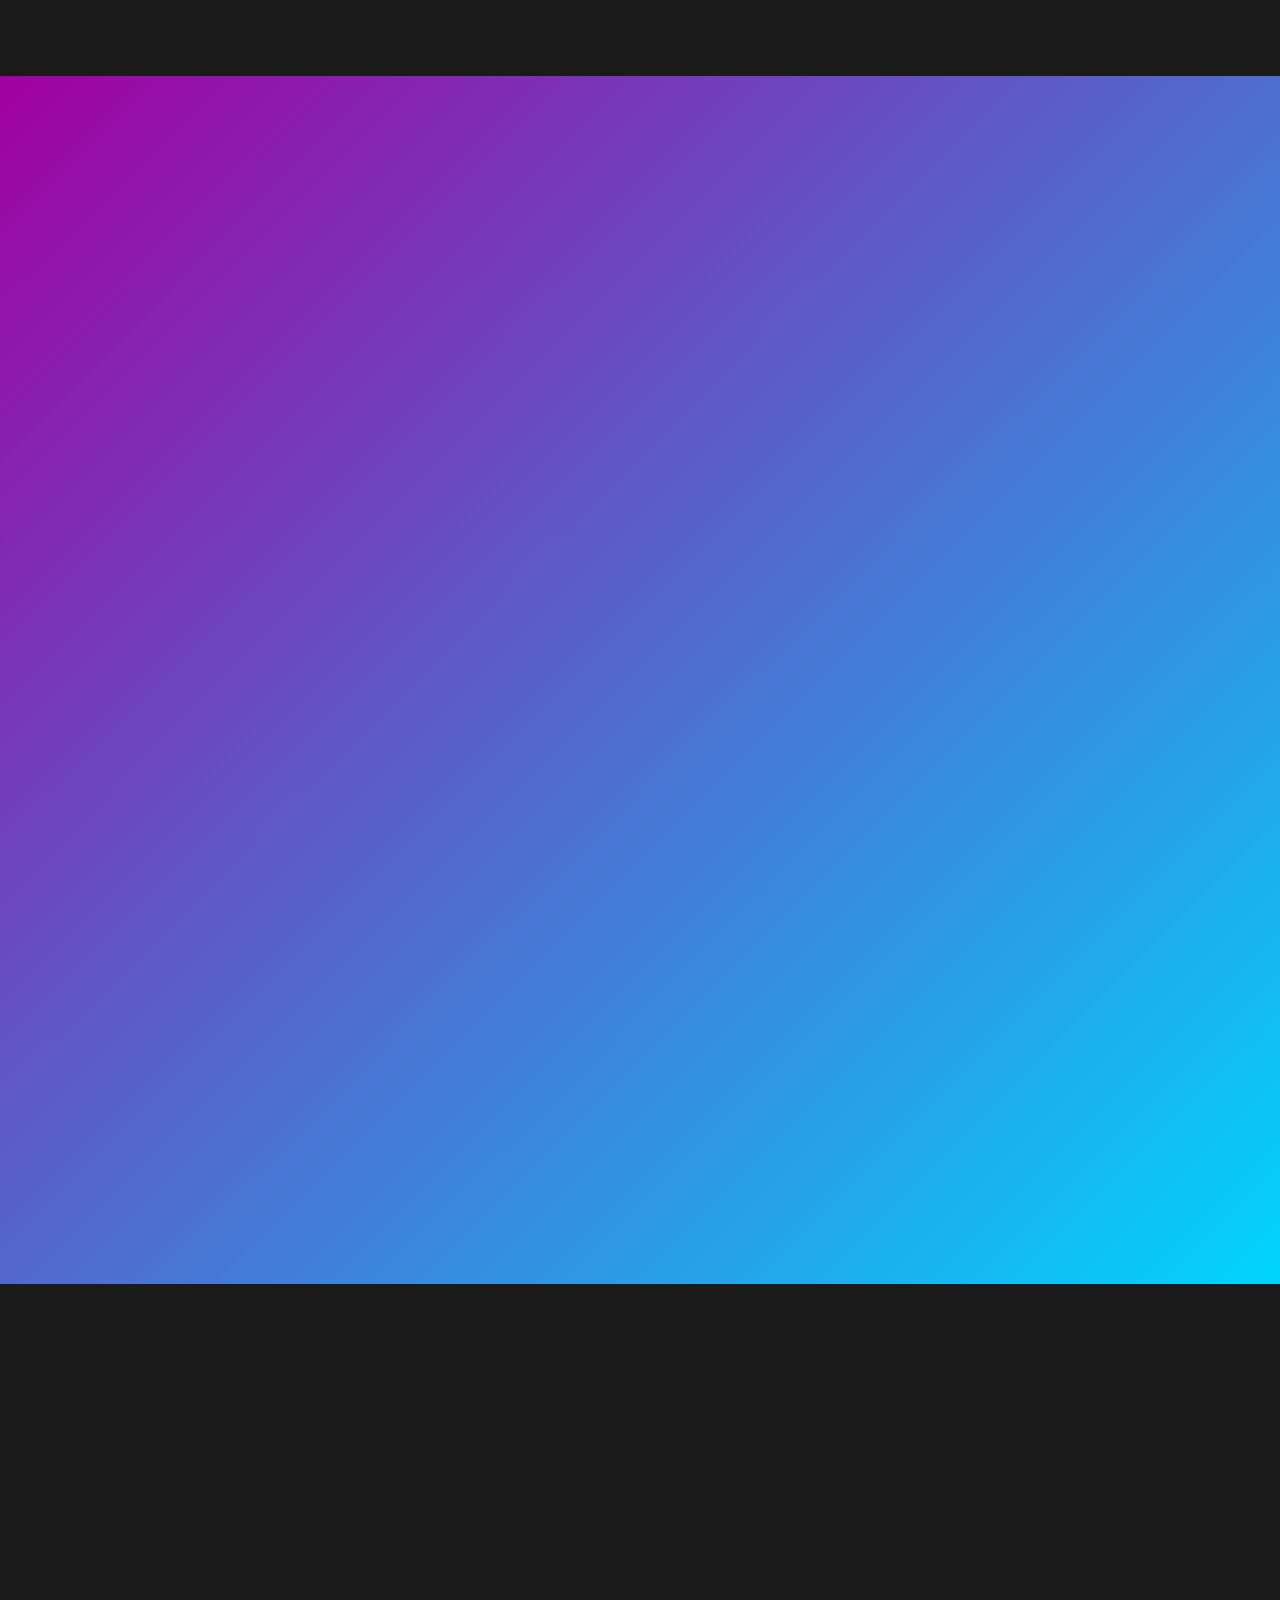
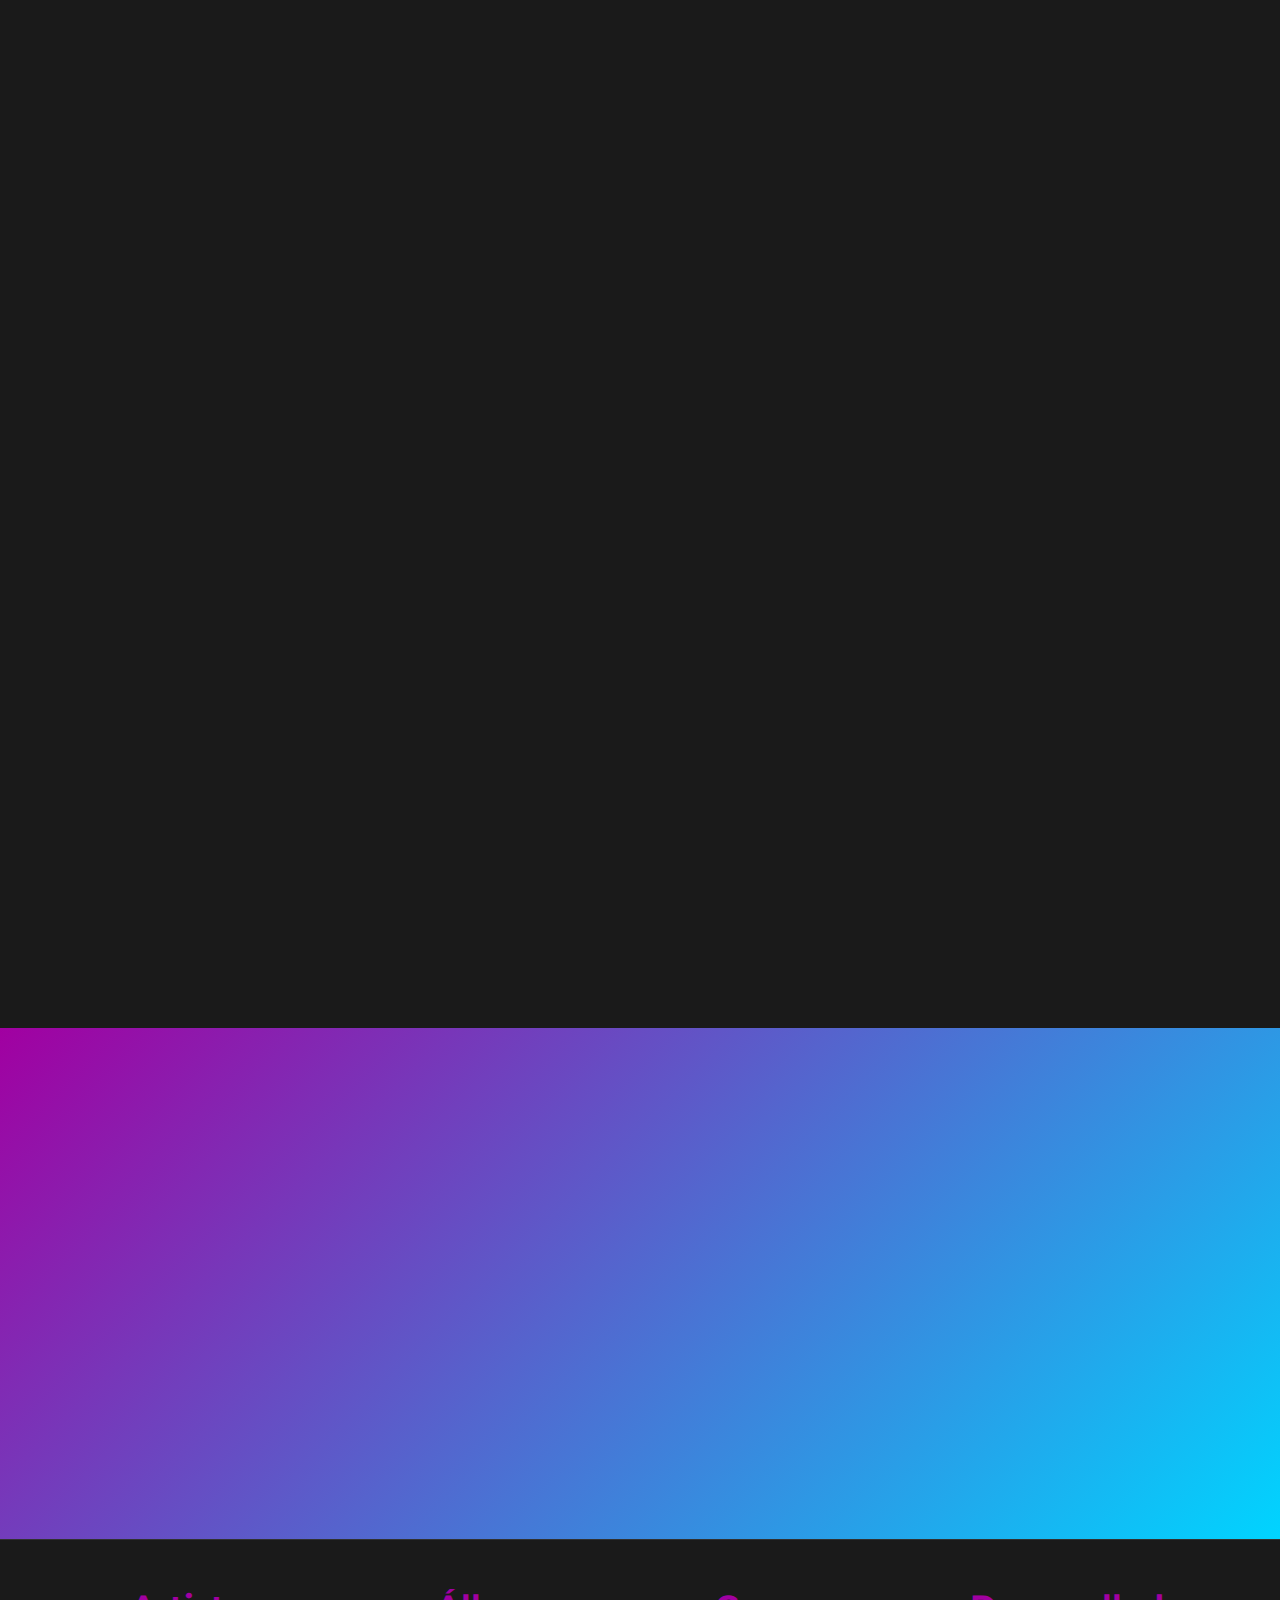
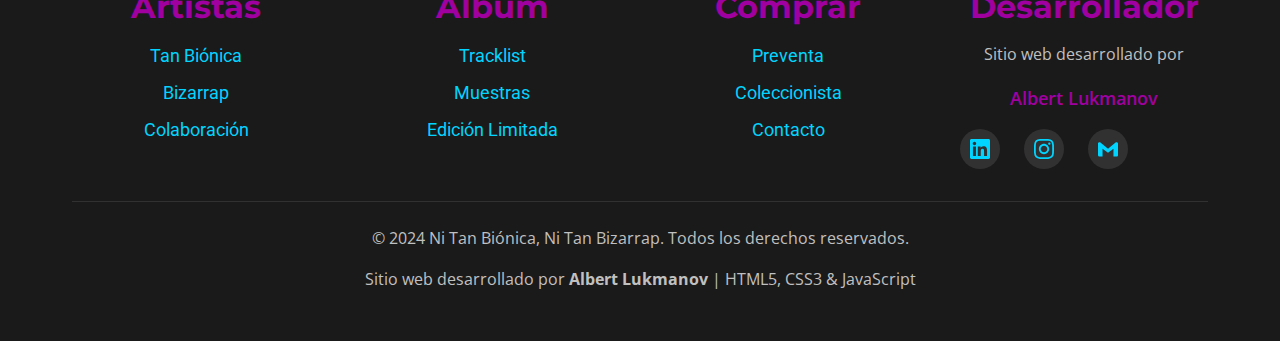
<file: Programación-Web-I/Parcial!-WebSite/limited-edition.html>
<!DOCTYPE html>
<html lang="es">
<head>
    <meta charset="UTF-8">
    <meta name="viewport" content="width=device-width, initial-scale=1.0">
    <meta name="description" content="Edición Limitada de Ni Tan Biónica, Ni Tan Bizarrap - Solo 500 copias. Vinilo neón, booklet exclusivo, merchandising y póster firmado.">
    <meta name="keywords" content="edición limitada, vinilo, colección, Tan Biónica, Bizarrap, merchandising, póster firmado">
    
    <title>Edición Limitada - Ni Tan Biónica, Ni Tan Bizarrap</title>
    
    <link rel="stylesheet" href="assets/css/styles.css">
    <link rel="stylesheet" href="assets/css/animations.css">
    <link rel="stylesheet" href="assets/css/responsive.css">
</head>
<body>
    <!-- Header Navigation -->
    <header class="header" role="banner">
        <nav class="nav container">
            <a href="index.html" class="nav__logo">NTB x BZRP</a>
            <button class="nav__toggle" aria-label="Abrir menú">☰</button>
            <ul class="nav__menu">
                <li><a href="index.html" class="nav__link">Inicio</a></li>
                <li><a href="about.html" class="nav__link">Sobre el Artista</a></li>
                <li><a href="album.html" class="nav__link">El Álbum</a></li>
                <li><a href="limited-edition.html" class="nav__link active">Edición Limitada</a></li>
                <li><a href="contact.html" class="nav__link">Preventa</a></li>
            </ul>
        </nav>
    </header>

    <main role="main">
        <!-- Hero Section -->
        <section class="hero section--gradient" style="min-height: 80vh;">
            <div class="container">
                <div class="hero__content fade-in text-center">
                    <p class="hero__subtitle" style="color: rgba(255,255,255,0.8);">Exclusivo para Coleccionistas</p>
                    <h1 class="hero__title" style="color: var(--color-light);">Edición Limitada</h1>
                    <p class="hero__description" style="color: rgba(255,255,255,0.9);">
                        Solo 500 copias numeradas de esta colaboración histórica. 
                        Una pieza de colección única que incluye vinilo en colores neón, booklet exclusivo y merchandising oficial.
                    </p>
                    
                    <!-- Countdown or Limited Edition Badge -->
                    <div class="limited-badge" style="margin: var(--space-xl) auto; max-width: 300px;">
                        <div class="card" style="background: rgba(255,255,255,0.1); border: 2px solid var(--color-light);">
                            <div class="card__content text-center">
                                <h3 style="color: var(--color-light); margin-bottom: var(--space-sm);">⚡ LIMITADO ⚡</h3>
                                <p style="color: rgba(255,255,255,0.9); font-size: 1.5rem; margin: 0;">
                                    <strong>Solo 500 Copias</strong>
                                </p>
                                <p style="color: rgba(255,255,255,0.7); margin: var(--space-xs) 0 0;">
                                    Numeradas y autenticadas
                                </p>
                            </div>
                        </div>
                    </div>
                </div>
            </div>
        </section>

        <!-- Package Contents Overview -->
        <section class="section section--dark">
            <div class="container">
                <div class="fade-in text-center mb-xl">
                    <h2 class="mb-lg">¿Qué Incluye la Edición Limitada?</h2>
                    <p style="max-width: 700px; margin: 0 auto;">
                        Cada paquete de edición limitada ha sido cuidadosamente diseñado para ofrecer 
                        una experiencia completa e inmersiva de esta colaboración única.
                    </p>
                </div>

                <!-- Package Image -->
                <div class="fade-in text-center mb-xl">
                    <img src="assets/images/limited-edition/package-complete.jpg" 
                         alt="Paquete completo de la edición limitada" 
                         style="max-width: 100%; height: 500px; object-fit: cover; border-radius: var(--border-radius-lg); box-shadow: var(--shadow-lg);">
                </div>

                <!-- Contents Grid -->
                <div class="limited-edition-gallery fade-in">
                    <div class="card">
                        <div class="card__content text-center">
                            <h3 class="card__title">💿 Vinilo de Colección</h3>
                            <p>Edición especial en colores neón púrpura y azul eléctrico</p>
                        </div>
                    </div>
                    
                    <div class="card">
                        <div class="card__content text-center">
                            <h3 class="card__title">📖 Booklet Exclusivo</h3>
                            <p>24 páginas con letras, fotos inéditas y proceso creativo</p>
                        </div>
                    </div>
                    
                    <div class="card">
                        <div class="card__content text-center">
                            <h3 class="card__title">👕 Merchandising</h3>
                            <p>Camiseta oficial y stickers holográficos exclusivos</p>
                        </div>
                    </div>
                    
                    <div class="card">
                        <div class="card__content text-center">
                            <h3 class="card__title">✍️ Póster Firmado</h3>
                            <p>Póster de edición limitada firmado por ambos artistas</p>
                        </div>
                    </div>
                </div>
            </div>
        </section>

        <!-- Detailed Product Showcase -->
        <section class="section section--gradient">
            <div class="container">
                <h2 class="text-center mb-xl" style="color: var(--color-light);">Detalles Exclusivos</h2>
                
                <!-- Vinyl Details -->
                <div class="mb-xxl">
                    <div class="grid grid--2">
                        <div class="fade-in">
                            <img src="assets/images/limited-edition/vinyl-colors.jpg" 
                                 alt="Vinilo en colores neón púrpura y azul eléctrico" 
                                 style="width: 100%; height: 400px; object-fit: cover; border-radius: var(--border-radius-lg);">
                        </div>
                        <div class="fade-in">
                            <div class="card" style="background: rgba(255,255,255,0.1);">
                                <div class="card__content">
                                    <h3 class="card__title" style="color: var(--color-light);">Vinilo de Colección Neón</h3>
                                    <ul style="color: rgba(255,255,255,0.9); line-height: 1.8;">
                                        <li>• <strong>Colores únicos:</strong> Púrpura neón y azul eléctrico en swirl</li>
                                        <li>• <strong>Peso:</strong> 180g audiófilo para calidad superior</li>
                                        <li>• <strong>Masterización:</strong> Especialmente remasterizada para vinilo</li>
                                        <li>• <strong>Gatefold:</strong> Portada desplegable con artwork exclusivo</li>
                                        <li>• <strong>Numeración:</strong> Cada copia numerada del 1 al 500</li>
                                        <li>• <strong>Certificado:</strong> Incluye certificado de autenticidad</li>
                                    </ul>
                                </div>
                            </div>
                        </div>
                    </div>
                </div>

                <!-- Booklet Details -->
                <div class="mb-xxl">
                    <div class="grid grid--2">
                        <div class="fade-in" style="order: 2;">
                            <img src="assets/images/limited-edition/booklet-pages.jpg" 
                                 alt="Páginas del booklet exclusivo de 24 páginas" 
                                 style="width: 100%; height: 400px; object-fit: cover; border-radius: var(--border-radius-lg);">
                        </div>
                        <div class="fade-in" style="order: 1;">
                            <div class="card" style="background: rgba(255,255,255,0.1);">
                                <div class="card__content">
                                    <h3 class="card__title" style="color: var(--color-light);">Booklet Exclusivo de 24 Páginas</h3>
                                    <ul style="color: rgba(255,255,255,0.9); line-height: 1.8;">
                                        <li>• <strong>Letras completas:</strong> De todos los 10 tracks del álbum</li>
                                        <li>• <strong>Fotos inéditas:</strong> Del proceso de grabación en estudio</li>
                                        <li>• <strong>Entrevistas exclusivas:</strong> Con Chano y Bizarrap</li>
                                        <li>• <strong>Artwork original:</strong> Inspirado en la vida nocturna porteña</li>
                                        <li>• <strong>Proceso creativo:</strong> Behind the scenes de la colaboración</li>
                                        <li>• <strong>Papel premium:</strong> Impresión en papel couché de alta calidad</li>
                                    </ul>
                                </div>
                            </div>
                        </div>
                    </div>
                </div>

                <!-- Merchandise Details -->
                <div>
                    <div class="grid grid--2">
                        <div class="fade-in">
                            <img src="assets/images/limited-edition/tshirt-mockup.jpg" 
                                 alt="Camiseta oficial con logo del álbum" 
                                 style="width: 100%; height: 400px; object-fit: cover; border-radius: var(--border-radius-lg);">
                        </div>
                        <div class="fade-in">
                            <div class="card" style="background: rgba(255,255,255,0.1);">
                                <div class="card__content">
                                    <h3 class="card__title" style="color: var(--color-light);">Merchandising Oficial</h3>
                                    <h4 style="color: var(--color-secondary); margin: var(--space-md) 0 var(--space-sm);">Camiseta de Edición Limitada:</h4>
                                    <ul style="color: rgba(255,255,255,0.9); line-height: 1.8; margin-bottom: var(--space-md);">
                                        <li>• Material 100% algodón premium</li>
                                        <li>• Diseño exclusivo con logo colaborativo</li>
                                        <li>• Colores: Negro con detalles neón</li>
                                        <li>• Tallas disponibles: S, M, L, XL, XXL</li>
                                    </ul>
                                    <h4 style="color: var(--color-secondary); margin: var(--space-md) 0 var(--space-sm);">Stickers Holográficos:</h4>
                                    <ul style="color: rgba(255,255,255,0.9); line-height: 1.8;">
                                        <li>• Set de 5 stickers holográficos</li>
                                        <li>• Diseños únicos de la colaboración</li>
                                        <li>• Material resistente al agua</li>
                                    </ul>
                                </div>
                            </div>
                        </div>
                    </div>
                </div>
            </div>
        </section>

        <!-- Signed Poster Section -->
        <section class="section section--dark">
            <div class="container">
                <div class="grid grid--2">
                    <div class="fade-in">
                        <img src="assets/images/limited-edition/signed-poster.jpg" 
                             alt="Póster firmado por Tan Biónica y Bizarrap" 
                             style="width: 100%; height: 500px; object-fit: cover; border-radius: var(--border-radius-lg);">
                    </div>
                    <div class="fade-in">
                        <h2 class="mb-md">Póster Firmado Exclusivo</h2>
                        <div class="card">
                            <div class="card__content">
                                <p class="mb-md" style="font-size: 1.25rem;">
                                    La joya de la colección: un póster de arte exclusivo firmado a mano 
                                    por Chano (Tan Biónica) y Bizarrap.
                                </p>
                                
                                <h4 class="mb-sm" style="color: var(--color-secondary);">Especificaciones:</h4>
                                <ul style="color: var(--color-accent); margin-bottom: var(--space-md);">
                                    <li>• <strong>Tamaño:</strong> 60cm x 80cm (24" x 32")</li>
                                    <li>• <strong>Material:</strong> Papel fotográfico mate premium</li>
                                    <li>• <strong>Firmas:</strong> Autógrafos auténticos de ambos artistas</li>
                                    <li>• <strong>Numeración:</strong> Cada póster numerado individualmente</li>
                                    <li>• <strong>Certificado:</strong> COA (Certificate of Authenticity) incluido</li>
                                    <li>• <strong>Embalaje:</strong> Tubo protector premium para envío</li>
                                </ul>
                                
                                <div class="card" style="background: rgba(161, 0, 161, 0.1); border-left: 4px solid var(--color-primary);">
                                    <div class="card__content">
                                        <p style="margin: 0; font-style: italic;">
                                            "Cada firma es única y personal. No hay dos pósters iguales en esta edición limitada."
                                        </p>
                                    </div>
                                </div>
                            </div>
                        </div>
                    </div>
                </div>
            </div>
        </section>

        <!-- Pricing and Availability -->
        <section class="section section--gradient">
            <div class="container">
                <div class="fade-in text-center">
                    <h2 class="mb-lg" style="color: var(--color-light);">Disponibilidad y Precio</h2>
                    
                    <div class="card" style="max-width: 600px; margin: 0 auto; background: rgba(255,255,255,0.1);">
                        <div class="card__content text-center">
                            <h3 style="color: var(--color-light); margin-bottom: var(--space-md);">Paquete Completo de Edición Limitada</h3>
                            
                            <!-- Price -->
                            <div style="margin-bottom: var(--space-lg);">
                                <p style="color: rgba(255,255,255,0.8); margin-bottom: var(--space-sm);">Precio de Preventa:</p>
                                <p style="font-size: 3rem; font-weight: 900; color: var(--color-light); margin-bottom: var(--space-sm);">
                                    $89.99 USD
                                </p>
                                <p style="color: rgba(255,255,255,0.7); text-decoration: line-through;">
                                    Precio regular: $129.99 USD
                                </p>
                            </div>
                            
                            <!-- What's Included Summary -->
                            <div style="margin-bottom: var(--space-lg); text-align: left;">
                                <h4 style="color: var(--color-secondary); margin-bottom: var(--space-sm);">Incluye:</h4>
                                <ul style="color: rgba(255,255,255,0.9); line-height: 1.8;">
                                    <li>✓ Vinilo neón numerado (180g)</li>
                                    <li>✓ Booklet exclusivo de 24 páginas</li>
                                    <li>✓ Camiseta oficial de edición limitada</li>
                                    <li>✓ Set de stickers holográficos</li>
                                    <li>✓ Póster firmado por ambos artistas</li>
                                    <li>✓ Certificado de autenticidad</li>
                                    <li>✓ Embalaje premium de colección</li>
                                </ul>
                            </div>
                            
                            <!-- Availability Info -->
                            <div style="margin-bottom: var(--space-lg);">
                                <div class="progress-bar mb-sm">
                                    <div class="progress-fill" style="width: 25%;"></div>
                                </div>
                                <p style="color: rgba(255,255,255,0.8);">
                                    <strong>125 de 500 reservadas</strong> | 375 disponibles
                                </p>
                            </div>
                            
                            <!-- CTA Buttons -->
                            <div class="flex flex--center gap-md flex-wrap">
                                <a href="contact.html" class="btn btn--ghost">
                                    <span>Reservar Ahora</span>
                                </a>
                                <a href="contact.html" class="btn btn--secondary">
                                    <span>Más Información</span>
                                </a>
                            </div>
                        </div>
                    </div>
                </div>
            </div>
        </section>

        <!-- Additional Benefits -->
        <section class="section section--dark">
            <div class="container">
                <div class="fade-in text-center mb-xl">
                    <h2 class="mb-lg">Beneficios Exclusivos de Coleccionista</h2>
                </div>
                
                <div class="grid grid--3">
                    <div class="card fade-in">
                        <div class="card__content text-center">
                            <h3 class="card__title">🚚 Envío Premium</h3>
                            <p>Embalaje especial de colección y envío asegurado gratuito a nivel mundial.</p>
                        </div>
                    </div>
                    
                    <div class="card fade-in">
                        <div class="card__content text-center">
                            <h3 class="card__title">🎵 Acceso Anticipado</h3>
                            <p>Escucha el álbum completo 48 horas antes del lanzamiento oficial.</p>
                        </div>
                    </div>
                    
                    <div class="card fade-in">
                        <div class="card__content text-center">
                            <h3 class="card__title">💎 Garantía de Autenticidad</h3>
                            <p>Certificado oficial de autenticidad y garantía de por vida para coleccionistas.</p>
                        </div>
                    </div>
                </div>
            </div>
        </section>

        <!-- Developer Credit Section -->
        <section class="section section--dark">
            <div class="container">
                <div class="fade-in">
                    <div class="developer-credit">
                        <h3>💻 Desarrollo de E-commerce</h3>
                        <p>La experiencia de compra en línea fue desarrollada por</p>
                        <p class="developer-name">Albert Lukmanov</p>
                        <p style="color: var(--color-accent); margin-bottom: var(--space-lg);">
                            Experto en desarrollo web con enfoque en UX/UI y e-commerce. 
                            Creando plataformas digitales seguras y atractivas para productos de edición limitada.
                        </p>
                        <div class="developer-social">
                            <a href="https://www.linkedin.com/in/albert-lukmanov/" target="_blank" rel="noopener">
                                <span>💼</span> LinkedIn
                            </a>
                            <a href="https://www.instagram.com/etonealbert/" target="_blank" rel="noopener">
                                <span>📸</span> Instagram
                            </a>
                            <a href="mailto:albert.lukmanov@davinci.edu.ar">
                                <span>📧</span> Email
                            </a>
                        </div>
                    </div>
                </div>
            </div>
        </section>

        <!-- Final CTA -->
        <section class="section section--gradient">
            <div class="container">
                <div class="fade-in text-center">
                    <h2 class="mb-md" style="color: var(--color-light);">No Te Quedas Sin Tu Copia</h2>
                    <p class="mb-lg" style="color: rgba(255,255,255,0.9); max-width: 600px; margin: 0 auto var(--space-lg);">
                        Solo 500 copias en todo el mundo. Una vez agotadas, no habrá reposición. 
                        Asegura tu lugar en la historia de esta colaboración única.
                    </p>
                    <div class="flex flex--center gap-lg flex-wrap">
                        <a href="contact.html" class="btn btn--ghost btn--large">
                            <span>Reservar Mi Copia Ahora</span>
                        </a>
                        <a href="album.html" class="btn btn--secondary">
                            <span>Escuchar Muestras Primero</span>
                        </a>
                    </div>
                </div>
            </div>
        </section>
    </main>

    <!-- Footer -->
    <footer class="footer">
        <div class="container">
            <div class="footer__content">
                <div class="footer__section">
                    <h3>Artistas</h3>
                    <ul class="footer__links">
                        <li><a href="about.html">Tan Biónica</a></li>
                        <li><a href="about.html">Bizarrap</a></li>
                        <li><a href="about.html">Colaboración</a></li>
                    </ul>
                </div>
                <div class="footer__section">
                    <h3>Álbum</h3>
                    <ul class="footer__links">
                        <li><a href="album.html">Tracklist</a></li>
                        <li><a href="album.html">Muestras</a></li>
                        <li><a href="limited-edition.html">Edición Limitada</a></li>
                    </ul>
                </div>
                <div class="footer__section">
                    <h3>Comprar</h3>
                    <ul class="footer__links">
                        <li><a href="contact.html">Preventa</a></li>
                        <li><a href="limited-edition.html">Coleccionista</a></li>
                        <li><a href="contact.html">Contacto</a></li>
                    </ul>
                </div>
                <div class="footer__section">
                    <h3>Desarrollador</h3>
                    <div class="mb-sm">
                        <p style="color: var(--color-accent); font-size: var(--fs-small);">
                            Sitio web desarrollado por
                        </p>
                        <p style="color: var(--color-primary); font-weight: 600;">
                            Albert Lukmanov
                        </p>
                    </div>
                    <div class="flex gap-sm">
                        <a href="https://www.linkedin.com/in/albert-lukmanov/" class="social-icon" aria-label="LinkedIn" target="_blank" rel="noopener">
                            <svg width="20" height="20" viewBox="0 0 24 24" fill="currentColor">
                                <path d="M20.447 20.452h-3.554v-5.569c0-1.328-.027-3.037-1.852-3.037-1.853 0-2.136 1.445-2.136 2.939v5.667H9.351V9h3.414v1.561h.046c.477-.9 1.637-1.85 3.37-1.85 3.601 0 4.267 2.37 4.267 5.455v6.286zM5.337 7.433c-1.144 0-2.063-.926-2.063-2.065 0-1.138.92-2.063 2.063-2.063 1.14 0 2.064.925 2.064 2.063 0 1.139-.925 2.065-2.064 2.065zm1.782 13.019H3.555V9h3.564v11.452zM22.225 0H1.771C.792 0 0 .774 0 1.729v20.542C0 23.227.792 24 1.771 24h20.451C23.2 24 24 23.227 24 22.271V1.729C24 .774 23.2 0 22.222 0h.003z"/>
                            </svg>
                        </a>
                        <a href="https://www.instagram.com/etonealbert/" class="social-icon" aria-label="Instagram" target="_blank" rel="noopener">
                            <svg width="20" height="20" viewBox="0 0 24 24" fill="currentColor">
                                <path d="M12 2.163c3.204 0 3.584.012 4.85.07 3.252.148 4.771 1.691 4.919 4.919.058 1.265.069 1.645.069 4.849 0 3.205-.012 3.584-.069 4.849-.149 3.225-1.664 4.771-4.919 4.919-1.266.058-1.644.07-4.85.07-3.204 0-3.584-.012-4.849-.07-3.26-.149-4.771-1.699-4.919-4.92-.058-1.265-.07-1.644-.07-4.849 0-3.204.013-3.583.07-4.849.149-3.227 1.664-4.771 4.919-4.919 1.266-.057 1.645-.069 4.849-.069zm0-2.163c-3.259 0-3.667.014-4.947.072-4.358.2-6.78 2.618-6.98 6.98-.059 1.281-.073 1.689-.073 4.948 0 3.259.014 3.668.072 4.948.2 4.358 2.618 6.78 6.98 6.98 1.281.058 1.689.072 4.948.072 3.259 0 3.668-.014 4.948-.072 4.354-.2 6.782-2.618 6.979-6.98.059-1.28.073-1.689.073-4.948 0-3.259-.014-3.667-.072-4.947-.196-4.354-2.617-6.78-6.979-6.98-1.281-.059-1.69-.073-4.949-.073zm0 5.838c-3.403 0-6.162 2.759-6.162 6.162s2.759 6.163 6.162 6.163 6.162-2.759 6.162-6.163c0-3.403-2.759-6.162-6.162-6.162zm0 10.162c-2.209 0-4-1.79-4-4 0-2.209 1.791-4 4-4s4 1.791 4 4c0 2.21-1.791 4-4 4zm6.406-11.845c-.796 0-1.441.645-1.441 1.44s.645 1.44 1.441 1.44c.795 0 1.439-.645 1.439-1.40s-.644-1.44-1.439-1.40z"/>
                            </svg>
                        </a>
                        <a href="mailto:albert.lukmanov@davinci.edu.ar" class="social-icon" aria-label="Email">
                            <svg width="20" height="20" viewBox="0 0 24 24" fill="currentColor">
                                <path d="M24 5.457v13.909c0 .904-.732 1.636-1.636 1.636h-3.819V11.73L12 16.64l-6.545-4.91v9.273H1.636A1.636 1.636 0 0 1 0 19.366V5.457c0-.904.732-1.636 1.636-1.636h.909L12 11.64l9.455-7.819h.909c.904 0 1.636.732 1.636 1.636z"/>
                            </svg>
                        </a>
                    </div>
                </div>
            </div>
            <div class="footer__bottom">
                <p>&copy; 2024 Ni Tan Biónica, Ni Tan Bizarrap. Todos los derechos reservados.</p>
                <p>Sitio web desarrollado por <strong>Albert Lukmanov</strong> | HTML5, CSS3 & JavaScript</p>
            </div>
        </div>
    </footer>

    <script>
        // Mobile Navigation Toggle
        document.addEventListener('DOMContentLoaded', function() {
            const navToggle = document.querySelector('.nav__toggle');
            const navMenu = document.querySelector('.nav__menu');
            
            if (navToggle && navMenu) {
                navToggle.addEventListener('click', function() {
                    const isOpen = navMenu.classList.contains('active');
                    navMenu.classList.toggle('active');
                    navToggle.setAttribute('aria-expanded', !isOpen);
                });
            }
            
            // Scroll animations
            const observerOptions = {
                threshold: 0.1,
                rootMargin: '0px 0px -50px 0px'
            };
            
            const observer = new IntersectionObserver(function(entries) {
                entries.forEach(entry => {
                    if (entry.isIntersecting) {
                        entry.target.classList.add('animate');
                    }
                });
            }, observerOptions);
            
            document.querySelectorAll('.fade-in, .slide-in-left, .slide-in-right').forEach(el => {
                observer.observe(el);
            });
        });
    </script>
</body>
</html>
</file>
<file: Programación-Web-I/Parcial!-WebSite/assets/css/styles.css>
/* ============================================================================
   NI TAN BIÓNICA, NI TAN BIZARRAP - MAIN STYLESHEET
   Senior Frontend Architecture - Modern CSS with Custom Properties
   ============================================================================ */

/* Import Google Fonts */
@import url('https://fonts.googleapis.com/css2?family=Montserrat:wght@300;400;600;700;900&display=swap');
@import url('https://fonts.googleapis.com/css2?family=Bebas+Neue&display=swap');
@import url('https://fonts.googleapis.com/css2?family=Roboto:wght@300;400;500;700&display=swap');
@import url('https://fonts.googleapis.com/css2?family=Open+Sans:wght@300;400;600;700&display=swap');

/* CSS Custom Properties (Design System) */
:root {
  /* Color Palette - Album Theme */
  --color-primary: #A100A1;           /* Neon Purple */
  --color-secondary: #00D4FF;         /* Electric Blue */
  --color-dark: #1A1A1A;              /* Deep Black */
  --color-dark-secondary: #2A2A2A;    /* Dark Gray */
  --color-light: #FFFFFF;             /* White */
  --color-accent: #C0C0C0;            /* Silver */
  
  /* Gradient Variations */
  --gradient-primary: linear-gradient(135deg, var(--color-primary), var(--color-secondary));
  --gradient-dark: linear-gradient(135deg, var(--color-dark), var(--color-dark-secondary));
  --gradient-glow: radial-gradient(circle, var(--color-primary), transparent);
  
  /* Typography Scale */
  --font-primary: 'Montserrat', sans-serif;     /* Headers */
  --font-display: 'Bebas Neue', cursive;       /* Display/Titles */
  --font-body: 'Roboto', sans-serif;           /* Body text */
  --font-accent: 'Open Sans', sans-serif;      /* Secondary text */
  
  /* Font Sizes (Fluid Typography) */
  --fs-h1: clamp(2.5rem, 5vw, 4rem);
  --fs-h2: clamp(2rem, 4vw, 3rem);
  --fs-h3: clamp(1.5rem, 3vw, 2rem);
  --fs-h4: clamp(1.25rem, 2.5vw, 1.5rem);
  --fs-body: clamp(1rem, 2vw, 1.125rem);
  --fs-small: clamp(0.875rem, 1.5vw, 1rem);
  
  /* Spacing Scale */
  --space-xs: 0.5rem;
  --space-sm: 1rem;
  --space-md: 1.5rem;
  --space-lg: 2rem;
  --space-xl: 3rem;
  --space-xxl: 4rem;
  
  /* Layout */
  --max-width: 1200px;
  --container-padding: var(--space-md);
  --border-radius: 0.5rem;
  --border-radius-lg: 1rem;
  
  /* Shadows & Effects */
  --shadow-sm: 0 2px 4px rgba(0, 0, 0, 0.1);
  --shadow-md: 0 4px 8px rgba(0, 0, 0, 0.15);
  --shadow-lg: 0 8px 16px rgba(0, 0, 0, 0.2);
  --shadow-glow: 0 0 20px rgba(161, 0, 161, 0.3);
  
  /* Transitions */
  --transition-fast: 0.2s ease-in-out;
  --transition-base: 0.3s ease-in-out;
  --transition-slow: 0.5s ease-in-out;
  
  /* Z-Index Scale */
  --z-dropdown: 1000;
  --z-modal: 1010;
  --z-overlay: 1020;
  --z-navigation: 1030;
}

/* Reset & Base Styles */
*,
*::before,
*::after {
  box-sizing: border-box;
  margin: 0;
  padding: 0;
}

html {
  scroll-behavior: smooth;
  font-size: 16px;
}

body {
  font-family: var(--font-body);
  font-size: var(--fs-body);
  line-height: 1.6;
  color: var(--color-light);
  background-color: var(--color-dark);
  background-image: var(--gradient-dark);
  min-height: 100vh;
  overflow-x: hidden;
  padding-top: 120px; /* Add padding to account for fixed header */
}

/* Typography Hierarchy */
h1, h2, h3, h4, h5, h6 {
  font-family: var(--font-primary);
  font-weight: 700;
  line-height: 1.2;
  margin-bottom: var(--space-sm);
  color: var(--color-light);
}

h1 {
  font-size: var(--fs-h1);
  font-weight: 900;
  background: var(--gradient-primary);
  background-clip: text;
  -webkit-background-clip: text;
  -webkit-text-fill-color: transparent;
  text-transform: uppercase;
  letter-spacing: 0.05em;
}

h2 {
  font-size: var(--fs-h2);
  font-family: var(--font-display);
  text-transform: uppercase;
  letter-spacing: 0.1em;
}

h3 {
  font-size: var(--fs-h3);
  color: var(--color-secondary);
}

h4 {
  font-size: var(--fs-h4);
}

p {
  margin-bottom: var(--space-sm);
  color: var(--color-accent);
  font-family: var(--font-accent);
}

a {
  color: var(--color-secondary);
  text-decoration: none;
  transition: color var(--transition-fast);
}

a:hover,
a:focus {
  color: var(--color-primary);
  text-shadow: 0 0 8px var(--color-primary);
}

/* Layout Components */
.container {
  max-width: var(--max-width);
  margin: 0 auto;
  padding: 0 var(--container-padding);
}

.section {
  padding: var(--space-xxl) 0;
  position: relative;
}

.section--dark {
  background: var(--color-dark);
}

.section--gradient {
  background: var(--gradient-primary);
}

/* Grid System */
.grid {
  display: grid;
  gap: var(--space-lg);
}

.grid--2 {
  grid-template-columns: repeat(auto-fit, minmax(300px, 1fr));
}

.grid--3 {
  grid-template-columns: repeat(auto-fit, minmax(250px, 1fr));
}

.grid--4 {
  grid-template-columns: repeat(auto-fit, minmax(200px, 1fr));
}

/* Flexbox Utilities */
.flex {
  display: flex;
  gap: var(--space-md);
}

.flex--center {
  align-items: center;
  justify-content: center;
}

.flex--between {
  align-items: center;
  justify-content: space-between;
}

.flex--column {
  flex-direction: column;
}

/* Button Components */
.btn {
  display: inline-flex;
  align-items: center;
  justify-content: center;
  padding: var(--space-sm) var(--space-lg);
  border: none;
  border-radius: var(--border-radius);
  font-family: var(--font-primary);
  font-weight: 600;
  font-size: var(--fs-body);
  text-transform: uppercase;
  letter-spacing: 0.05em;
  cursor: pointer;
  transition: all var(--transition-base);
  text-decoration: none;
  position: relative;
  overflow: hidden;
}

.btn--primary {
  background: var(--gradient-primary);
  color: var(--color-light);
  box-shadow: var(--shadow-glow);
}

.btn--primary:hover {
  transform: translateY(-2px);
  box-shadow: var(--shadow-lg), var(--shadow-glow);
}

.btn--secondary {
  background: transparent;
  color: var(--color-secondary);
  border: 2px solid var(--color-secondary);
}

.btn--secondary:hover {
  background: var(--color-secondary);
  color: var(--color-dark);
  box-shadow: 0 0 20px var(--color-secondary);
}

.btn--ghost {
  background: transparent;
  color: var(--color-light);
  border: 2px solid var(--color-light);
}

.btn--ghost:hover {
  background: var(--color-light);
  color: var(--color-dark);
}

/* Card Components */
.card {
  background: rgba(42, 42, 42, 0.8);
  border-radius: var(--border-radius-lg);
  padding: var(--space-lg);
  box-shadow: var(--shadow-lg);
  backdrop-filter: blur(10px);
  border: 1px solid rgba(255, 255, 255, 0.1);
  transition: transform var(--transition-base);
}

.card:hover {
  transform: translateY(-4px);
  box-shadow: var(--shadow-lg), 0 0 30px rgba(161, 0, 161, 0.2);
}

.card__title {
  color: var(--color-secondary);
  margin-bottom: var(--space-sm);
}

.card__content {
  color: var(--color-accent);
}

/* Header & Navigation */
.header {
  position: fixed;
  top: 0;
  left: 0;
  right: 0;
  background: rgba(26, 26, 26, 0.95);
  backdrop-filter: blur(20px);
  z-index: var(--z-navigation);
  border-bottom: 1px solid rgba(255, 255, 255, 0.1);
}

.nav {
  display: flex;
  align-items: center;
  justify-content: space-between;
  padding: var(--space-sm) 0;
}

.nav__logo {
  font-family: var(--font-display);
  font-size: 1.5rem;
  color: var(--color-primary);
  text-transform: uppercase;
  letter-spacing: 0.1em;
}

.nav__menu {
  display: flex;
  list-style: none;
  gap: var(--space-lg);
}

.nav__link {
  color: var(--color-accent);
  font-weight: 500;
  transition: color var(--transition-fast);
  position: relative;
}

.nav__link::after {
  content: '';
  position: absolute;
  bottom: -4px;
  left: 0;
  width: 0;
  height: 2px;
  background: var(--gradient-primary);
  transition: width var(--transition-base);
}

.nav__link:hover::after,
.nav__link.active::after {
  width: 100%;
}

.nav__link:hover,
.nav__link.active {
  color: var(--color-light);
}

/* Hero Section */
.hero {
  min-height: 100vh;
  display: flex;
  align-items: center;
  justify-content: center;
  text-align: center;
  position: relative;
  overflow: hidden;
}

.hero::before {
  content: '';
  position: absolute;
  top: 0;
  left: 0;
  right: 0;
  bottom: 0;
  background: linear-gradient(
    45deg,
    rgba(161, 0, 161, 0.1) 0%,
    rgba(0, 212, 255, 0.1) 100%
  );
  z-index: -1;
}

.hero__content {
  max-width: 800px;
  z-index: 1;
}

.hero__subtitle {
  font-family: var(--font-accent);
  font-size: var(--fs-h4);
  color: var(--color-secondary);
  margin-bottom: var(--space-sm);
  text-transform: uppercase;
  letter-spacing: 0.2em;
  font-weight: 300;
}

.hero__title {
  margin-bottom: var(--space-md);
}

.hero__description {
  font-size: 1.25rem;
  margin-bottom: var(--space-xl);
  color: var(--color-accent);
  max-width: 600px;
  margin-left: auto;
  margin-right: auto;
}

.hero__cta {
  display: flex;
  gap: var(--space-md);
  justify-content: center;
  flex-wrap: wrap;
}

/* Album Cover Animation Container */
.album-cover {
  position: relative;
  width: 300px;
  height: 300px;
  margin: var(--space-xl) auto;
  cursor: pointer;
}

/* Footer */
.footer {
  background: var(--color-dark);
  border-top: 1px solid rgba(255, 255, 255, 0.1);
  padding: var(--space-xl) 0 var(--space-lg);
  text-align: center;
}

.footer__content {
  display: grid;
  grid-template-columns: repeat(auto-fit, minmax(250px, 1fr));
  gap: var(--space-lg);
  margin-bottom: var(--space-lg);
}

.footer__section h3 {
  color: var(--color-primary);
  margin-bottom: var(--space-sm);
}

.footer__links {
  list-style: none;
}

.footer__links li {
  margin-bottom: var(--space-xs);
}

.footer__bottom {
  border-top: 1px solid rgba(255, 255, 255, 0.1);
  padding-top: var(--space-md);
  color: var(--color-accent);
  font-size: var(--fs-small);
}

/* Utility Classes */
.text-center { text-align: center; }
.text-left { text-align: left; }
.text-right { text-align: right; }

.mb-sm { margin-bottom: var(--space-sm); }
.mb-md { margin-bottom: var(--space-md); }
.mb-lg { margin-bottom: var(--space-lg); }
.mb-xl { margin-bottom: var(--space-xl); }

.mt-sm { margin-top: var(--space-sm); }
.mt-md { margin-top: var(--space-md); }
.mt-lg { margin-top: var(--space-lg); }
.mt-xl { margin-top: var(--space-xl); }

.sr-only {
  position: absolute;
  width: 1px;
  height: 1px;
  padding: 0;
  margin: -1px;
  overflow: hidden;
  clip: rect(0, 0, 0, 0);
  border: 0;
}

/* Focus States for Accessibility */
*:focus {
  outline: 2px solid var(--color-secondary);
  outline-offset: 2px;
}

/* Selection Styles */
::selection {
  background: var(--color-primary);
  color: var(--color-light);
}

::-moz-selection {
  background: var(--color-primary);
  color: var(--color-light);
}

/* ============================================================================
   AUDIO PLAYER STYLES
   ============================================================================ */

.audio-player {
  background: rgba(42, 42, 42, 0.8);
  border-radius: var(--border-radius);
  padding: var(--space-md);
  border: 1px solid rgba(255, 255, 255, 0.1);
  backdrop-filter: blur(10px);
}

.audio-player audio {
  width: 100%;
  outline: none;
}

.audio-player audio::-webkit-media-controls-panel {
  background-color: rgba(26, 26, 26, 0.9);
}

.audio-player audio::-webkit-media-controls-current-time-display,
.audio-player audio::-webkit-media-controls-time-remaining-display {
  color: var(--color-light);
}

.audio-player audio::-webkit-media-controls-play-button {
  border-radius: 50%;
  background-color: var(--color-primary);
}

.audio-preview {
  display: flex;
  align-items: center;
  gap: var(--space-sm);
  padding: var(--space-sm);
  background: rgba(161, 0, 161, 0.1);
  border-radius: var(--border-radius);
  border: 1px solid var(--color-primary);
  margin: var(--space-sm) 0;
}

.audio-preview-info {
  flex: 1;
}

.audio-preview-title {
  color: var(--color-light);
  font-weight: 600;
  margin-bottom: var(--space-xs);
}

.audio-preview-duration {
  color: var(--color-accent);
  font-size: var(--fs-small);
}

/* ============================================================================
   DEVELOPER CREDIT COMPONENT
   ============================================================================ */

.developer-credit {
  background: linear-gradient(135deg, rgba(161, 0, 161, 0.1), rgba(0, 212, 255, 0.1));
  border: 1px solid var(--color-primary);
  border-radius: var(--border-radius-lg);
  padding: var(--space-lg);
  text-align: center;
  backdrop-filter: blur(10px);
  margin: var(--space-xl) 0;
}

.developer-credit h3 {
  color: var(--color-primary);
  font-size: var(--fs-h4);
  margin-bottom: var(--space-sm);
}

.developer-credit p {
  color: var(--color-light);
  margin-bottom: var(--space-md);
}

.developer-credit .developer-name {
  color: var(--color-secondary);
  font-weight: 700;
  font-size: 1.2rem;
}

.developer-social {
  display: flex;
  justify-content: center;
  gap: var(--space-md);
  flex-wrap: wrap;
}

.developer-social a {
  display: inline-flex;
  align-items: center;
  gap: var(--space-xs);
  padding: var(--space-xs) var(--space-md);
  background: rgba(255, 255, 255, 0.1);
  border-radius: var(--border-radius);
  color: var(--color-light);
  transition: all var(--transition-base);
  font-size: var(--fs-small);
}

.developer-social a:hover {
  background: var(--color-primary);
  transform: translateY(-2px);
  box-shadow: var(--shadow-glow);
}
</file>
<file: Programación-Web-I/Parcial!-WebSite/assets/css/animations.css>
/* ============================================================================
   ANIMATIONS & EFFECTS - NI TAN BIÓNICA, NI TAN BIZARRAP
   Advanced CSS Animations for Electronic/Trap Aesthetic
   ============================================================================ */

/* Album Cover Animations */
.album-cover__image {
  width: 100%;
  height: 100%;
  object-fit: cover;
  border-radius: var(--border-radius-lg);
  transition: all var(--transition-slow);
  filter: drop-shadow(0 0 20px rgba(161, 0, 161, 0.4));
  animation: albumPulse 3s ease-in-out infinite;
}

.album-cover:hover .album-cover__image {
  transform: scale(1.05) rotate(2deg);
  filter: drop-shadow(0 0 40px rgba(161, 0, 161, 0.8)) 
          drop-shadow(0 0 60px rgba(0, 212, 255, 0.4));
  animation: albumGlitch 0.5s ease-in-out;
}

/* Glitch Effect for Album Cover */
@keyframes albumGlitch {
  0%, 100% {
    transform: scale(1.05) rotate(2deg) translate(0);
    filter: drop-shadow(0 0 40px rgba(161, 0, 161, 0.8));
  }
  10% {
    transform: scale(1.05) rotate(2deg) translate(-2px, 2px);
    filter: drop-shadow(0 0 40px rgba(255, 0, 0, 0.8));
  }
  20% {
    transform: scale(1.05) rotate(2deg) translate(2px, -2px);
    filter: drop-shadow(0 0 40px rgba(0, 255, 0, 0.8));
  }
  30% {
    transform: scale(1.05) rotate(2deg) translate(-2px, -2px);
    filter: drop-shadow(0 0 40px rgba(0, 0, 255, 0.8));
  }
  40% {
    transform: scale(1.05) rotate(2deg) translate(2px, 2px);
    filter: drop-shadow(0 0 40px rgba(161, 0, 161, 0.8));
  }
}

/* Pulsing Animation */
@keyframes albumPulse {
  0%, 100% {
    filter: drop-shadow(0 0 20px rgba(161, 0, 161, 0.4));
  }
  50% {
    filter: drop-shadow(0 0 30px rgba(161, 0, 161, 0.6)) 
            drop-shadow(0 0 40px rgba(0, 212, 255, 0.3));
  }
}

/* Floating Animation for Background Elements */
@keyframes float {
  0%, 100% {
    transform: translateY(0px) rotate(0deg);
  }
  25% {
    transform: translateY(-10px) rotate(1deg);
  }
  50% {
    transform: translateY(-20px) rotate(0deg);
  }
  75% {
    transform: translateY(-10px) rotate(-1deg);
  }
}

/* Neon Glow Animation */
@keyframes neonGlow {
  0%, 100% {
    text-shadow: 
      0 0 5px var(--color-primary),
      0 0 10px var(--color-primary),
      0 0 15px var(--color-primary);
  }
  50% {
    text-shadow: 
      0 0 10px var(--color-primary),
      0 0 20px var(--color-primary),
      0 0 30px var(--color-primary),
      0 0 40px var(--color-secondary);
  }
}

/* Gradient Wave Animation */
@keyframes gradientWave {
  0% {
    background-position: 0% 50%;
  }
  50% {
    background-position: 100% 50%;
  }
  100% {
    background-position: 0% 50%;
  }
}

/* Track List Hover Animation */
.tracklist__item {
  transition: all var(--transition-base);
  position: relative;
  overflow: hidden;
}

.tracklist__item::before {
  content: '';
  position: absolute;
  top: 0;
  left: -100%;
  width: 100%;
  height: 100%;
  background: linear-gradient(
    90deg,
    transparent,
    rgba(161, 0, 161, 0.2),
    transparent
  );
  transition: left var(--transition-slow);
}

.tracklist__item:hover::before {
  left: 100%;
}

.tracklist__item:hover {
  transform: translateX(10px);
  background: rgba(161, 0, 161, 0.1);
  border-left: 3px solid var(--color-primary);
}

/* Button Ripple Effect */
.btn::before {
  content: '';
  position: absolute;
  top: 50%;
  left: 50%;
  width: 0;
  height: 0;
  background: rgba(255, 255, 255, 0.3);
  border-radius: 50%;
  transform: translate(-50%, -50%);
  transition: width 0.6s, height 0.6s;
}

.btn:active::before {
  width: 300px;
  height: 300px;
}

/* Card Flip Animation */
.card--flip {
  perspective: 1000px;
  height: 300px;
}

.card__inner {
  position: relative;
  width: 100%;
  height: 100%;
  text-align: center;
  transition: transform 0.8s;
  transform-style: preserve-3d;
}

.card--flip:hover .card__inner {
  transform: rotateY(180deg);
}

.card__front,
.card__back {
  position: absolute;
  width: 100%;
  height: 100%;
  backface-visibility: hidden;
  border-radius: var(--border-radius-lg);
  display: flex;
  align-items: center;
  justify-content: center;
  flex-direction: column;
}

.card__back {
  transform: rotateY(180deg);
  background: var(--gradient-primary);
}

/* Text Typing Animation */
.typing-text {
  overflow: hidden;
  border-right: 2px solid var(--color-secondary);
  white-space: nowrap;
  animation: typing 3.5s steps(40, end), blink-caret 0.75s step-end infinite;
}

@keyframes typing {
  from { width: 0; }
  to { width: 100%; }
}

@keyframes blink-caret {
  from, to { border-color: transparent; }
  50% { border-color: var(--color-secondary); }
}

/* Particle Background Animation */
.particles {
  position: absolute;
  top: 0;
  left: 0;
  width: 100%;
  height: 100%;
  overflow: hidden;
  z-index: -1;
}

.particle {
  position: absolute;
  width: 4px;
  height: 4px;
  background: var(--color-secondary);
  border-radius: 50%;
  animation: particleFloat 6s linear infinite;
  opacity: 0.6;
}

.particle:nth-child(2n) {
  background: var(--color-primary);
  animation-duration: 8s;
  animation-delay: -2s;
}

.particle:nth-child(3n) {
  background: var(--color-accent);
  animation-duration: 10s;
  animation-delay: -4s;
}

@keyframes particleFloat {
  0% {
    transform: translateY(100vh) rotate(0deg);
    opacity: 0;
  }
  10% {
    opacity: 0.6;
  }
  90% {
    opacity: 0.6;
  }
  100% {
    transform: translateY(-100px) rotate(360deg);
    opacity: 0;
  }
}

/* Scroll Animations */
.fade-in {
  opacity: 0;
  transform: translateY(30px);
  transition: all 0.8s ease-out;
}

.fade-in.animate {
  opacity: 1;
  transform: translateY(0);
}

.slide-in-left {
  opacity: 0;
  transform: translateX(-50px);
  transition: all 0.8s ease-out;
}

.slide-in-left.animate {
  opacity: 1;
  transform: translateX(0);
}

.slide-in-right {
  opacity: 0;
  transform: translateX(50px);
  transition: all 0.8s ease-out;
}

.slide-in-right.animate {
  opacity: 1;
  transform: translateX(0);
}

/* Audio Visualizer Animation */
.audio-visualizer {
  display: flex;
  align-items: center;
  justify-content: center;
  gap: 3px;
  height: 40px;
}

.audio-bar {
  width: 4px;
  background: var(--gradient-primary);
  border-radius: 2px;
  animation: audioWave 1.5s ease-in-out infinite;
}

.audio-bar:nth-child(1) { animation-delay: 0s; height: 10px; }
.audio-bar:nth-child(2) { animation-delay: 0.1s; height: 15px; }
.audio-bar:nth-child(3) { animation-delay: 0.2s; height: 25px; }
.audio-bar:nth-child(4) { animation-delay: 0.3s; height: 20px; }
.audio-bar:nth-child(5) { animation-delay: 0.4s; height: 30px; }
.audio-bar:nth-child(6) { animation-delay: 0.5s; height: 15px; }
.audio-bar:nth-child(7) { animation-delay: 0.6s; height: 20px; }

@keyframes audioWave {
  0%, 100% {
    transform: scaleY(1);
  }
  50% {
    transform: scaleY(0.3);
  }
}

/* Loading Spinner */
.spinner {
  width: 40px;
  height: 40px;
  border: 3px solid rgba(255, 255, 255, 0.1);
  border-top: 3px solid var(--color-primary);
  border-radius: 50%;
  animation: spin 1s linear infinite;
}

@keyframes spin {
  0% { transform: rotate(0deg); }
  100% { transform: rotate(360deg); }
}

/* Glitch Text Effect */
.glitch-text {
  position: relative;
  font-family: var(--font-display);
  text-transform: uppercase;
}

.glitch-text::before,
.glitch-text::after {
  content: attr(data-text);
  position: absolute;
  top: 0;
  left: 0;
  width: 100%;
  height: 100%;
}

.glitch-text::before {
  animation: glitch-1 0.5s infinite;
  color: var(--color-secondary);
  z-index: -1;
}

.glitch-text::after {
  animation: glitch-2 0.5s infinite;
  color: var(--color-primary);
  z-index: -2;
}

@keyframes glitch-1 {
  0%, 100% {
    transform: translate(0);
  }
  20% {
    transform: translate(-2px, 2px);
  }
  40% {
    transform: translate(-2px, -2px);
  }
  60% {
    transform: translate(2px, 2px);
  }
  80% {
    transform: translate(2px, -2px);
  }
}

@keyframes glitch-2 {
  0%, 100% {
    transform: translate(0);
  }
  20% {
    transform: translate(2px, -2px);
  }
  40% {
    transform: translate(2px, 2px);
  }
  60% {
    transform: translate(-2px, -2px);
  }
  80% {
    transform: translate(-2px, 2px);
  }
}

/* Vinyl Record Spinning Animation */
.vinyl-record {
  width: 200px;
  height: 200px;
  border-radius: 50%;
  background: 
    radial-gradient(circle at center, 
      transparent 15%, 
      var(--color-dark) 15%, 
      var(--color-dark) 25%, 
      transparent 25%),
    conic-gradient(from 0deg, 
      var(--color-dark), 
      var(--color-dark-secondary), 
      var(--color-dark));
  position: relative;
  animation: vinylSpin 3s linear infinite paused;
}

.vinyl-record:hover {
  animation-play-state: running;
}

.vinyl-record::before {
  content: '';
  position: absolute;
  top: 50%;
  left: 50%;
  width: 20px;
  height: 20px;
  background: var(--color-primary);
  border-radius: 50%;
  transform: translate(-50%, -50%);
}

@keyframes vinylSpin {
  from { transform: rotate(0deg); }
  to { transform: rotate(360deg); }
}

/* Progress Bar Animation */
.progress-bar {
  width: 100%;
  height: 4px;
  background: rgba(255, 255, 255, 0.1);
  border-radius: 2px;
  overflow: hidden;
}

.progress-fill {
  height: 100%;
  background: var(--gradient-primary);
  border-radius: 2px;
  transition: width 0.3s ease;
  position: relative;
}

.progress-fill::after {
  content: '';
  position: absolute;
  top: 0;
  left: 0;
  bottom: 0;
  right: 0;
  background: linear-gradient(
    90deg,
    transparent,
    rgba(255, 255, 255, 0.4),
    transparent
  );
  animation: progressShine 2s infinite;
}

@keyframes progressShine {
  0% { transform: translateX(-100%); }
  100% { transform: translateX(100%); }
}

/* Social Icons Hover Animation */
.social-icon {
  display: inline-flex;
  align-items: center;
  justify-content: center;
  width: 40px;
  height: 40px;
  border-radius: 50%;
  background: rgba(255, 255, 255, 0.1);
  transition: all var(--transition-base);
  position: relative;
  overflow: hidden;
}

.social-icon::before {
  content: '';
  position: absolute;
  top: 0;
  left: 0;
  width: 100%;
  height: 100%;
  background: var(--gradient-primary);
  transform: scale(0);
  transition: transform var(--transition-base);
  border-radius: 50%;
}

.social-icon:hover::before {
  transform: scale(1);
}

.social-icon svg {
  position: relative;
  z-index: 1;
  transition: color var(--transition-base);
}

.social-icon:hover svg {
  color: var(--color-light);
}

/* Performance Optimizations */
.will-change-transform {
  will-change: transform;
}

.will-change-opacity {
  will-change: opacity;
}

/* Reduced Motion Support */
@media (prefers-reduced-motion: reduce) {
  *,
  *::before,
  *::after {
    animation-duration: 0.01ms !important;
    animation-iteration-count: 1 !important;
    transition-duration: 0.01ms !important;
  }
}
</file>
<file: Programación-Web-I/Parcial!-WebSite/assets/css/responsive.css>
/* ============================================================================
   RESPONSIVE DESIGN - NI TAN BIÓNICA, NI TAN BIZARRAP
   Mobile-First Responsive Architecture
   ============================================================================ */

/* Mobile First Base Styles (320px+) */
/* Already defined in main styles.css */

/* Large Mobile / Small Tablet (480px+) */
@media screen and (min-width: 480px) {
  .container {
    padding: 0 var(--space-lg);
  }
  
  .hero__cta {
    flex-direction: row;
    justify-content: center;
  }
  
  .nav__menu {
    gap: var(--space-md);
  }
  
  .album-cover {
    width: 350px;
    height: 350px;
  }
  
  .grid--2 {
    grid-template-columns: repeat(auto-fit, minmax(220px, 1fr));
  }
  
  .card {
    padding: var(--space-lg) var(--space-xl);
  }
}

/* Tablet Portrait (768px+) */
@media screen and (min-width: 768px) {
  :root {
    --container-padding: var(--space-lg);
    --fs-h1: clamp(3rem, 6vw, 5rem);
    --fs-h2: clamp(2.5rem, 5vw, 4rem);
  }
  
  .section {
    padding: calc(var(--space-xxl) * 1.5) 0;
  }
  
  .hero {
    padding: 0 var(--space-xl);
  }
  
  .hero__description {
    font-size: 1.5rem;
  }
  
  .nav__menu {
    gap: var(--space-xl);
  }
  
  .nav__logo {
    font-size: 2rem;
  }
  
  /* Navigation improvements for tablet */
  .nav {
    padding: var(--space-md) 0;
  }
  
  /* Album cover size adjustment */
  .album-cover {
    width: 400px;
    height: 400px;
  }
  
  /* Grid improvements */
  .grid--2 {
    grid-template-columns: repeat(2, 1fr);
  }
  
  .grid--3 {
    grid-template-columns: repeat(auto-fit, minmax(200px, 1fr));
  }
  
  .grid--4 {
    grid-template-columns: repeat(2, 1fr);
  }
  
  /* Footer layout for tablet */
  .footer__content {
    grid-template-columns: repeat(2, 1fr);
    gap: var(--space-xl);
  }
  
  /* Tracklist layout improvements */
  .tracklist {
    display: grid;
    grid-template-columns: repeat(auto-fit, minmax(300px, 1fr));
    gap: var(--space-md);
  }
  
  /* Card layout improvements */
  .card-grid {
    display: grid;
    grid-template-columns: repeat(auto-fit, minmax(300px, 1fr));
    gap: var(--space-lg);
  }
}

/* Tablet Landscape / Small Desktop (1024px+) */
@media screen and (min-width: 1024px) {
  :root {
    --container-padding: var(--space-xl);
  }
  
  .container {
    max-width: 1000px;
  }
  
  .hero {
    min-height: 100vh;
    padding: 0;
  }
  
  .hero__content {
    max-width: 900px;
  }
  
  /* Navigation for desktop */
  .nav__menu {
    gap: calc(var(--space-xl) * 1.5);
  }
  
  .nav__link {
    font-size: 1.125rem;
  }
  
  /* Album cover desktop size */
  .album-cover {
    width: 450px;
    height: 450px;
  }
  
  /* Grid system improvements */
  .grid--3 {
    grid-template-columns: repeat(3, 1fr);
  }
  
  .grid--4 {
    grid-template-columns: repeat(4, 1fr);
  }
  
  /* Footer layout for desktop */
  .footer__content {
    grid-template-columns: repeat(3, 1fr);
  }
  
  /* Enhanced hover effects for desktop */
  .card:hover {
    transform: translateY(-8px) scale(1.02);
  }
  
  /* Tracklist desktop layout */
  .tracklist {
    grid-template-columns: repeat(2, 1fr);
  }
  
  /* Limited edition gallery */
  .limited-edition-gallery {
    display: grid;
    grid-template-columns: repeat(3, 1fr);
    gap: var(--space-lg);
  }
}

/* Large Desktop (1200px+) */
@media screen and (min-width: 1200px) {
  .container {
    max-width: var(--max-width);
  }
  
  :root {
    --fs-h1: clamp(3.5rem, 6vw, 6rem);
    --fs-h2: clamp(3rem, 5vw, 5rem);
  }
  
  .section {
    padding: calc(var(--space-xxl) * 2) 0;
  }
  
  .hero__description {
    font-size: 1.75rem;
  }
  
  /* Album cover large desktop */
  .album-cover {
    width: 500px;
    height: 500px;
  }
  
  /* Enhanced grid layouts */
  .grid--4 {
    grid-template-columns: repeat(4, 1fr);
  }
  
  .footer__content {
    grid-template-columns: repeat(4, 1fr);
  }
  
  /* Tracklist full desktop layout */
  .tracklist {
    grid-template-columns: repeat(3, 1fr);
  }
  
  /* Limited edition full gallery */
  .limited-edition-gallery {
    grid-template-columns: repeat(4, 1fr);
  }
}

/* Ultra Wide Desktop (1440px+) */
@media screen and (min-width: 1440px) {
  .container {
    max-width: 1400px;
  }
  
  .hero__content {
    max-width: 1000px;
  }
  
  .section {
    padding: calc(var(--space-xxl) * 2.5) 0;
  }
}

/* Mobile Navigation Styles */
@media screen and (max-width: 767px) {
  .nav__menu {
    display: none;
    position: absolute;
    top: 100%;
    left: 0;
    right: 0;
    background: rgba(26, 26, 26, 0.98);
    backdrop-filter: blur(20px);
    flex-direction: column;
    padding: var(--space-lg);
    gap: var(--space-md);
    border-top: 1px solid rgba(255, 255, 255, 0.1);
  }
  
  .nav__menu.active {
    display: flex;
  }
  
  .nav__toggle {
    display: block;
    background: none;
    border: none;
    color: var(--color-light);
    font-size: 1.5rem;
    cursor: pointer;
    padding: var(--space-xs);
  }
  
  .nav__link {
    padding: var(--space-sm) 0;
    border-bottom: 1px solid rgba(255, 255, 255, 0.1);
    text-align: center;
    font-size: 1.125rem;
  }
  
  .nav__link:last-child {
    border-bottom: none;
  }
  
  /* Mobile hero adjustments */
  .hero {
    min-height: 90vh;
    padding: var(--space-xl) var(--space-md);
  }
  
  .hero__title {
    font-size: clamp(2rem, 8vw, 3rem);
  }
  
  .hero__description {
    font-size: 1.125rem;
  }
  
  .hero__cta {
    flex-direction: column;
    align-items: center;
  }
  
  /* Mobile album cover */
  .album-cover {
    width: 280px;
    height: 280px;
    margin: var(--space-lg) auto;
  }
  
  /* Mobile cards */
  .card {
    padding: var(--space-md);
    margin-bottom: var(--space-md);
  }
  
  /* Mobile tracklist */
  .tracklist {
    display: block;
  }
  
  .tracklist__item {
    margin-bottom: var(--space-sm);
    padding: var(--space-sm);
    border-radius: var(--border-radius);
    background: rgba(42, 42, 42, 0.5);
  }
  
  /* Mobile footer */
  .footer__content {
    grid-template-columns: 1fr;
    gap: var(--space-md);
    text-align: center;
  }
  
  /* Mobile form adjustments */
  .form-group {
    margin-bottom: var(--space-md);
  }
  
  .form-input,
  .form-textarea {
    width: 100%;
    padding: var(--space-sm);
    font-size: 1rem;
  }
}

/* Hide mobile toggle on desktop */
@media screen and (min-width: 768px) {
  .nav__toggle {
    display: none;
  }
  
  .nav__menu {
    display: flex !important;
    position: static;
    background: none;
    backdrop-filter: none;
    flex-direction: row;
    padding: 0;
    border-top: none;
  }
}

/* Touch Device Optimizations */
@media (pointer: coarse) {
  .btn {
    min-height: 48px;
    min-width: 48px;
    padding: var(--space-md) var(--space-lg);
  }
  
  .nav__link {
    padding: var(--space-md) var(--space-sm);
  }
  
  .card {
    cursor: default;
  }
  
  /* Disable hover effects on touch devices */
  .card:hover {
    transform: none;
    box-shadow: var(--shadow-lg);
  }
  
  .album-cover:hover .album-cover__image {
    transform: none;
    filter: drop-shadow(0 0 20px rgba(161, 0, 161, 0.4));
    animation: albumPulse 3s ease-in-out infinite;
  }
}

/* High DPI Display Optimizations */
@media screen and (min-resolution: 2dppx) {
  .album-cover__image,
  .artist-photo,
  .limited-edition-image {
    image-rendering: -webkit-optimize-contrast;
    image-rendering: crisp-edges;
  }
}

/* Print Styles */
@media print {
  * {
    background: transparent !important;
    color: black !important;
    box-shadow: none !important;
    text-shadow: none !important;
  }
  
  .header,
  .nav,
  .footer,
  .btn,
  .audio-player {
    display: none !important;
  }
  
  .hero {
    min-height: auto;
    page-break-after: always;
  }
  
  .section {
    padding: 1rem 0;
    page-break-inside: avoid;
  }
  
  h1, h2, h3 {
    page-break-after: avoid;
  }
  
  .card {
    border: 1px solid #000;
    page-break-inside: avoid;
  }
}

/* Landscape Orientation on Mobile */
@media screen and (max-width: 767px) and (orientation: landscape) {
  .hero {
    min-height: 100vh;
    padding: var(--space-md);
  }
  
  .hero__title {
    font-size: clamp(1.5rem, 6vw, 2.5rem);
  }
  
  .album-cover {
    width: 200px;
    height: 200px;
  }
  
  .section {
    padding: var(--space-xl) 0;
  }
}

/* Dark Mode Support (if user prefers dark mode) */
@media (prefers-color-scheme: dark) {
  /* Already using dark theme, but can enhance */
  :root {
    --color-dark: #0A0A0A;
    --color-dark-secondary: #1F1F1F;
  }
}

/* Accessibility: Reduce Motion */
@media (prefers-reduced-motion: reduce) {
  .album-cover__image {
    animation: none;
  }
  
  .particle {
    animation: none;
  }
  
  .audio-bar {
    animation: none;
  }
  
  .glitch-text::before,
  .glitch-text::after {
    animation: none;
  }
  
  .vinyl-record {
    animation: none;
  }
}

/* High Contrast Mode */
@media (prefers-contrast: high) {
  :root {
    --color-primary: #FF00FF;
    --color-secondary: #00FFFF;
    --color-light: #FFFFFF;
    --color-dark: #000000;
    --color-accent: #CCCCCC;
  }
  
  .btn {
    border: 2px solid currentColor;
  }
  
  .card {
    border: 1px solid var(--color-accent);
  }
}

/* Container Queries Support (Progressive Enhancement) */
@supports (container-type: inline-size) {
  .card-container {
    container-type: inline-size;
  }
  
  @container (min-width: 300px) {
    .card {
      padding: var(--space-lg);
    }
  }
  
  @container (min-width: 500px) {
    .card {
      display: grid;
      grid-template-columns: 1fr 2fr;
      gap: var(--space-md);
    }
  }
}
</file>
